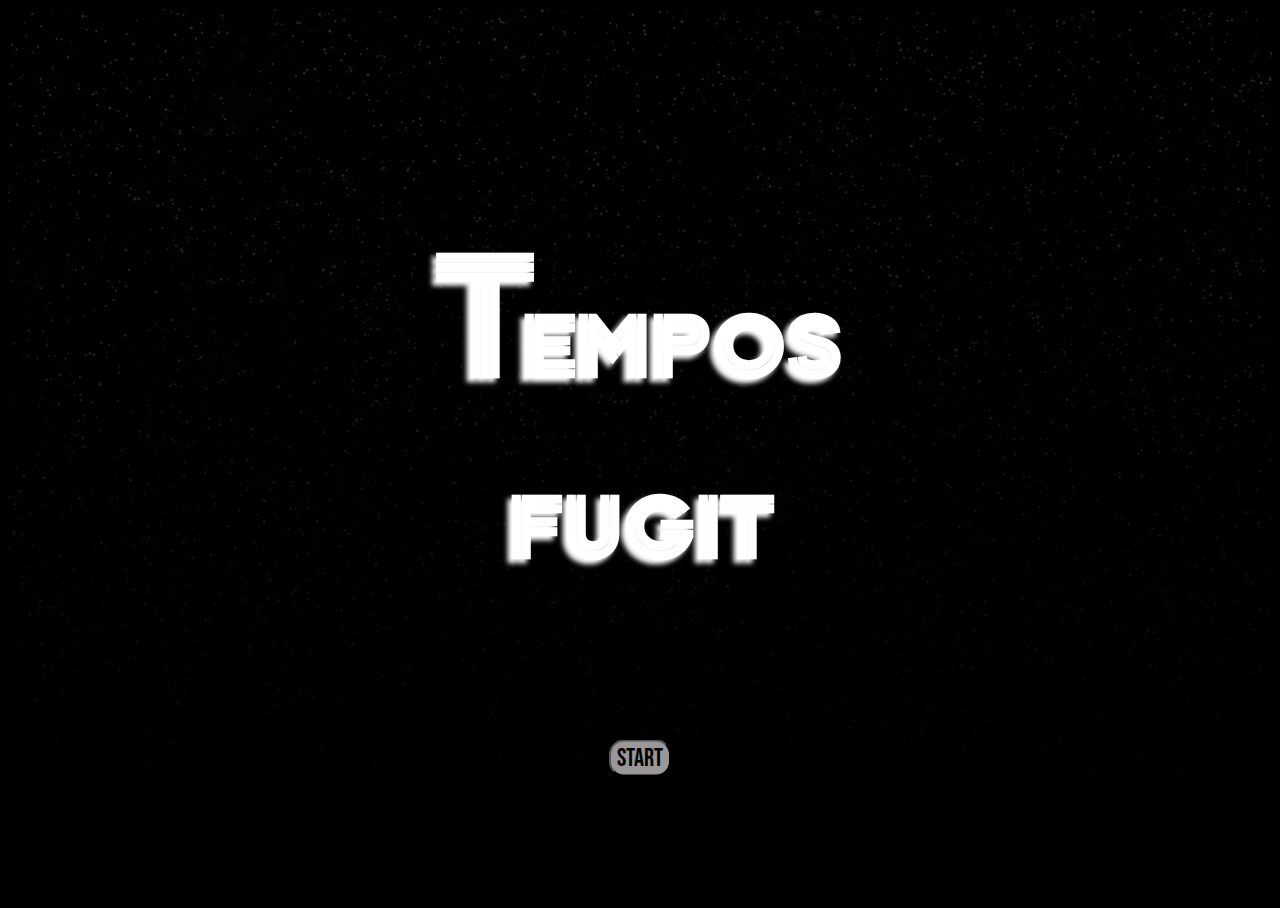
<file: index.html>
<!DOCTYPE html>
<html lang="en">
<head>
    <meta charset="UTF-8">
    <meta name="viewport" content="width=device-width, initial-scale=1.0">
    <title>Epoch: Time Machine</title>
    <link rel="stylesheet" href="frontpage.css">
    <link rel="icon" type="image/jpg" href="images/icon.jpg">
</head>

<body>
    <div class="hero-image">
        <div class="hero-text">
            <h1>Tempos fugit</h1>
            <a href="intropage.html">
                <button>
                    Start
                </button>
            </a>
        </div>
    </div>
</body>

</html>
</file>
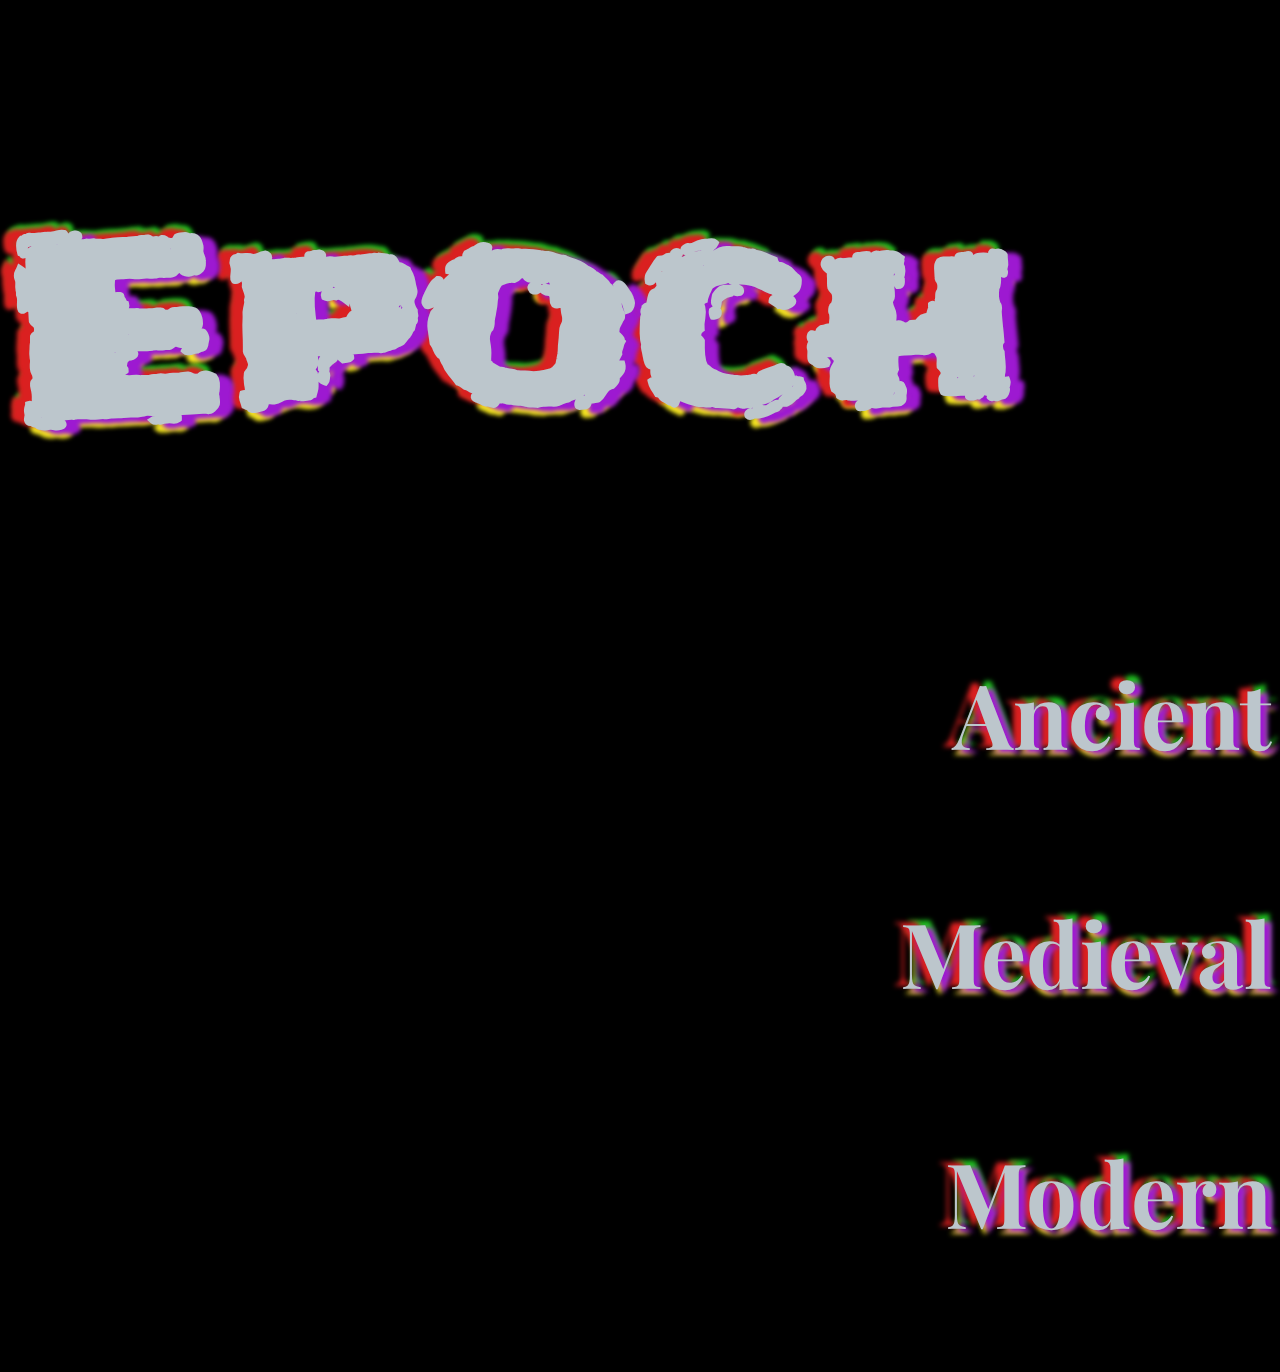
<file: intropage.html>
<!DOCTYPE html>
<html lang="en">
<head>
    <meta charset="UTF-8">
    <meta name="viewport" content="width=device-width, initial-scale=1.0">
    <title>Epoch</title>
    <link rel = "stylesheet" href = 'mainpage.css'>
    <link rel="icon" type="image/jpg" href="images/icon.jpg">
</head>

<body>
    <header>
            <h1>Epoch</h1> 
    </header>

    <main>
            <h4 id="timeperiod1">Ancient</h4>
            <h4 id="timeperiod2">Medieval</h4>
            <a href="modern.html"> <h4 id="timeperiod3">Modern</h4></a>
    </main>
</body>
</html>
</file>
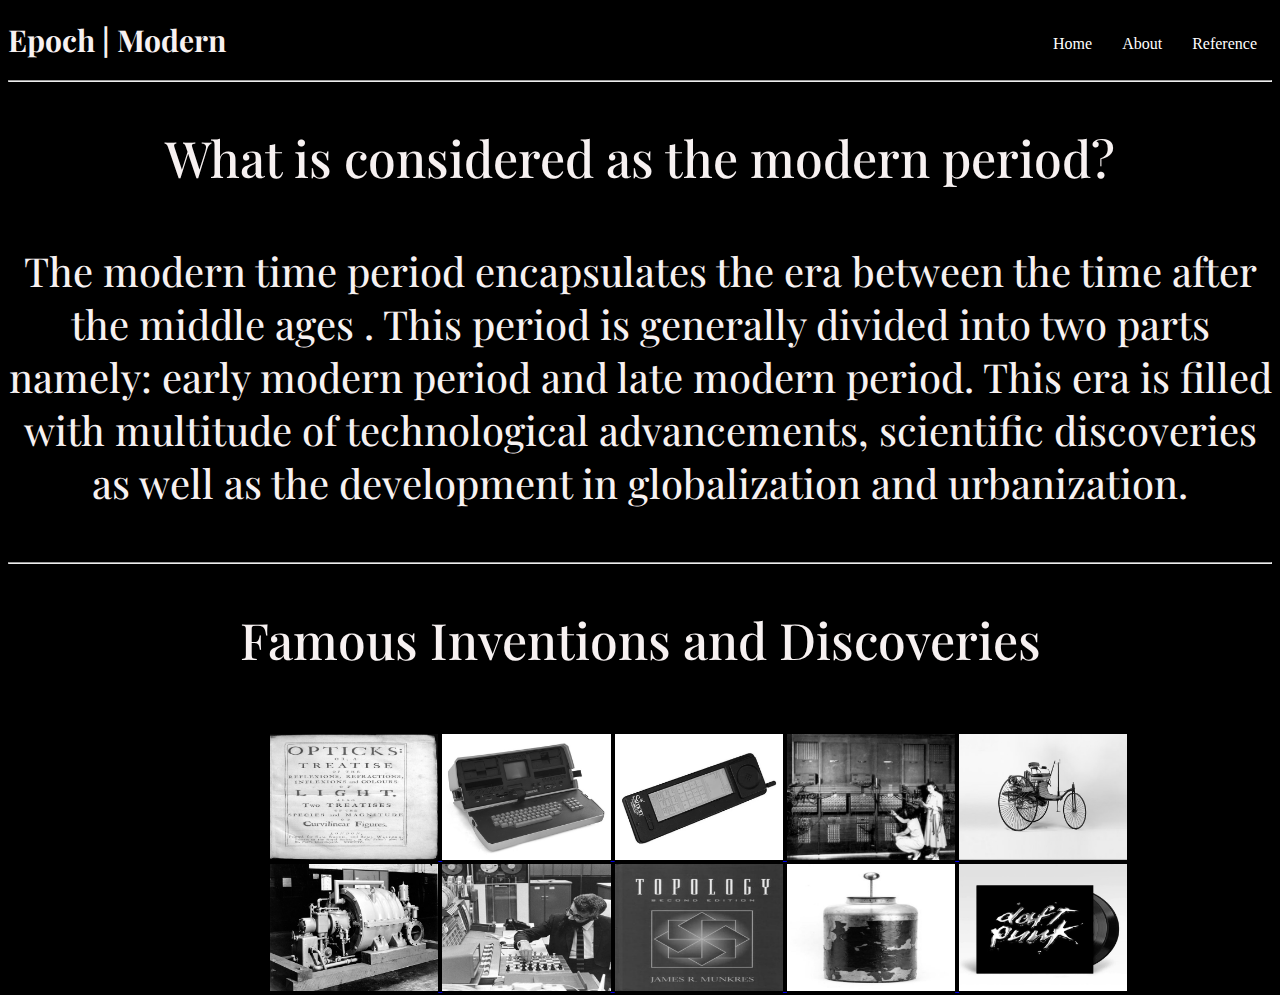
<file: modern.html>
<!DOCTYPE html>
<html lang="en">
<head>
    <meta charset="UTF-8">
    <meta name="viewport" content="width=device-width, initial-scale=1.0">
    <title>Modern period</title>
    <link rel = "stylesheet" href="modernpage.css">
    <link rel="icon" type="image/jpg" href="images/icon.jpg">
</head>

<body>
    <nav class="navbar">
        <ul>
            <li><a href="referencelist.html">Reference</a></li>
            <li><a href="index.html">About</a></li>
            <li><a href="intropage.html">Home</a></li>
        </ul>
    </nav>

    <header>
        <h1 id="icons">Epoch | Modern</h1>
        <hr>
    </header>

    <main>
        <center>
            <h2 id="question">What is considered as the modern period?</h2>
            <h4 id="info"> 
                The modern time period encapsulates the era between the time after the middle ages . This period is generally divided into two parts namely: early modern period and late modern period.
                 This era is filled with multitude of technological advancements, scientific discoveries as well as the development in globalization and urbanization.
            </h4>
            <hr>
            <h2 id="question">Famous Inventions and Discoveries</h2>
        </center>
        <div class="gallery">
            <a target ="_blank" href="page_calculus.html">
            <img src="images/firstcalculus.jpg" alt="calculus">
            </a>
            <a target ="_blank" href="page_laptop.html">
                <img src="images/laptop-outer1.jpg" alt="laptop">
            </a>
            <a target ="_blank" href="page_smartphone.html">
                <img src="images/smartphone-outer.jpg" alt="smartphone">
            </a>
            <a target ="_blank" href="page_computer.html">
                <img src="images/computer-outer.jpg" alt="computer">
            </a>
            <a target ="_blank" href="page_car.html">
                <img src="images/car-outer1.jpg" alt="car">
            </a>
            <a target ="_blank" href="page_ac.html">
                <img src="images/ac-outer1.jpg" alt="ac">
            </a>
            <a target ="_blank" href="page_ai.html">
                <img src="images/ai-outer1.jpg" alt="ai">
            </a>
            <a href="https://www.youtube.com/watch?v=dQw4w9WgXcQ">
            <img src="images/topology.jpg" alt="topology">
            </a>
            <a href="https://www.youtube.com/watch?v=OyDyOweu-PA">
            <img src="images/capacitor.jpg" alt="capacitor">
            </a>
            <a href="https://open.spotify.com/album/7sScYIMy44GyOll7TpWcak?si=SDRNORYeTOSIkfFBA2lBOA">
            <img src="images/vinyl.jpg" alt="vinly">
            </a>
        </div>
    </main>
</body>
</html>
</file>
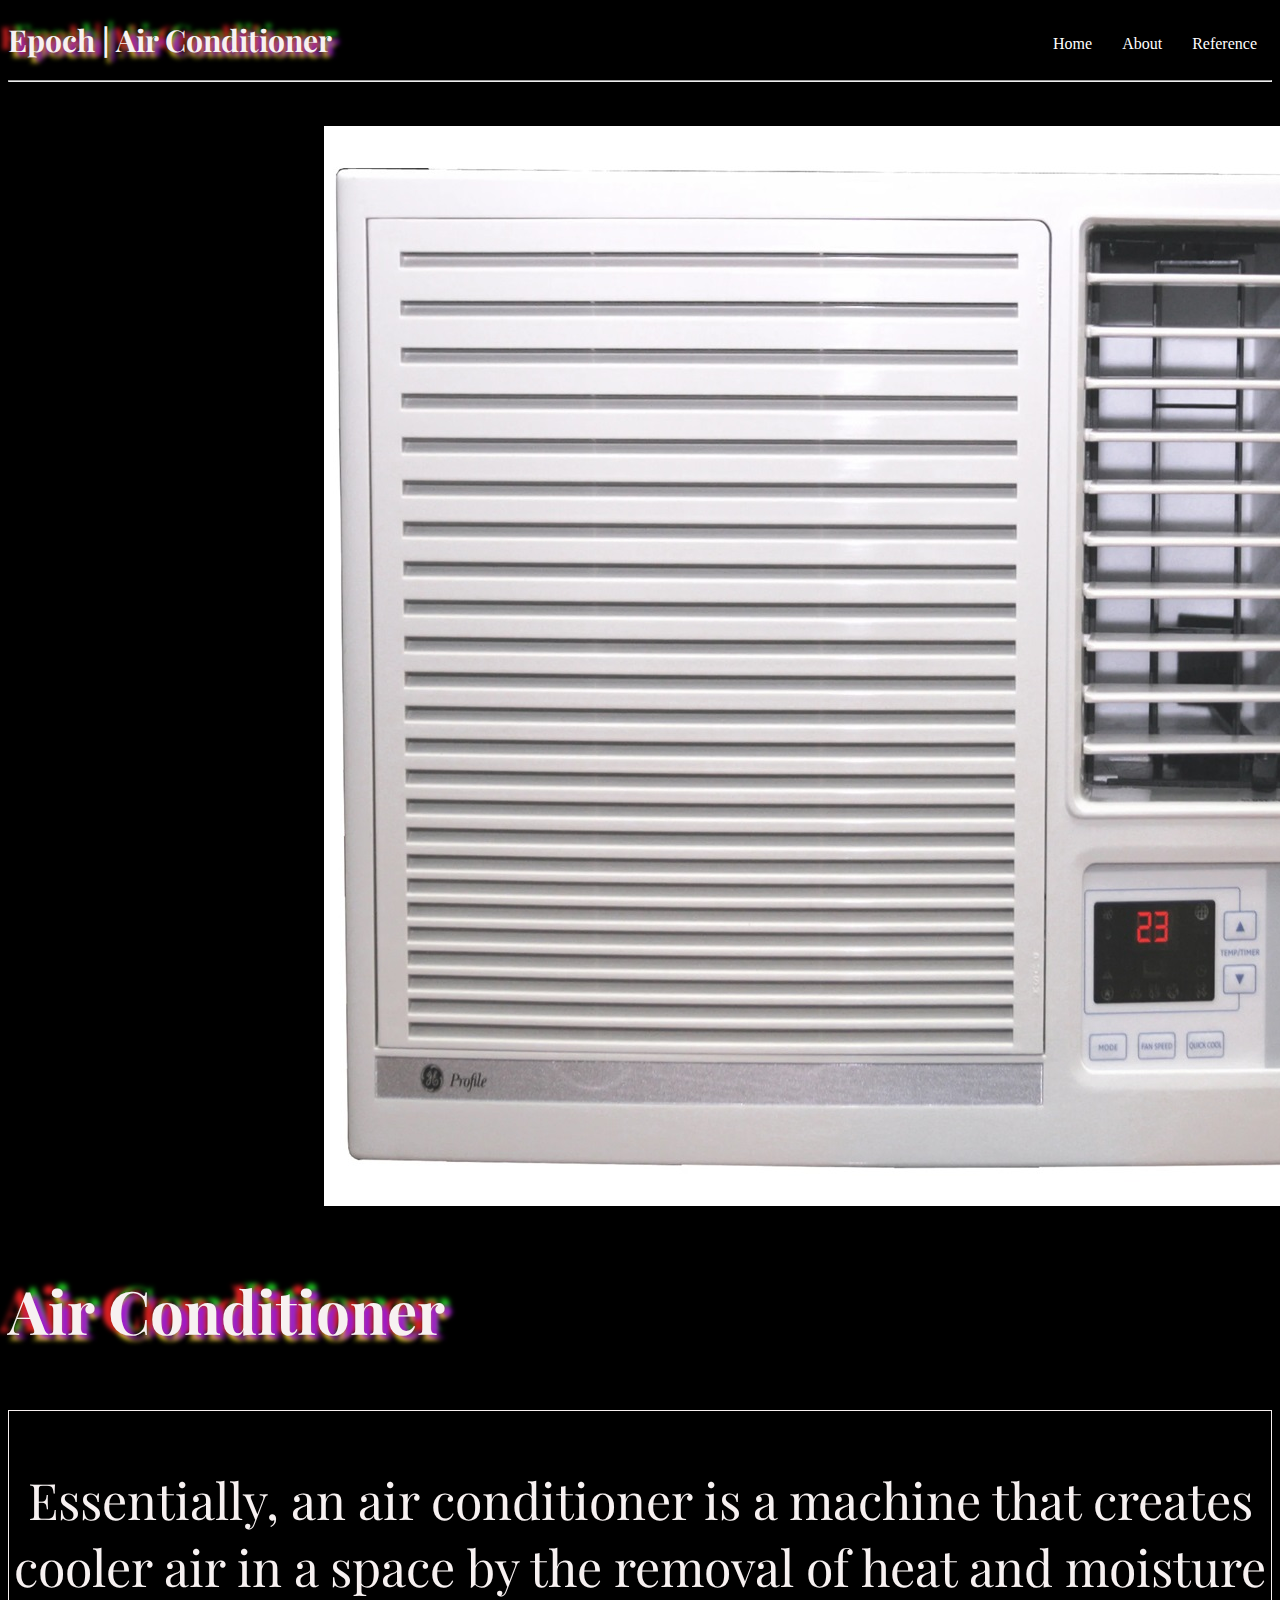
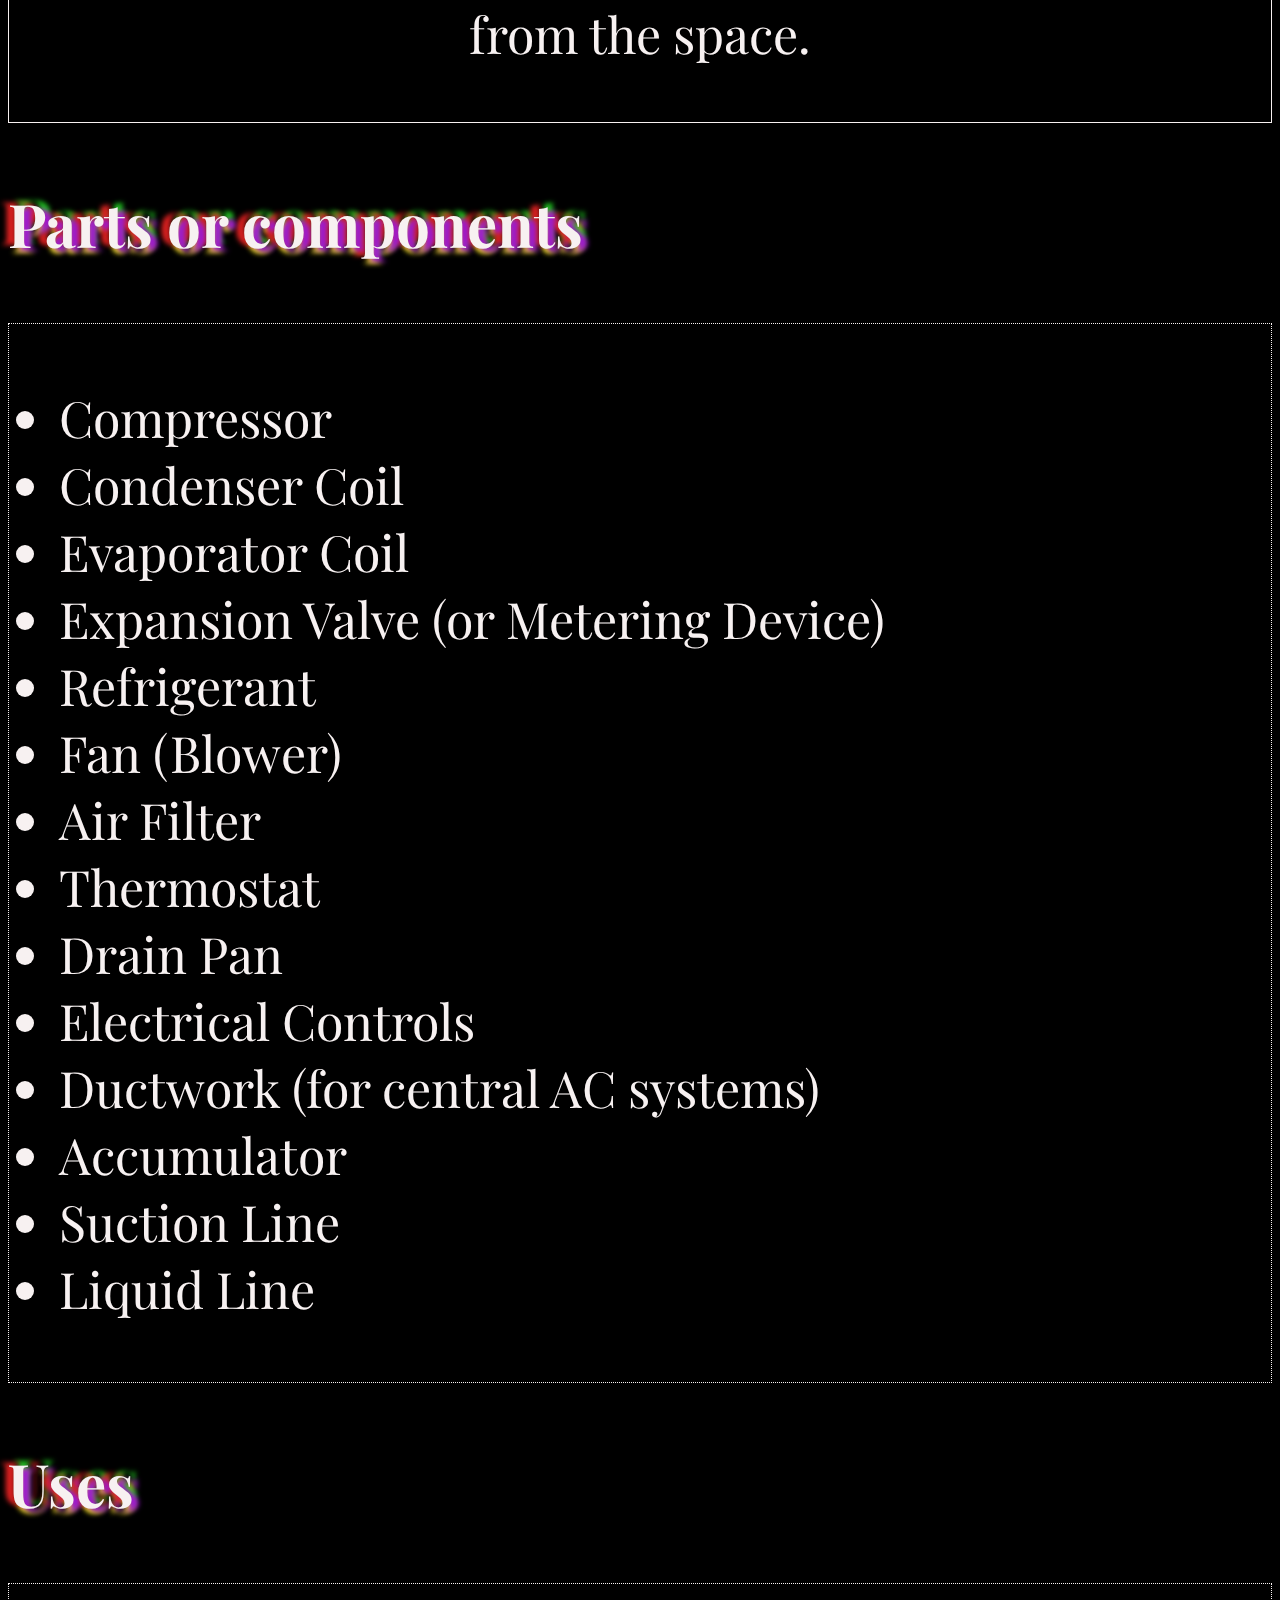
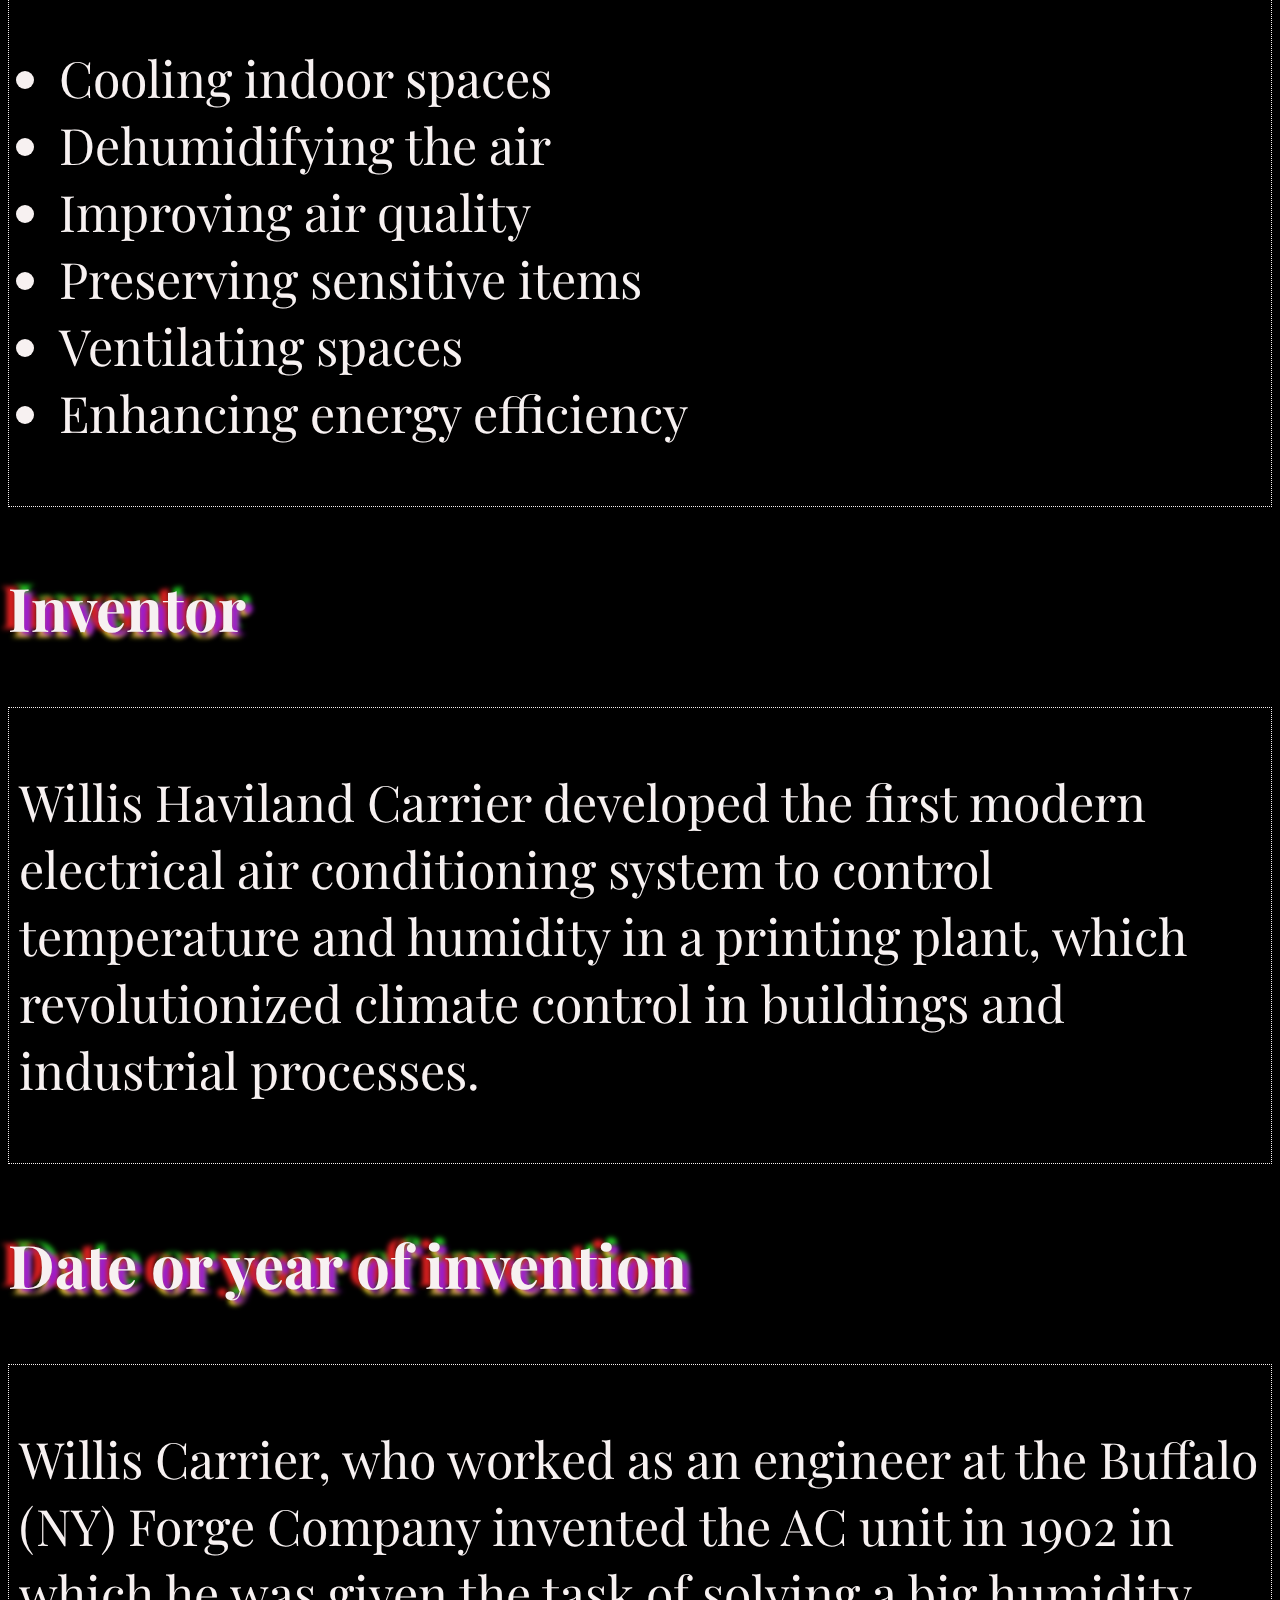
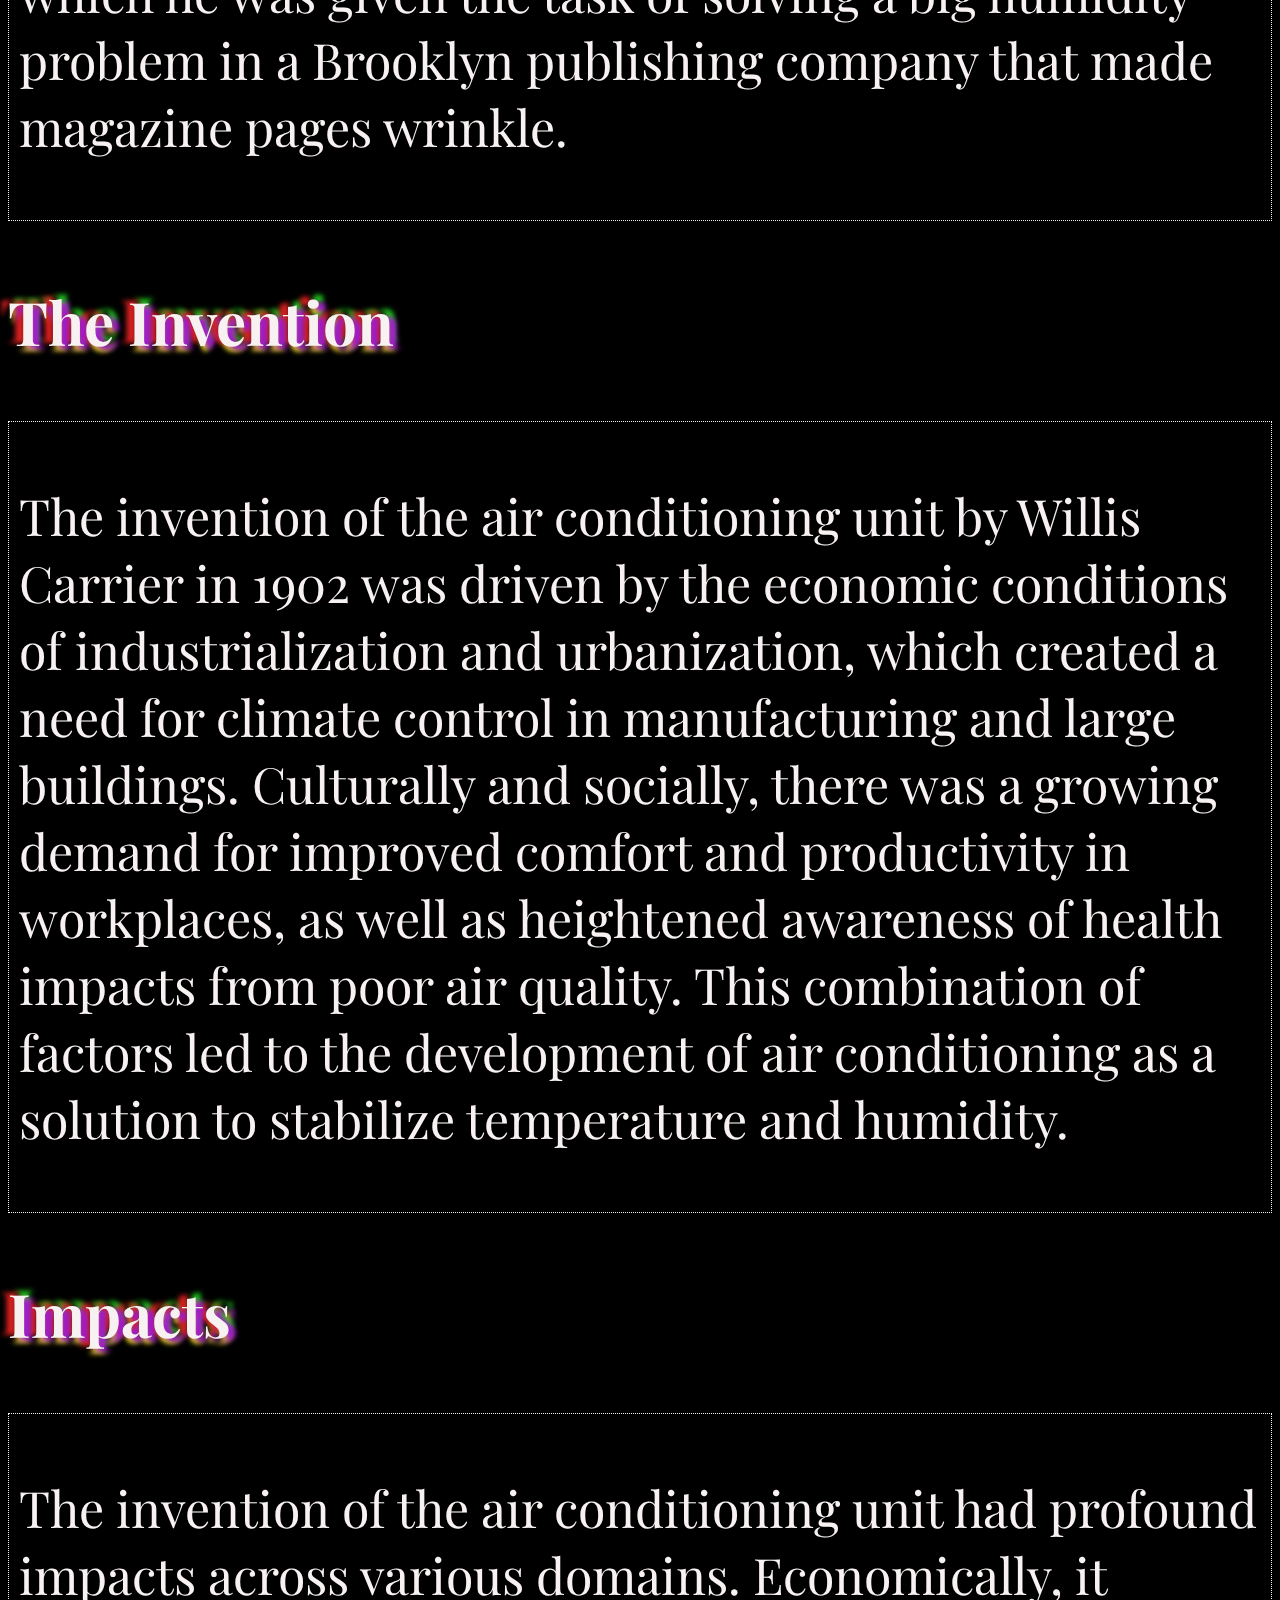
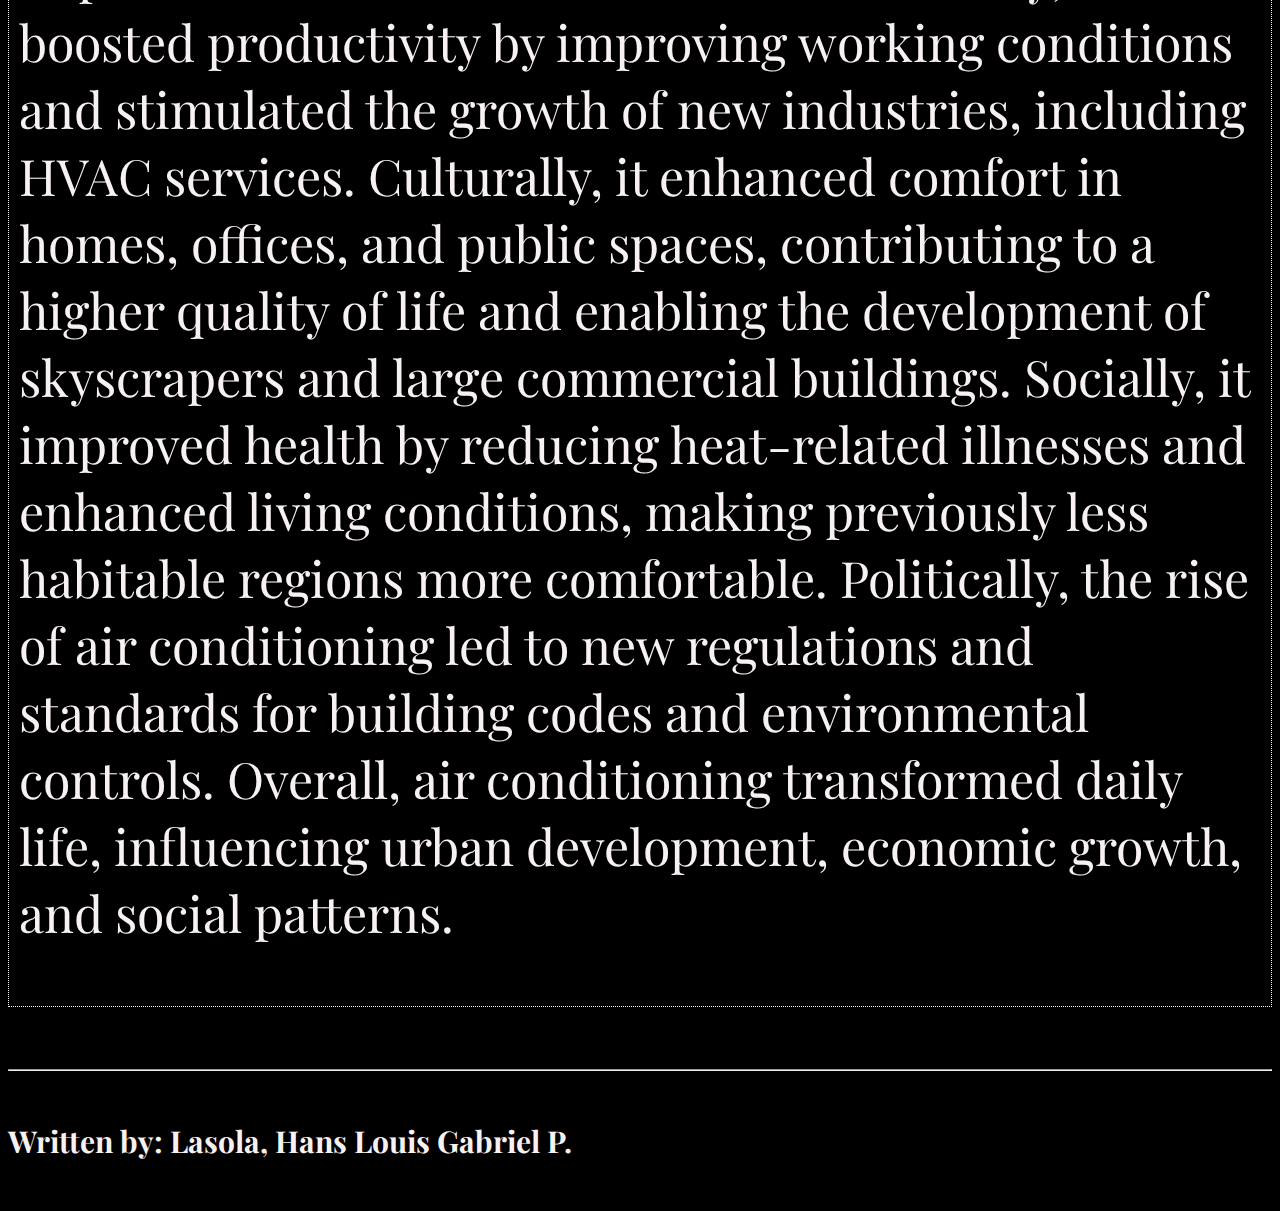
<file: page_ac.html>
<!DOCTYPE html>
<html lang="en">
<head>
    <meta charset="UTF-8">
    <meta name="viewport" content="width=device-width, initial-scale=1.0">
    <title>Air conditioner</title>
    <link rel="stylesheet" href="page_calculus.css">
    <link rel="icon" type="image/jpg" href="images/icon.jpg">
</head>

<body>
    <nav class="navbar">
        <ul>
            <li><a href="referencelist.html">Reference</a></li>
            <li><a href="index.html">About</a></li>
            <li><a href="intropage.html">Home</a></li>
        </ul>
    </nav>
    
    <header>
        <h1 id="icons">Epoch | Air Conditioner</h1>
    </header>
    <hr>x
    
    <main>
        <br>
        <div class="innerpic">
            <img src="images/ac-inner.jpg" alt="calculus inner">
        </div>

        <h3 id="text">Air Conditioner</h3>
        <div class="infomain">
            <p>
                Essentially, an air conditioner is a machine that creates cooler air in a space by the removal of heat and moisture from the space.
            </p>
        </div>


        <h3 id="text">Parts or components</h3>
        <div class="info">
            <p>
                    <ul>
                        <li>Compressor</li>
                        <li>Condenser Coil</li>
                        <li>Evaporator Coil</li>
                        <li>Expansion Valve (or Metering Device)</li>
                        <li>Refrigerant</li>
                        <li>Fan (Blower)</li>
                        <li>Air Filter</li>
                        <li>Thermostat</li>
                        <li>Drain Pan</li>
                        <li>Electrical Controls</li>
                        <li>Ductwork (for central AC systems)</li>
                        <li>Accumulator</li>
                        <li>Suction Line</li>
                        <li>Liquid Line</li>
                    </ul>
            </p>
        </div>

        <h3 id="text">Uses</h3>
        <div class="info">
            <p>
                    <ul>
                        <li>Cooling indoor spaces</li>
                        <li>Dehumidifying the air</li>
                        <li>Improving air quality</li>
                        <li>Preserving sensitive items</li>
                        <li>Ventilating spaces</li>
                        <li>Enhancing energy efficiency</li>
                    </ul>
            </p>
        </div>

        <h3 id="text">Inventor</h3>
        <div class="info">
            <p>
                Willis Haviland Carrier developed the first modern electrical air conditioning system to control temperature and humidity in a printing plant, 
                which revolutionized climate control in buildings and industrial processes.
            </p>
        </div>

        <h3 id="text">Date or year of invention</h3>
        <div class="info">
            <p>
                Willis Carrier, who worked as an engineer at the Buffalo (NY) Forge Company invented the AC unit in 1902 in which he was given the task of solving a big humidity 
                problem in a Brooklyn publishing company that made magazine pages wrinkle.
            </p>
        </div>

        <h3 id="text">The Invention</h3>
        <div class="info">
            <p>
                The invention of the air conditioning unit by Willis Carrier in 1902 was driven by the economic conditions of industrialization and urbanization, 
                which created a need for climate control in manufacturing and large buildings. 
                Culturally and socially, there was a growing demand for improved comfort and productivity in workplaces, as well as heightened awareness of health impacts from poor air quality.
                 This combination of factors led to the development of air conditioning as a solution to stabilize temperature and humidity.
            </p>
        </div>

        <h3 id="text">Impacts</h3>
        <div class="info">
            <p>
                The invention of the air conditioning unit had profound impacts across various domains. 
                Economically, it boosted productivity by improving working conditions and stimulated the growth of new industries, including HVAC services. 
                Culturally, it enhanced comfort in homes, offices, and public spaces, contributing to a higher quality of life and enabling the development of skyscrapers and large commercial buildings. 
                Socially, it improved health by reducing heat-related illnesses and enhanced living conditions, making previously less habitable regions more comfortable. 
                Politically, the rise of air conditioning led to new regulations and standards for building codes and environmental controls. 
                Overall, air conditioning transformed daily life, influencing urban development, economic growth, and social patterns.
            </p>
        </div>
        
    </main>
    <br>
    <br>
    <br>
    <hr>
    <footer>
        <h5 class="footer">
            Written by: Lasola, Hans Louis Gabriel P.
        </h5>
    </footer>
</body>
</html>
</file>
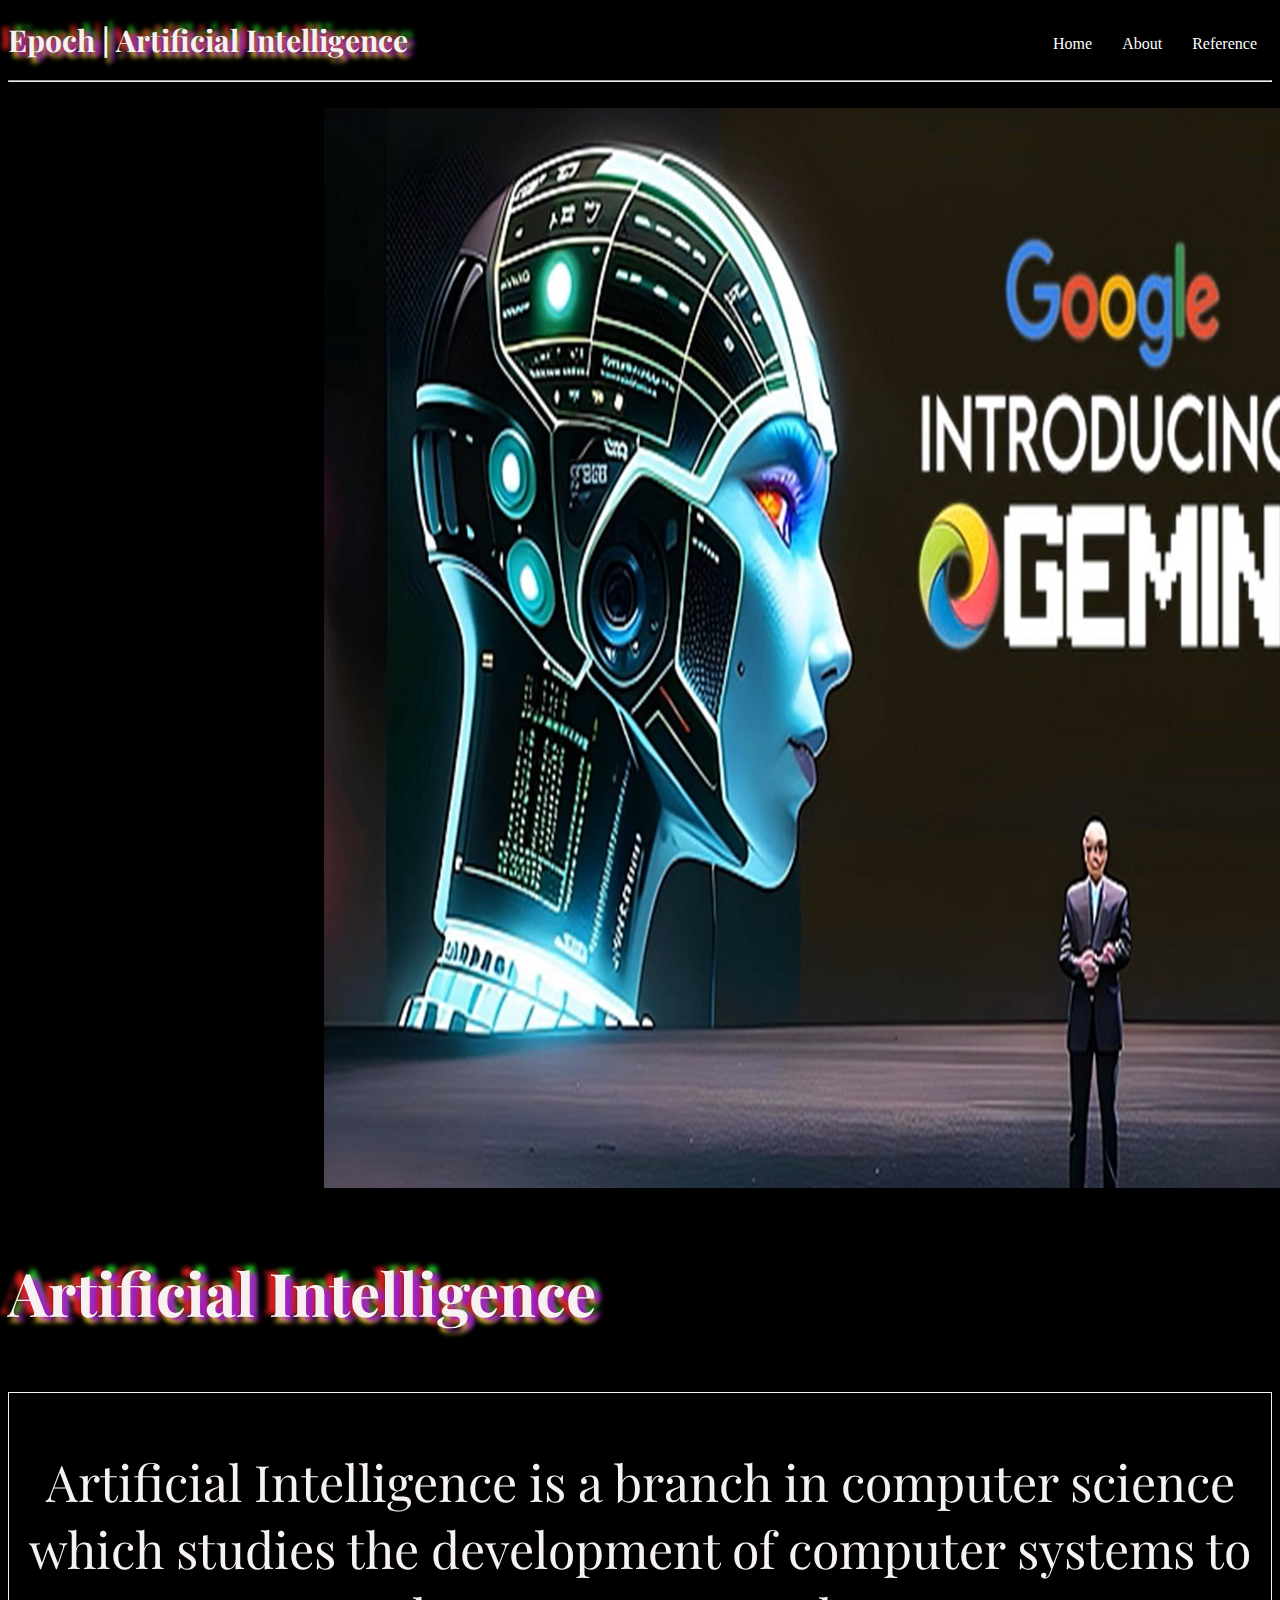
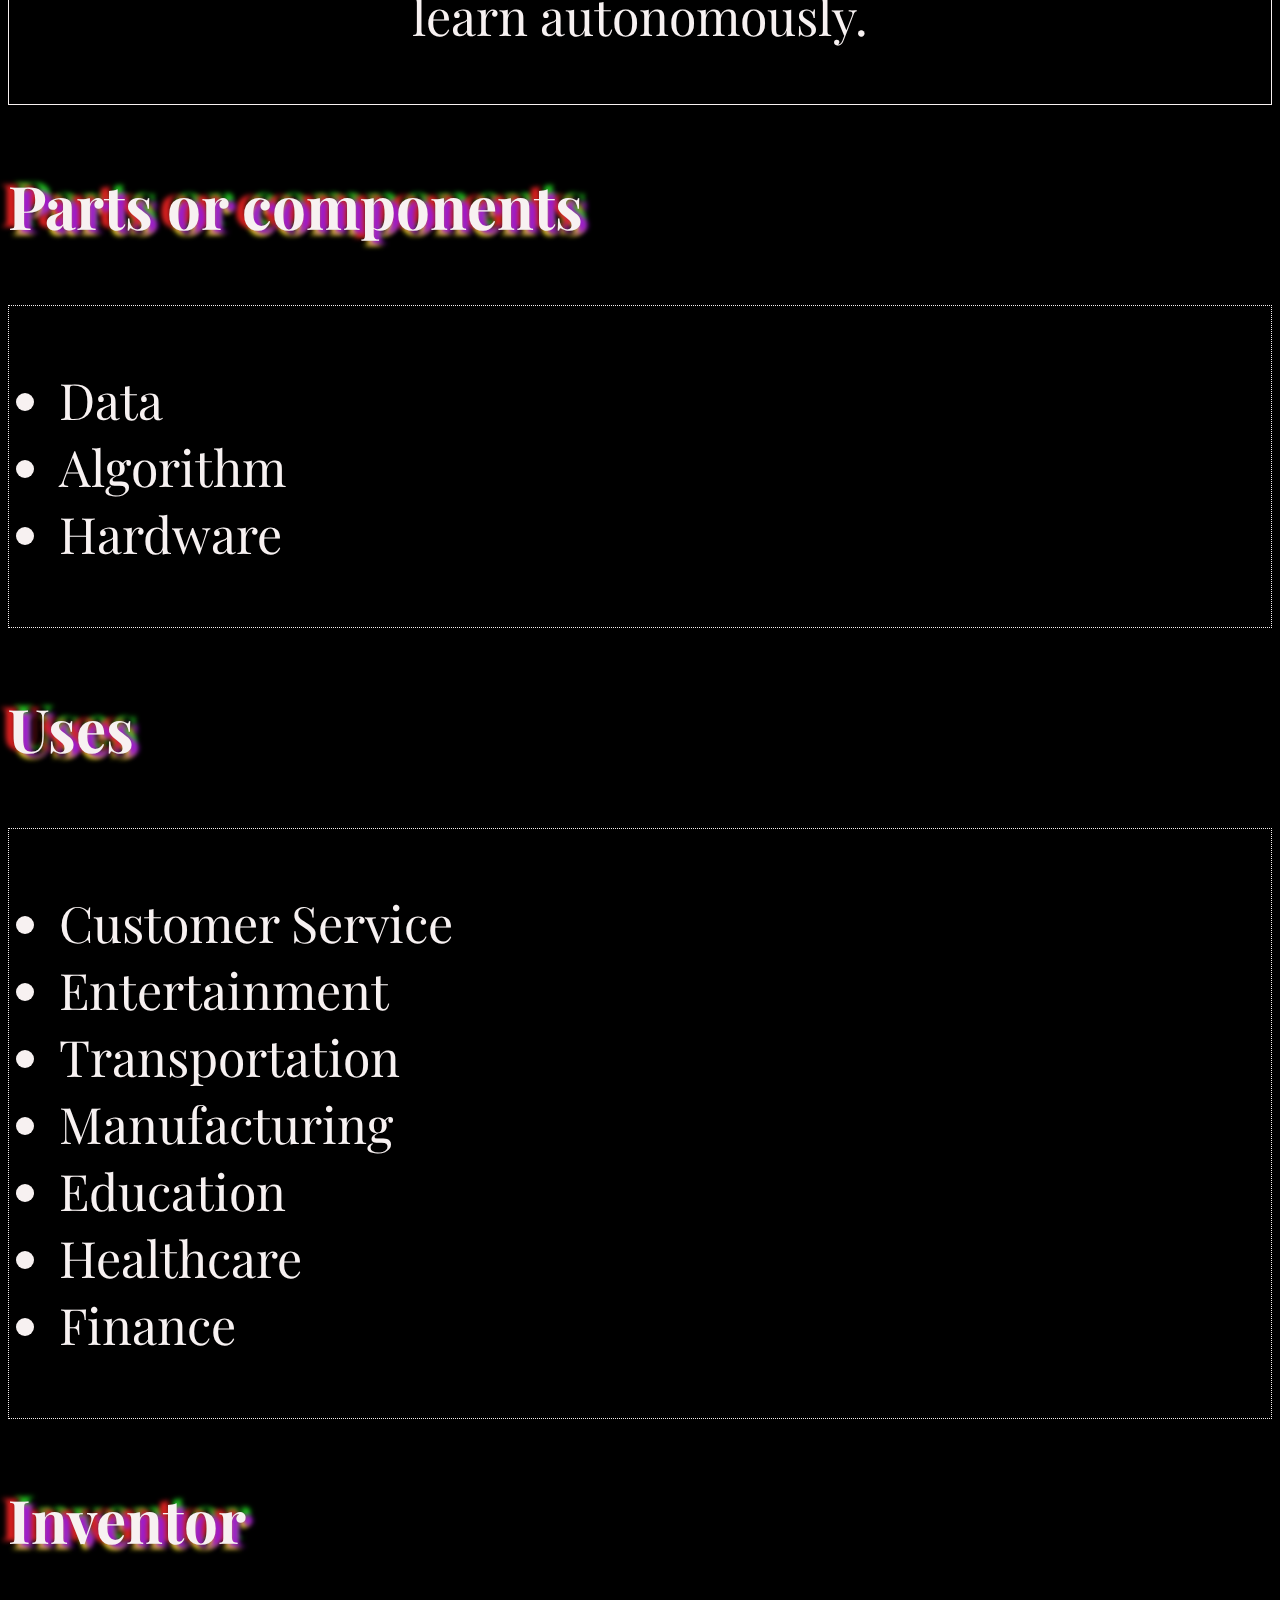
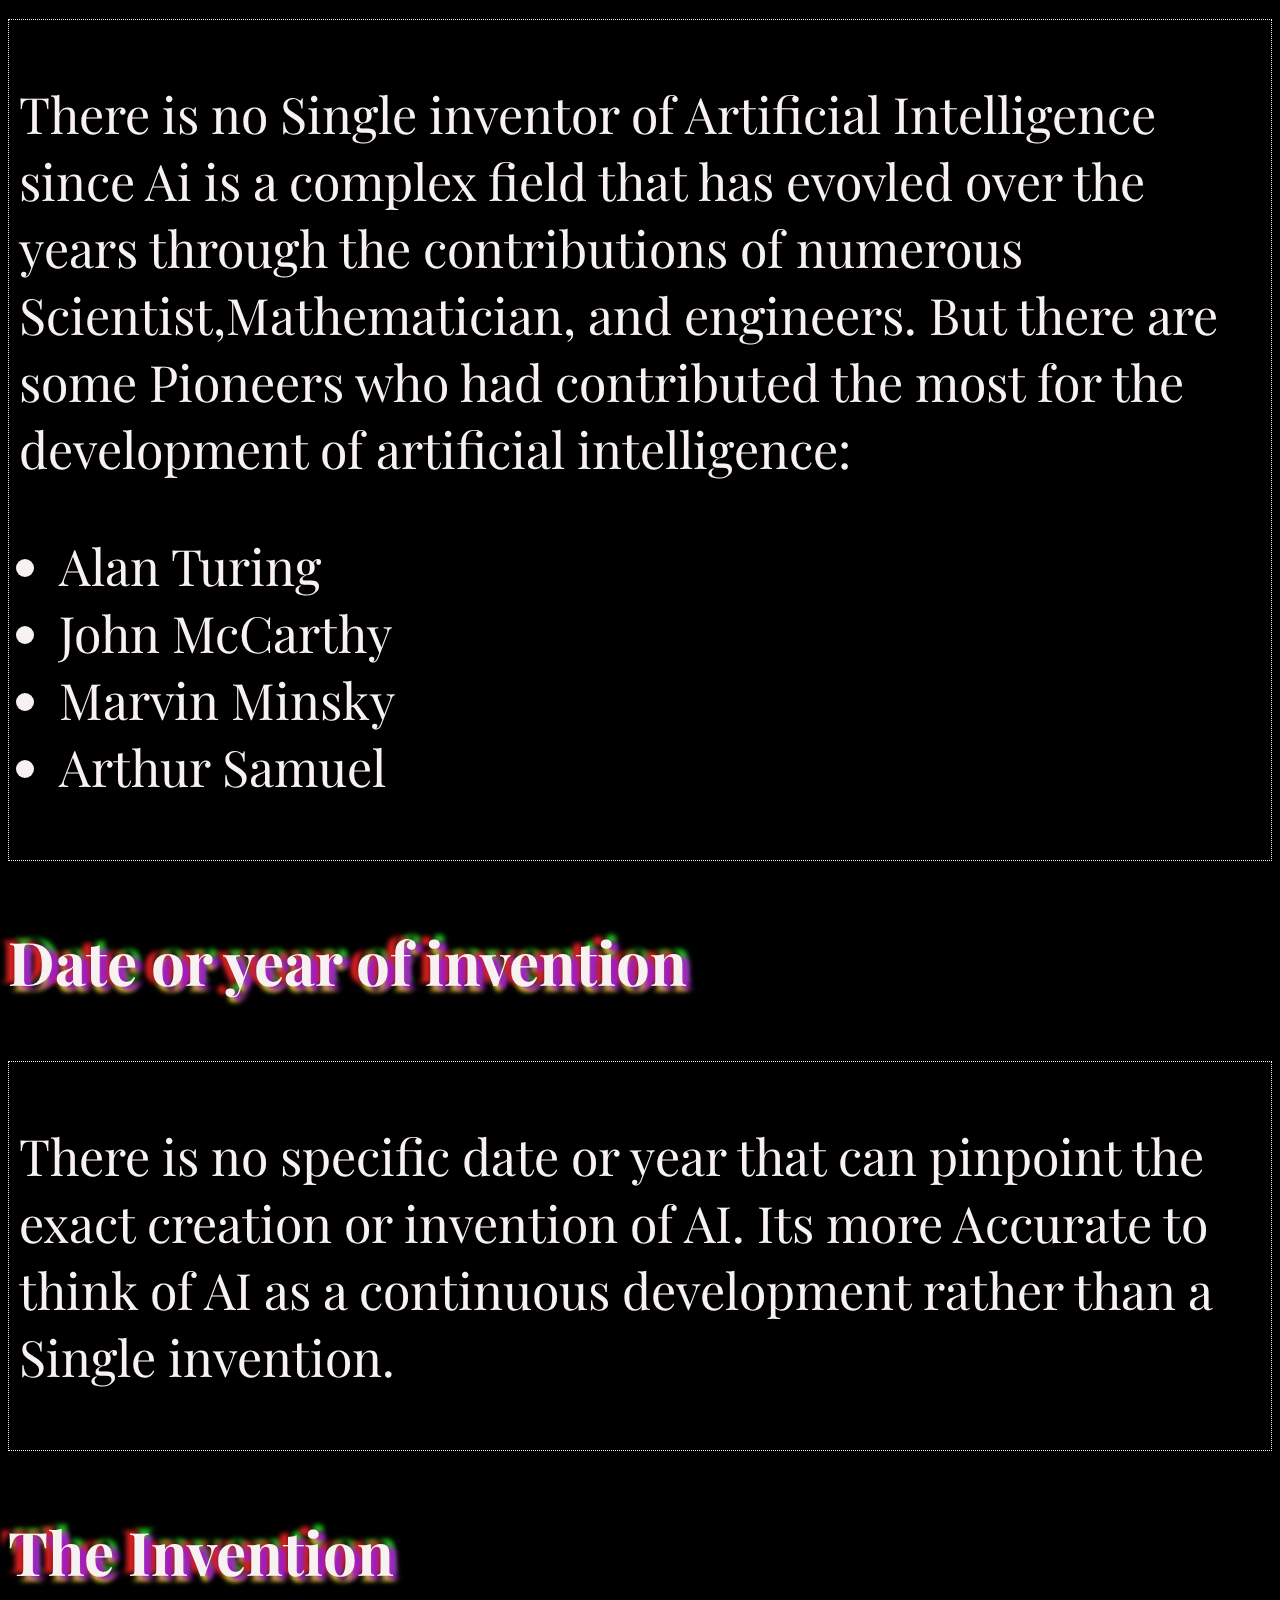
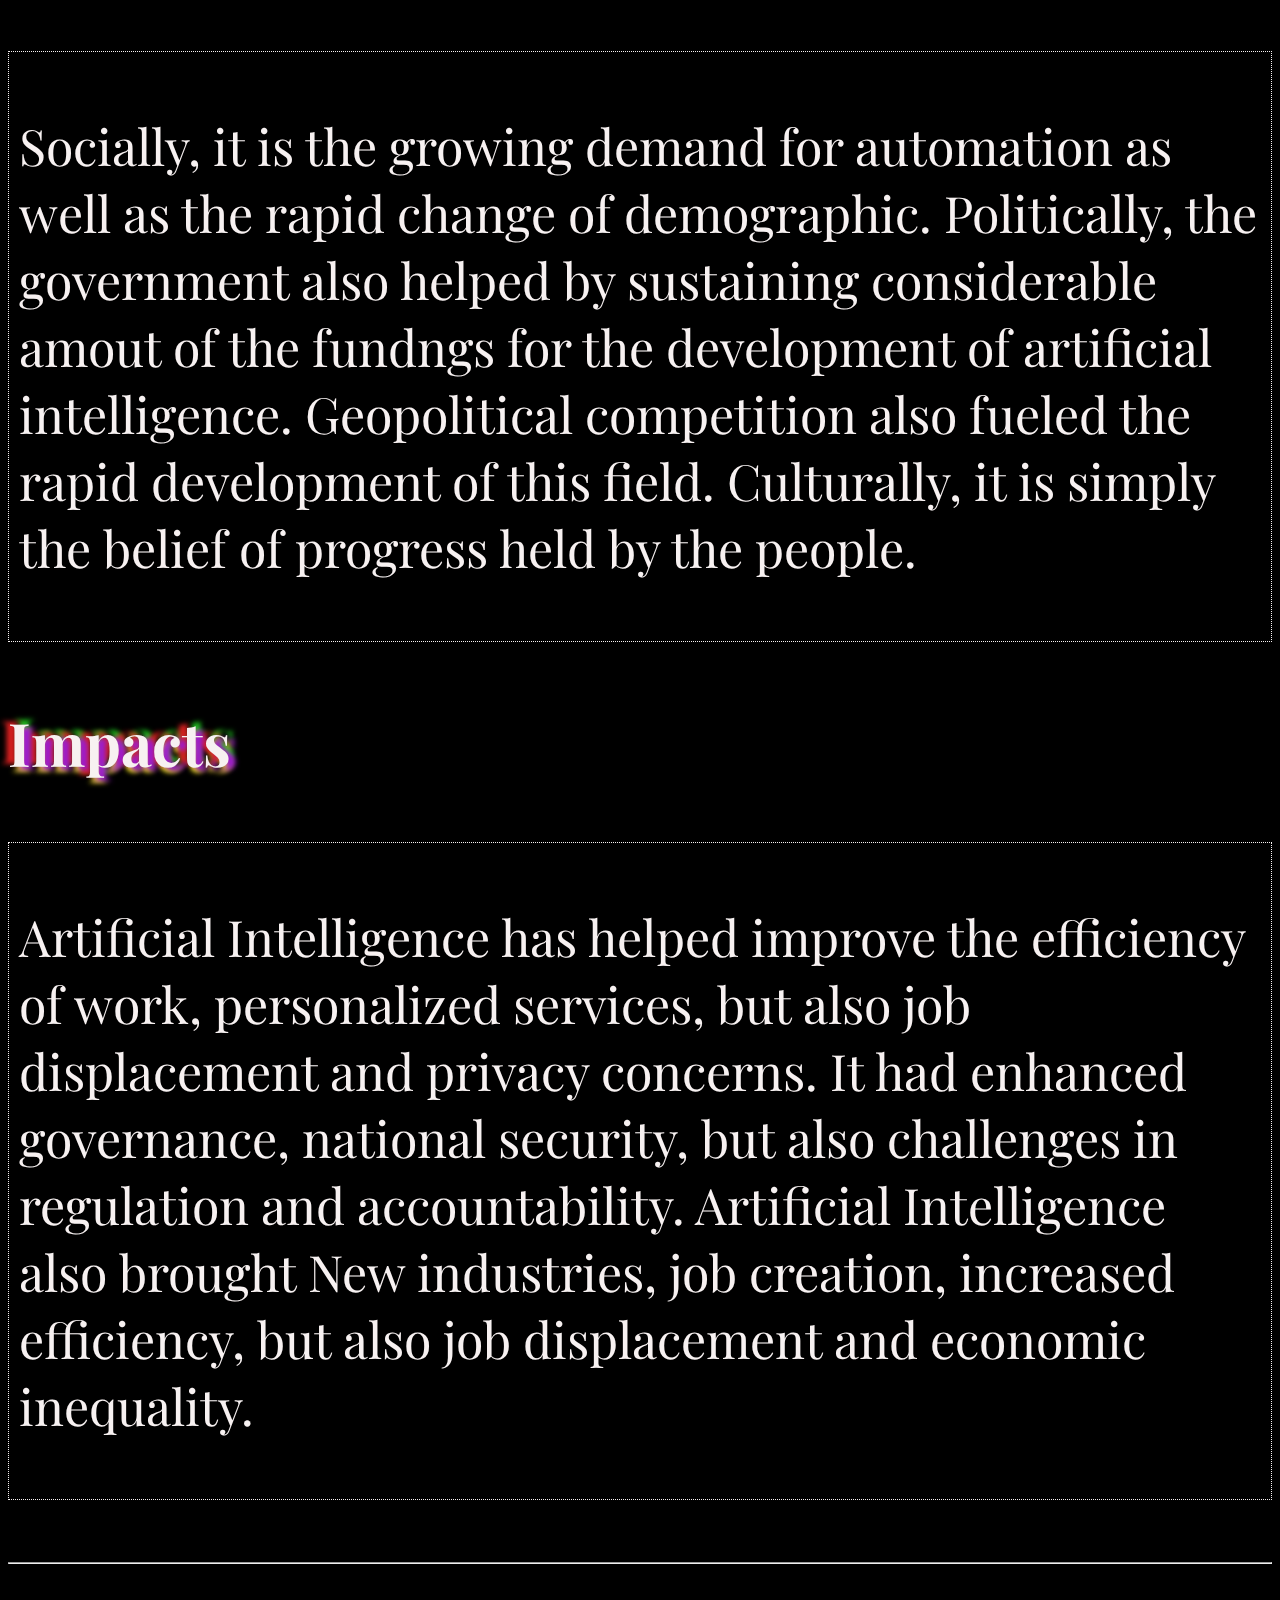
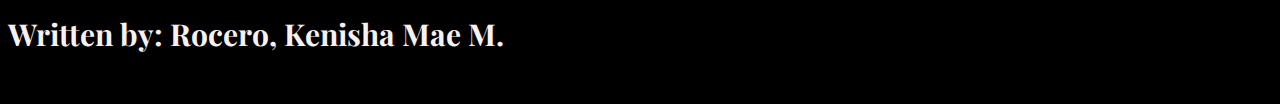
<file: page_ai.html>
<!DOCTYPE html>
<html lang="en">
<head>
    <meta charset="UTF-8">
    <meta name="viewport" content="width=device-width, initial-scale=1.0">
    <title>Artificial Intelligence</title>
    <link rel="stylesheet" href="page_calculus.css">
    <link rel="icon" type="image/jpg" href="images/icon.jpg">
</head>

<body>
    <nav class="navbar">
        <ul>
            <li><a href="referencelist.html">Reference</a></li>
            <li><a href="index.html">About</a></li>
            <li><a href="intropage.html">Home</a></li>
        </ul>
    </nav>
    
    <header>
        <h1 id="icons">Epoch | Artificial Intelligence</h1>
    </header>
    <hr>

    <main>
        <br>
        <div class="innerpic">
            <img src="images/ai-inner.jpg" alt="calculus inner">
        </div>

        <h3 id="text">Artificial Intelligence</h3>
        <div class="infomain">
            <p>
                Artificial Intelligence is a branch in computer science which studies the development of computer systems to learn autonomously.
            </p>
        </div>


        <h3 id="text">Parts or components</h3>
        <div class="info">
            <p>
                    <ul>
                        <li>Data </li>
                        <li>Algorithm</li>
                        <li>Hardware</li>
                    </ul>
            </p>
        </div>

        <h3 id="text">Uses</h3>
        <div class="info">
            <p>
                    <ul>
                        <li>Customer Service</li>
                        <li>Entertainment</li>
                        <li>Transportation</li>
                        <li>Manufacturing</li>
                        <li>Education</li>
                        <li>Healthcare</li>
                        <li>Finance</li>
                    </ul>
            </p>
        </div>

        <h3 id="text">Inventor</h3>
        <div class="info">
            <p>
                There is no Single inventor of Artificial Intelligence since Ai is a complex field that has evovled over the years through the contributions 
                of numerous Scientist,Mathematician, and engineers. But there are some Pioneers who had contributed the most for the development of artificial intelligence:
            </p>
            <ul>
                <li>Alan Turing</li>
                <li>John McCarthy</li>
                <li>Marvin Minsky</li>
                <li>Arthur Samuel</li>
            </ul>
        </div>

        <h3 id="text">Date or year of invention</h3>
        <div class="info">
            <p>
                There is no specific date or year that can pinpoint the exact creation or invention of AI. 
                Its more Accurate to think of AI as a continuous development rather than a Single invention.
            </p>
        </div>

        <h3 id="text">The Invention</h3>
        <div class="info">
            <p>
                Socially, it is the growing demand for automation as well as the rapid change of demographic. Politically, the government also helped by sustaining considerable
                amout of the fundngs for the development of artificial intelligence. Geopolitical competition also fueled the rapid development of this field. Culturally, it is simply the 
                belief of progress held by the people.
            </p>
        </div>

        <h3 id="text">Impacts</h3>
        <div class="info">
            <p>
                Artificial Intelligence has helped improve  the efficiency of work, personalized services, but also job displacement and privacy concerns.  It had 
                enhanced governance, national security, but also challenges in regulation and accountability. Artificial Intelligence also brought  
                New industries, job creation, increased efficiency, but also job displacement and economic inequality.
            </p>
        </div>

    </main>
    <br>
    <br>
    <br>
    <hr>
    <footer>
        <h5 class="footer">
            Written by: Rocero, Kenisha Mae M.
        </h5>
    </footer>
</body>
    
</html>
</file>
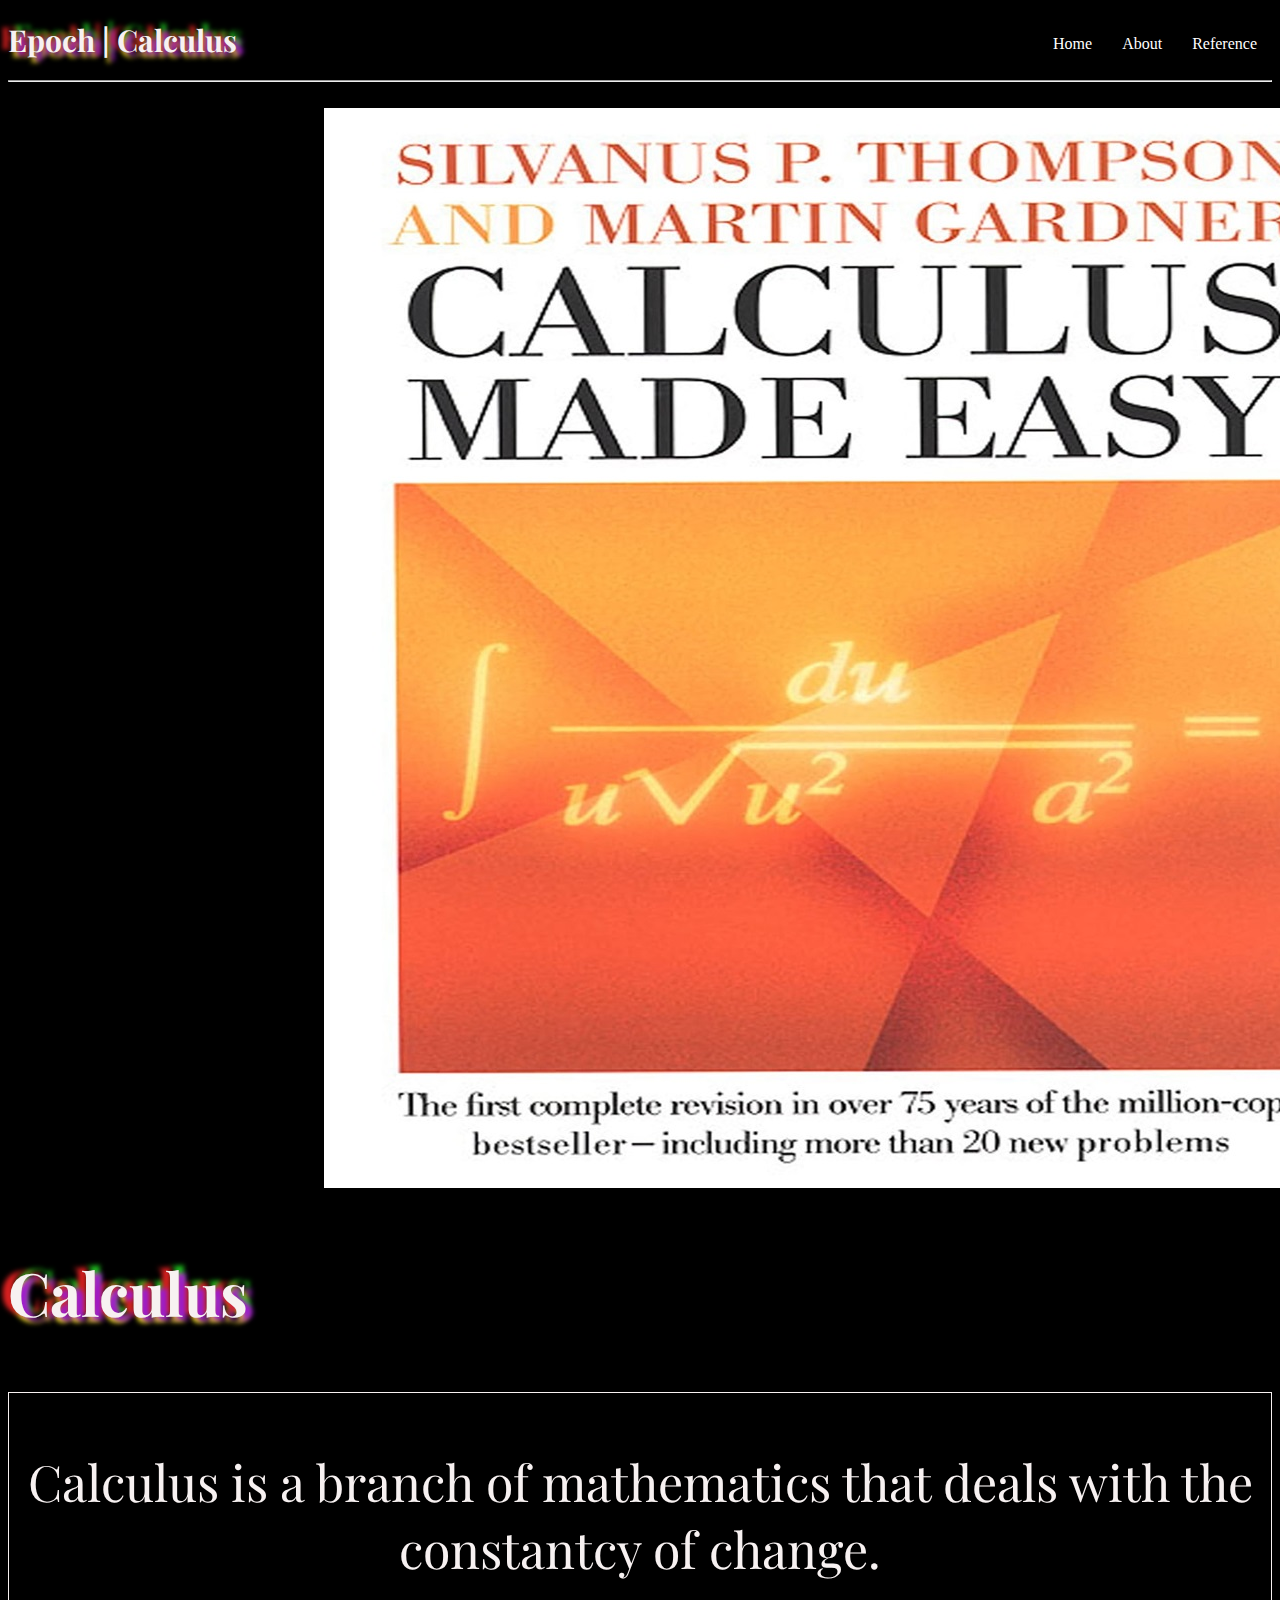
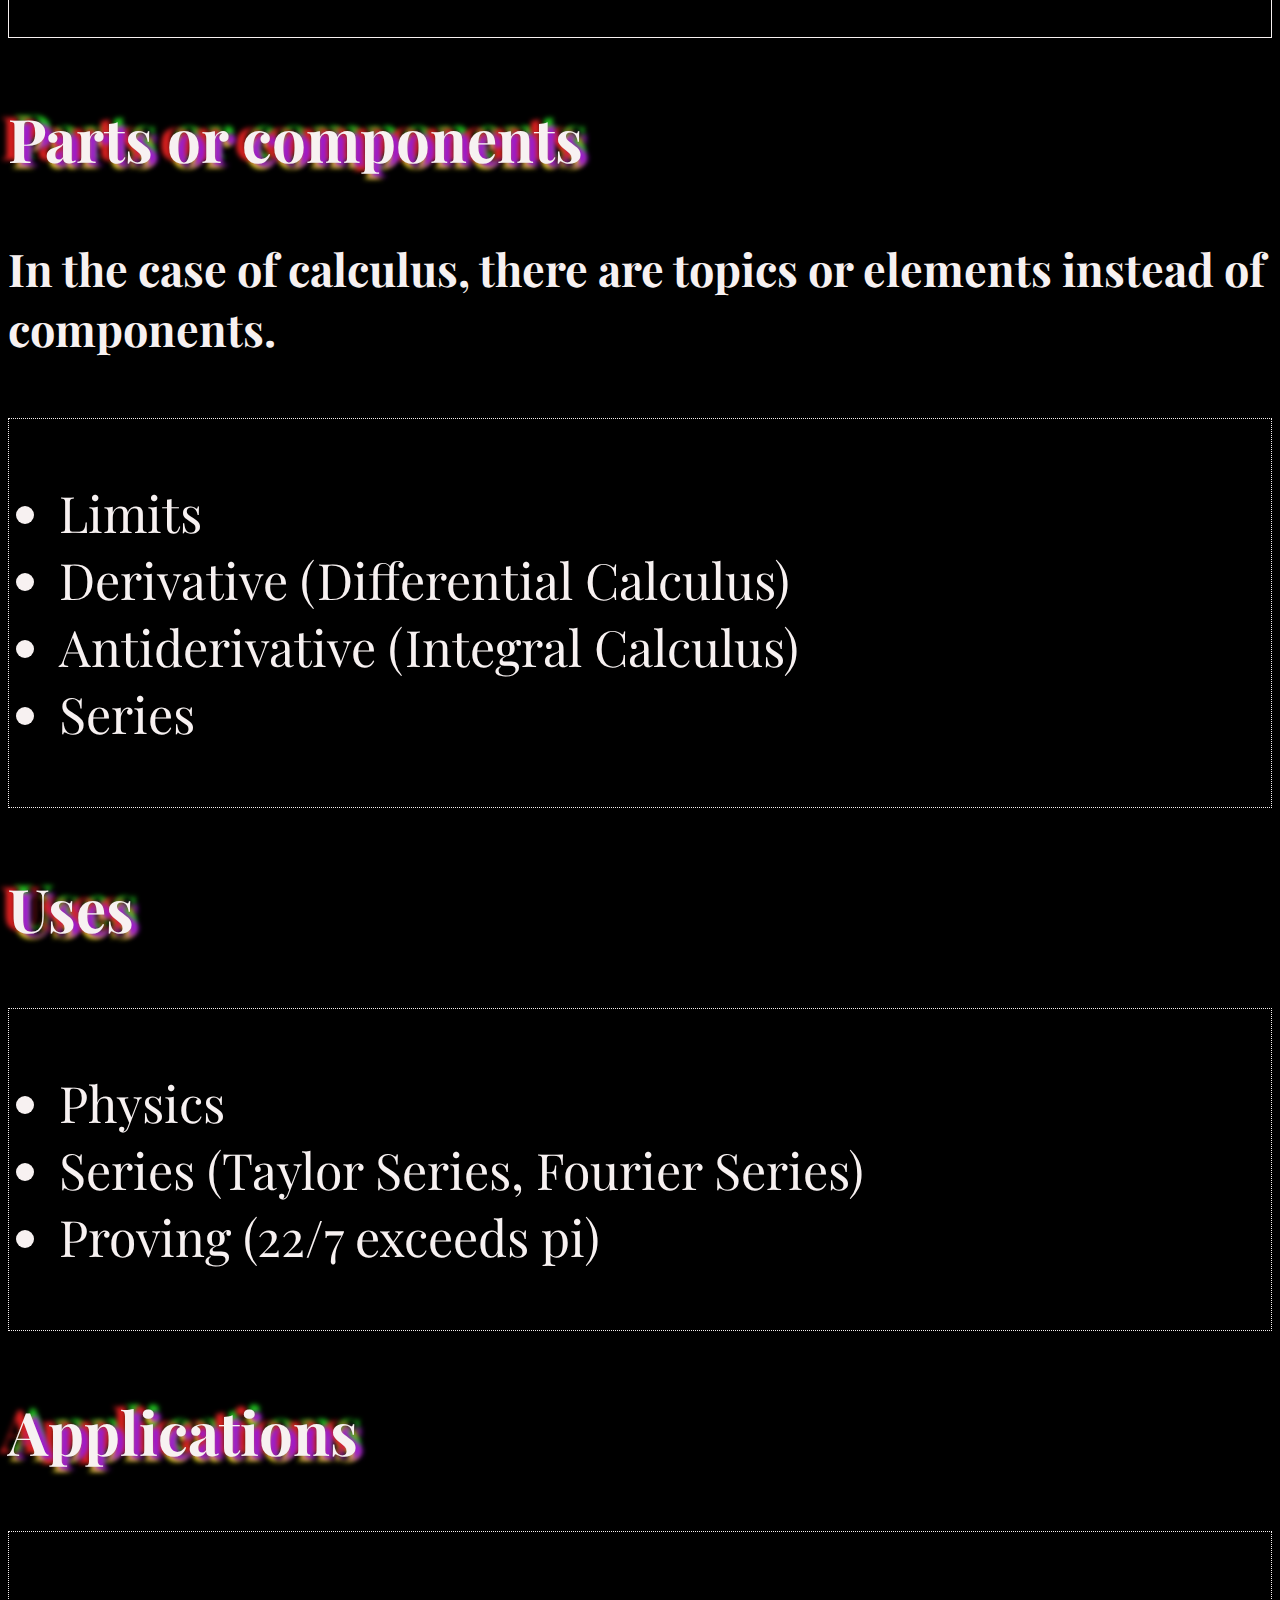
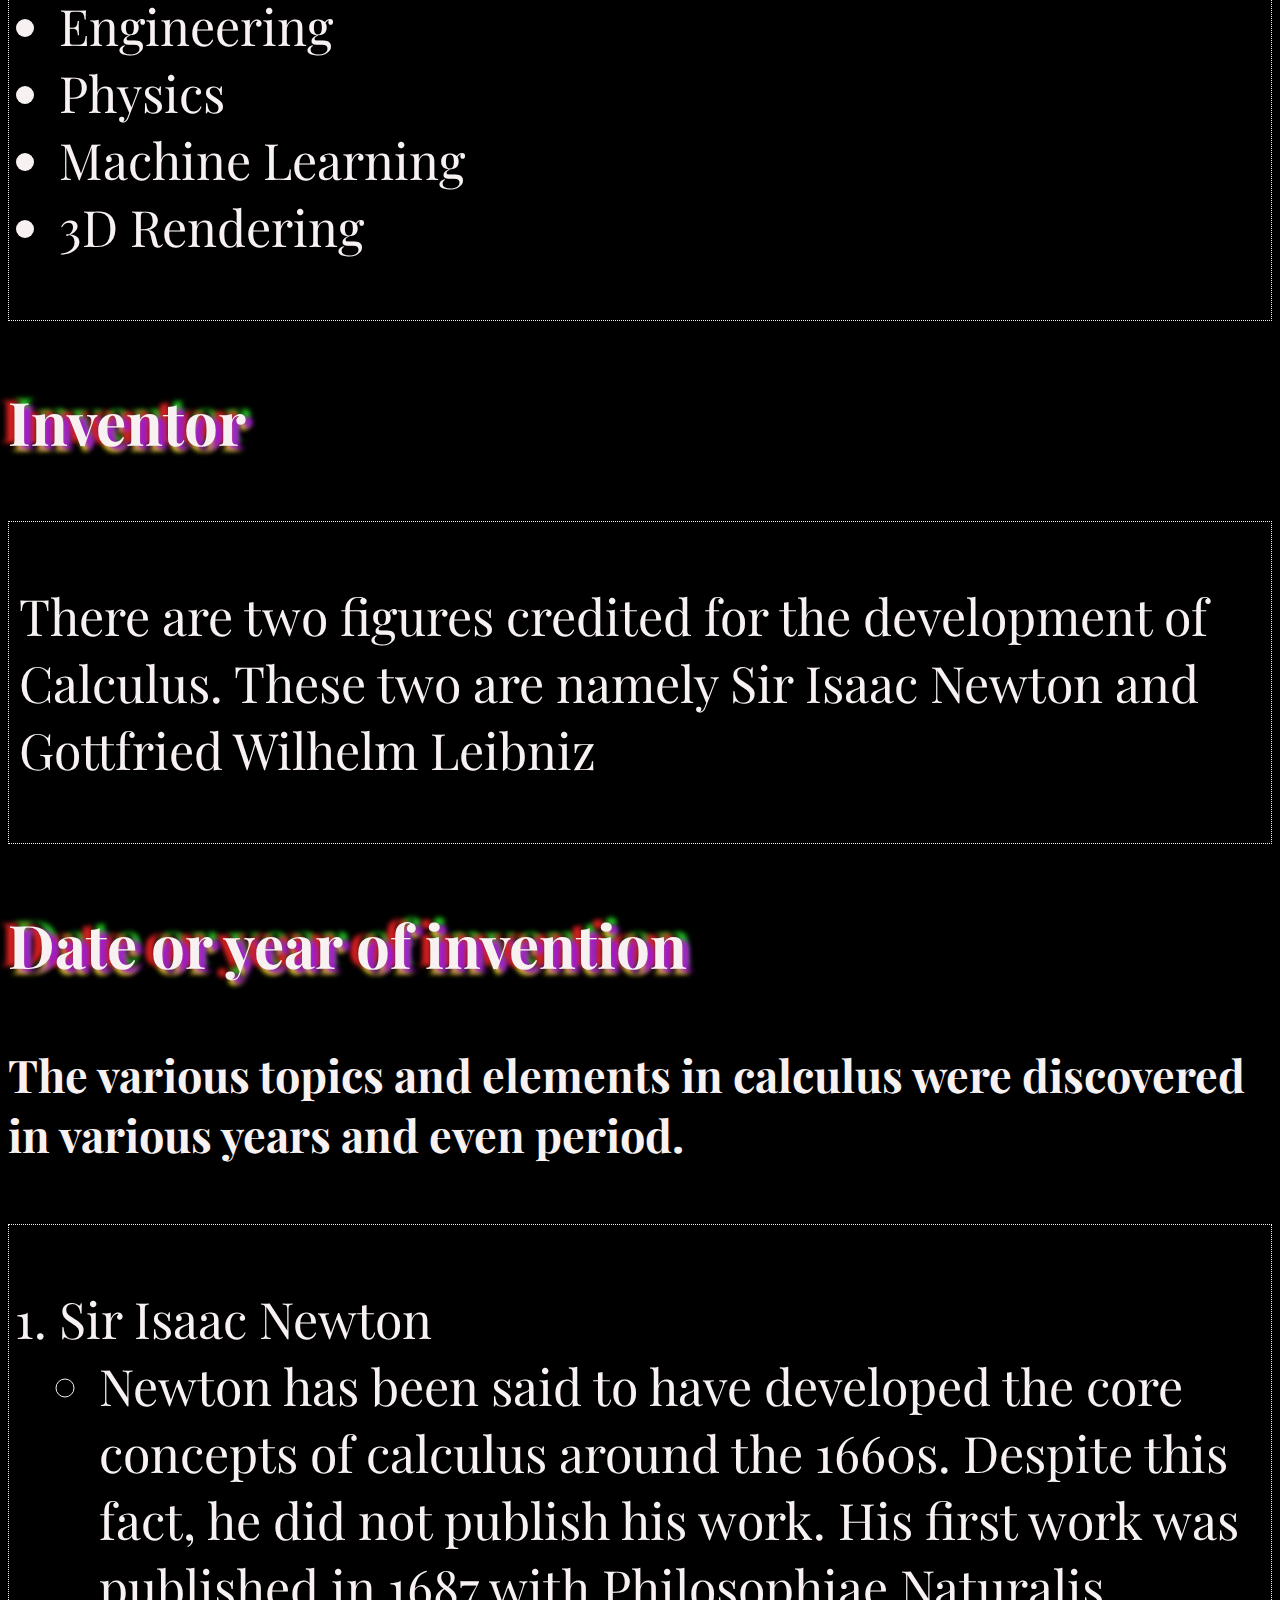
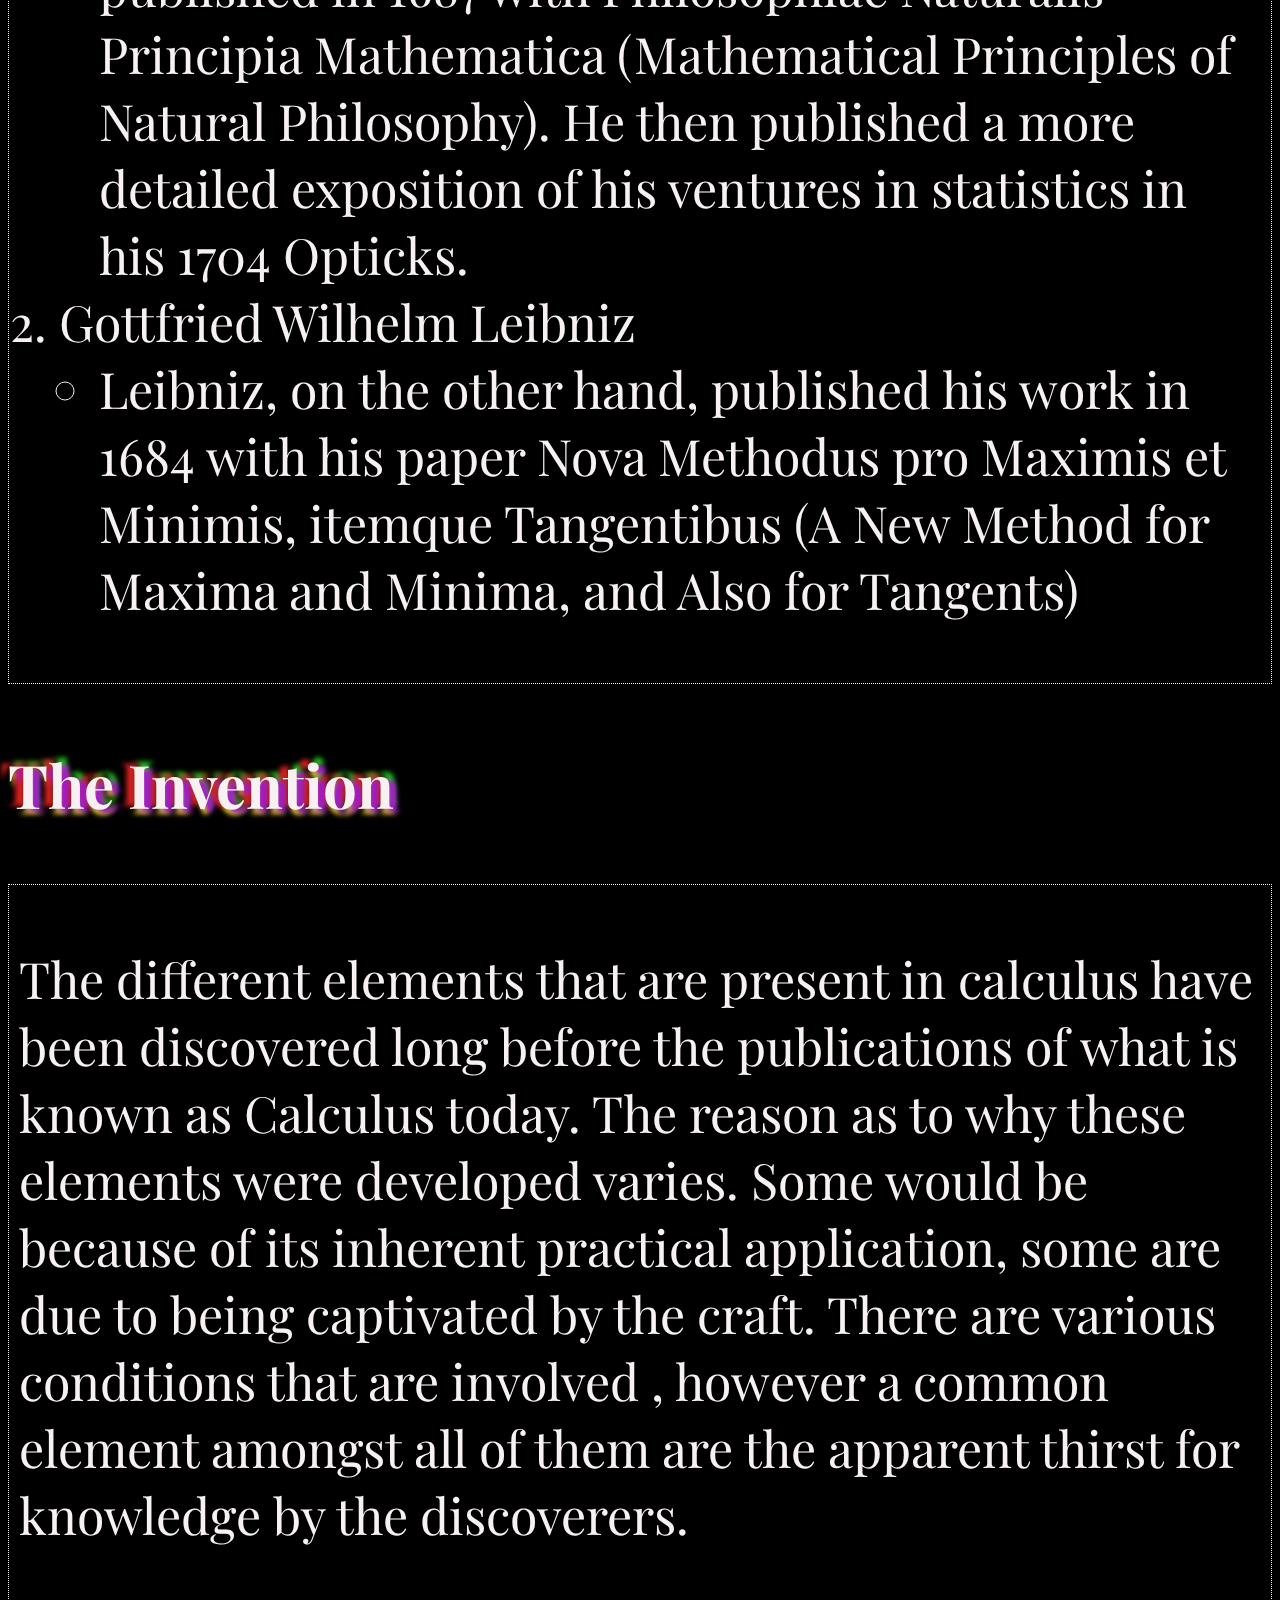
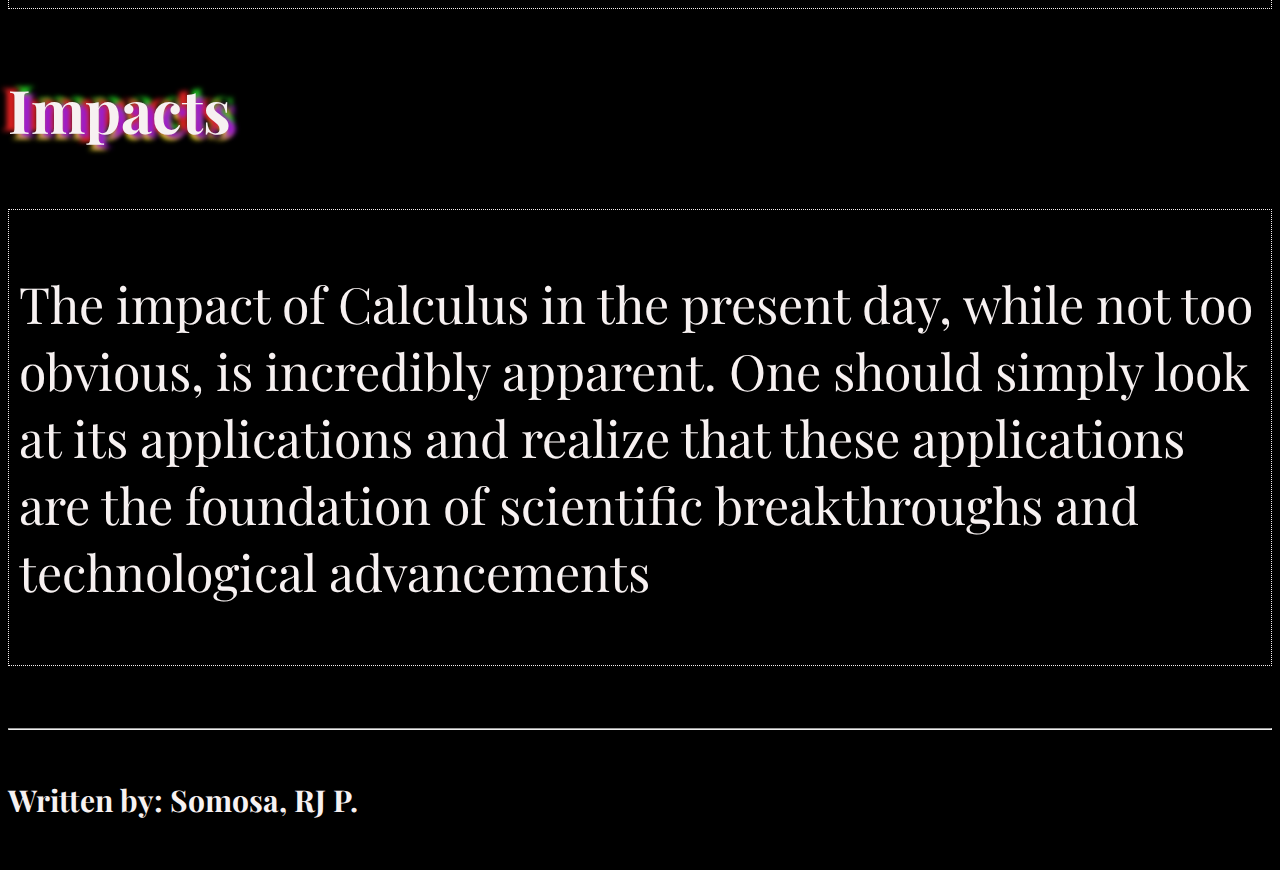
<file: page_calculus.html>
<!DOCTYPE html>
<html lang="en">
<head>
    <meta charset="UTF-8">
    <meta name="viewport" content="width=device-width, initial-scale=1.0">
    <title>Calculus</title>
    <link rel="stylesheet" href="page_calculus.css">
    <link rel="icon" type="image/jpg" href="images/icon.jpg">
</head>

<body>
    <nav class="navbar">
        <ul>
            <li><a href="referencelist.html">Reference</a></li>
            <li><a href="index.html">About</a></li>
            <li><a href="intropage.html">Home</a></li>
        </ul>
    </nav>

    <header>
        <h1 id="icons">Epoch | Calculus</h1>
    </header>
    <hr>
    <main>
        <br>
        <div class="innerpic">
            <img src="images/calculus-inner.jpg" alt="calculus inner">
        </div>

        <h3 id="text">Calculus</h3>
        <div class="infomain">
            <p>
                Calculus is a branch of mathematics that deals with the constantcy of change.
            </p>
        </div>

        <h3 id="text">Parts or components</h3>
        <h4 id="description">In the case of calculus, there are topics or elements instead of components.</h4>
        <div class="info">
            <p>
                    <ul>
                        <li>Limits</li>
                        <li>Derivative (Differential Calculus)</li>
                        <li>Antiderivative (Integral Calculus)</li>
                        <li>Series</li>
                    </ul>
            </p>
        </div>

        <h3 id="text">Uses</h3>
        <div class="info">
            <p>
                    <ul>
                        <li>Physics</li>
                        <li>Series (Taylor Series, Fourier Series)</li>
                        <li>Proving (22/7 exceeds pi)</li>
                    </ul>
            </p>
        </div>

        <h3 id="text">Applications</h3>
        <div class="info">
            <p>
                    <ul>
                        <li>Engineering</li>
                        <li>Physics</li>
                        <li>Machine Learning</li>
                        <li>3D Rendering</li>
                    </ul>
            </p>
        </div>

        <h3 id="text">Inventor</h3>
        <div class="info">
            <p>
                There are two figures credited for the development of Calculus. These two are namely Sir Isaac Newton and Gottfried Wilhelm Leibniz
            </p>
        </div>

        <h3 id="text">Date or year of invention</h3>
        <h4 id="description">The various topics and elements in calculus were discovered in various years and even period.</h4>
        <div class="info">
            <p>
                <ol>
                    <li>Sir Isaac Newton</li>
                        <ul>
                            <li>
                                Newton has been said to have developed the core concepts of calculus around the 1660s. Despite this fact, he did not publish his work. His first work was published in 1687 with Philosophiae Naturalis Principia Mathematica (Mathematical Principles of Natural Philosophy). 
                                He then published a more detailed exposition of his ventures in statistics in his 1704 Opticks.
                            </li>
                        </ul>
                    <li>Gottfried Wilhelm Leibniz</li>
                        <ul>
                            <li>
                                Leibniz, on the other hand, published his work in 1684 with his paper Nova Methodus pro Maximis et Minimis, itemque Tangentibus 
                                (A New Method for Maxima and Minima, and Also for Tangents)
                            </li>
                        </ul>
                </ol>
            </p>
        </div>


        <h3 id="text">The Invention</h3>
        <div class="info">
            <p>
                The different elements that are present in calculus have been discovered long before the publications of what is known as Calculus today. The reason as to why these elements were developed varies. Some would be because of its inherent practical application, some are due to being captivated by the craft. 
                There are various conditions that are involved , however a common element amongst all of them are the apparent thirst for knowledge by the discoverers.
            </p>
        </div>

        <h3 id="text">Impacts</h3>
        <div class="info">
            <p>
                The impact of Calculus in the present day, while not too obvious, is incredibly apparent. 
                One should simply look at its applications and realize that these applications are the foundation of scientific breakthroughs and technological advancements
            </p>
        </div>

    </main>
    <br>
    <br>
    <br>
    <hr>
<footer>
    <h5 class="footer">
        Written by: Somosa, RJ P.
    </h5>
</footer>

</body>
</html>
</file>
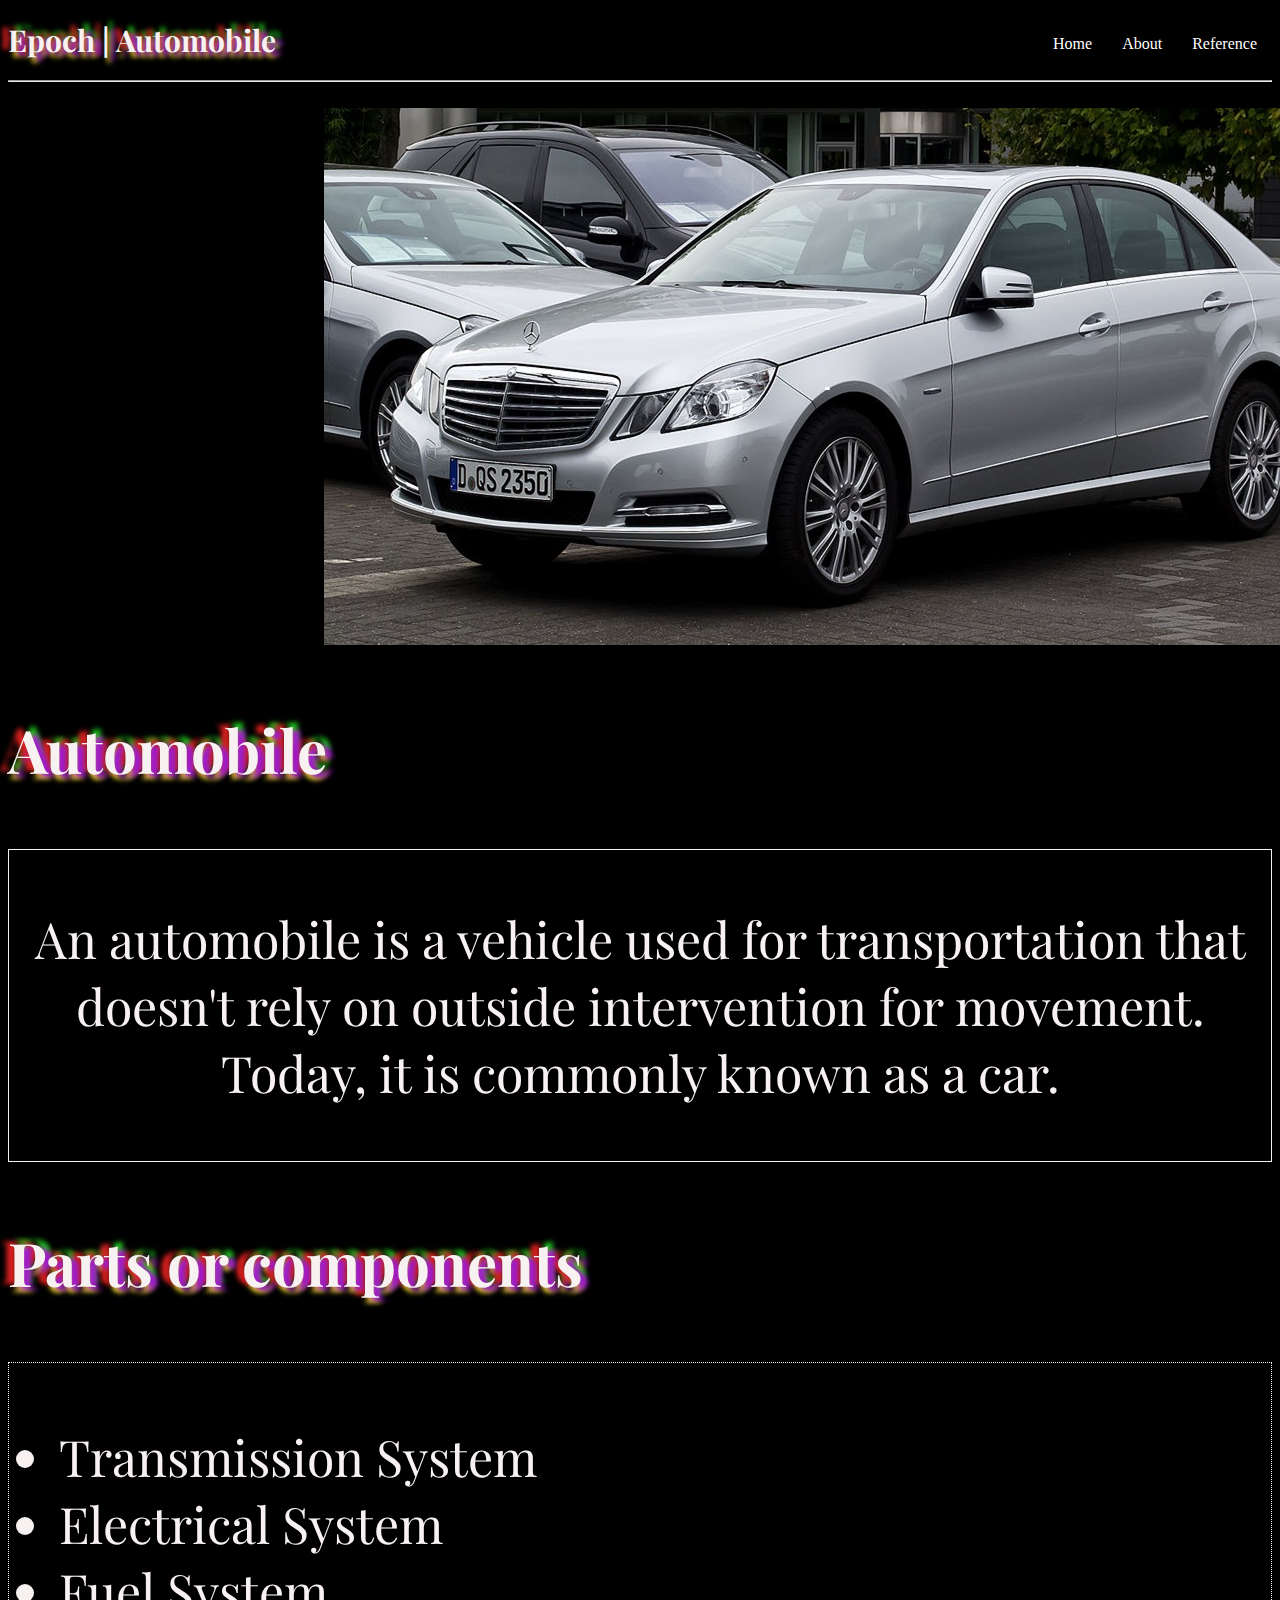
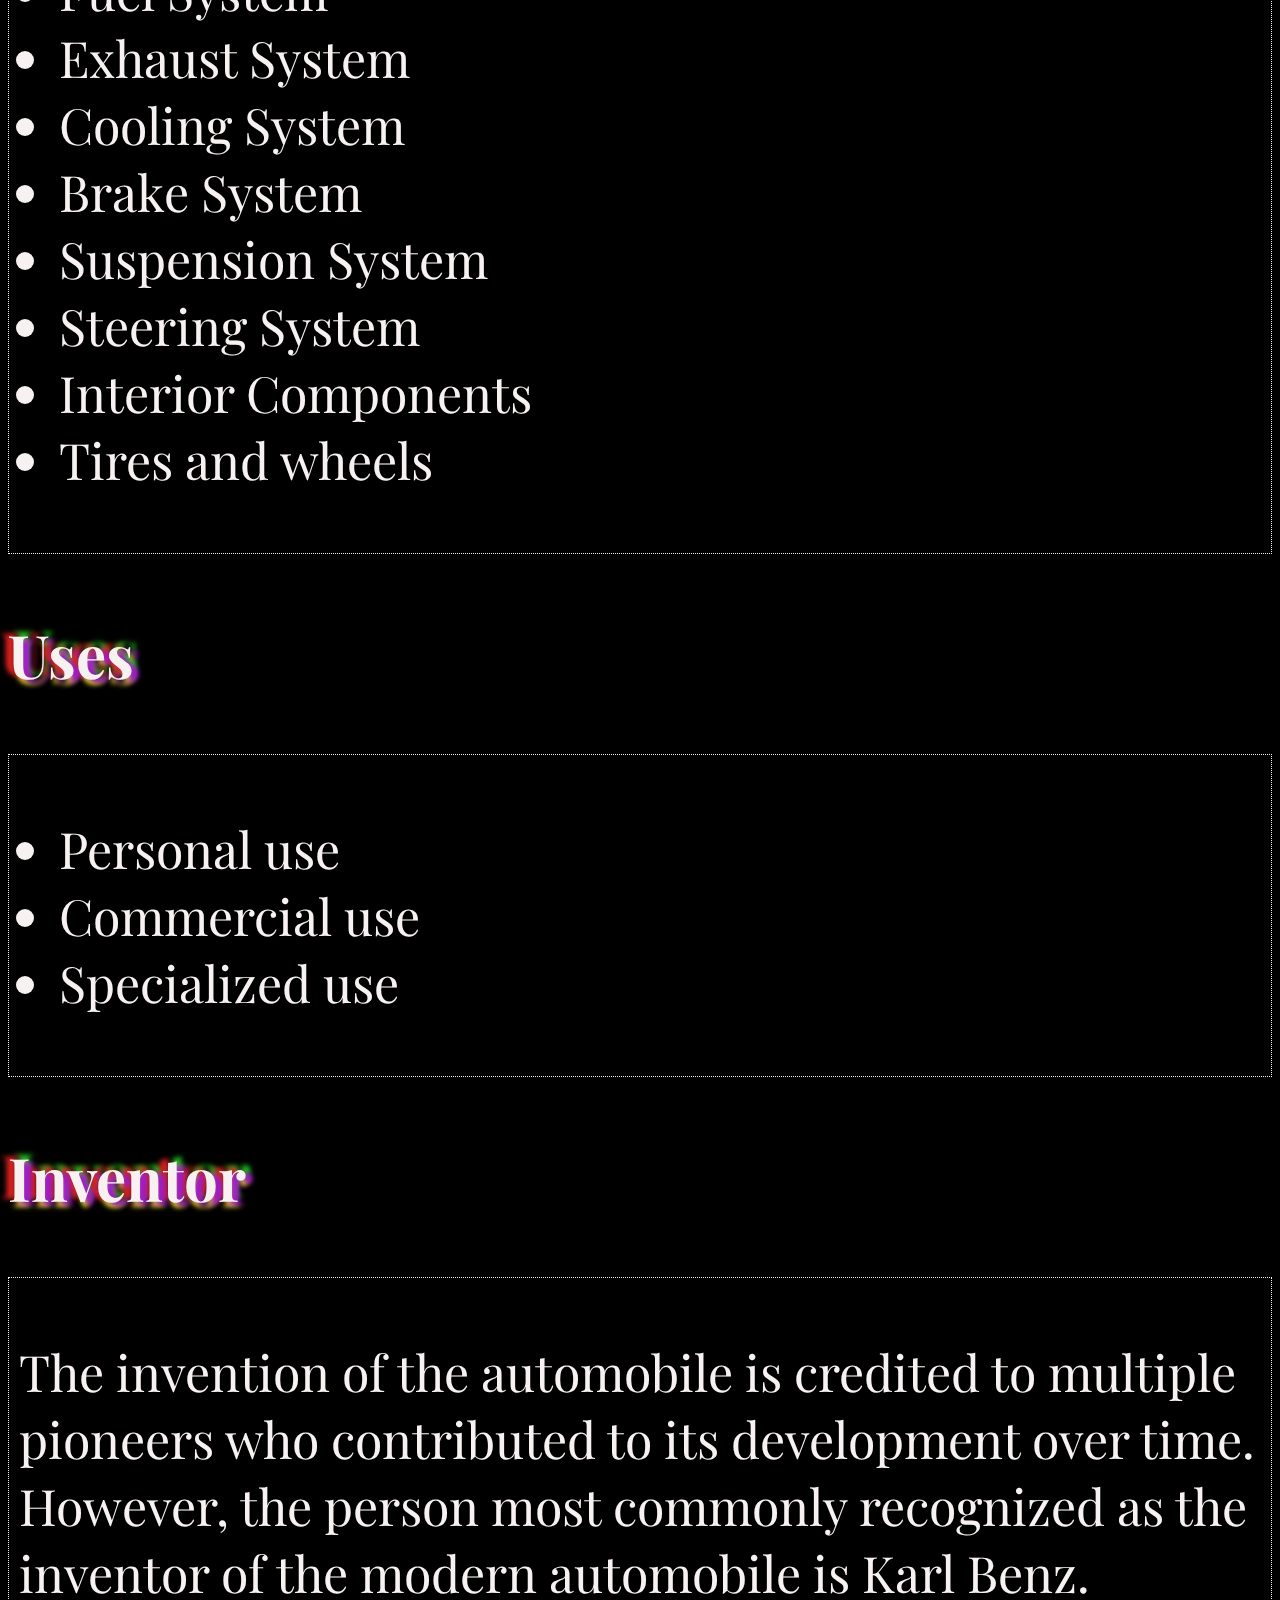
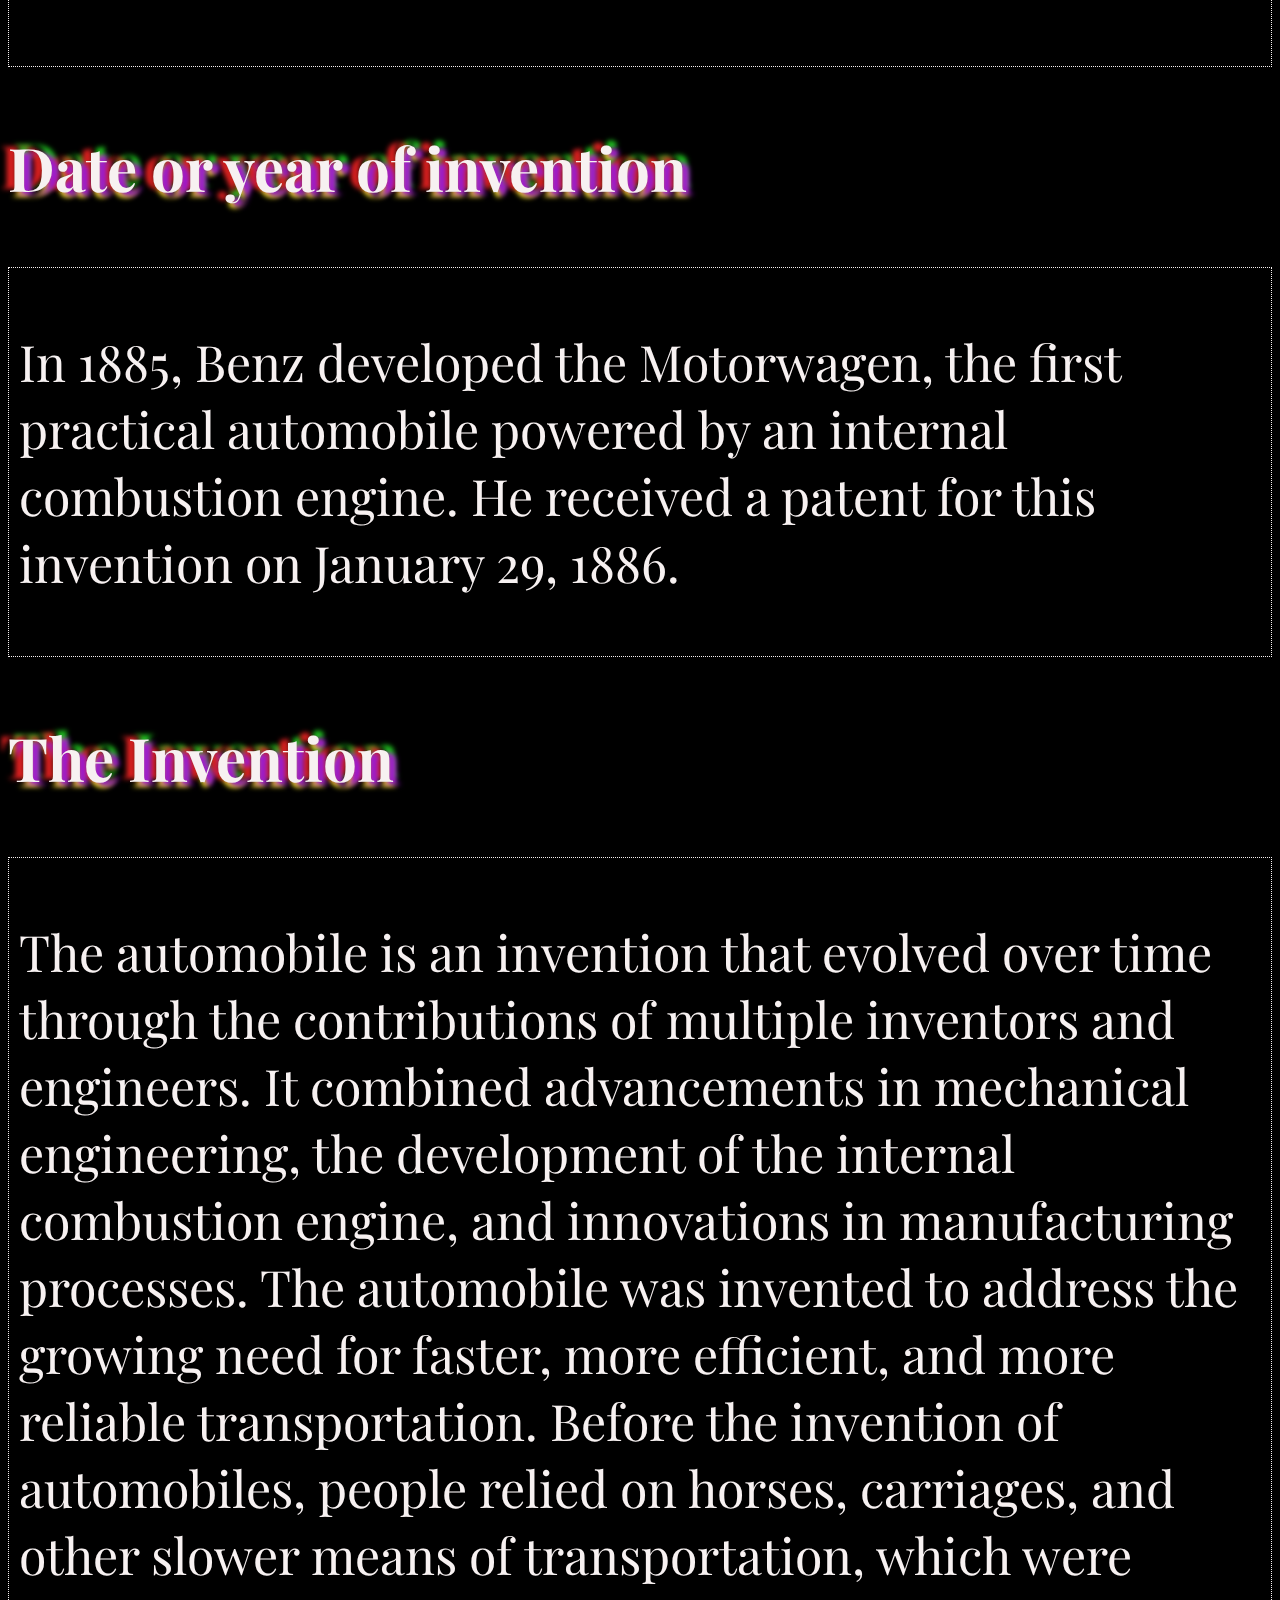
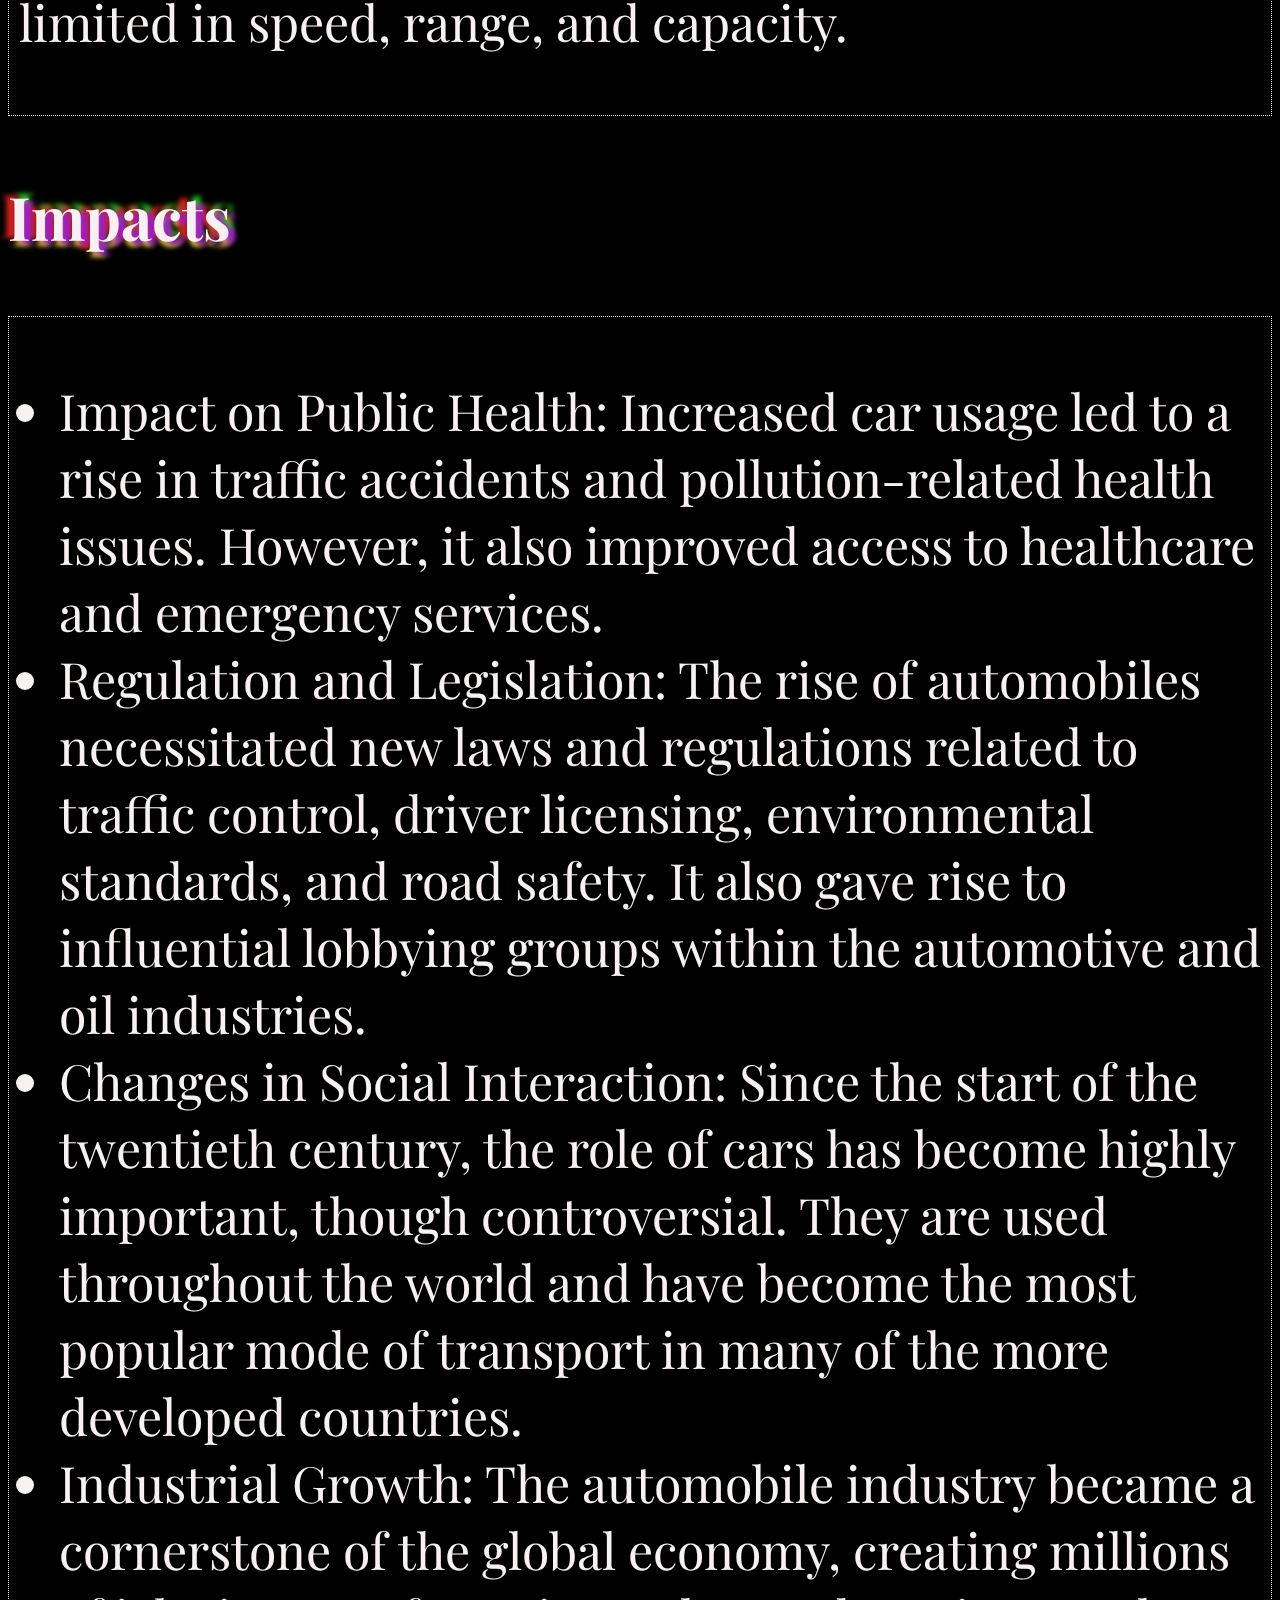
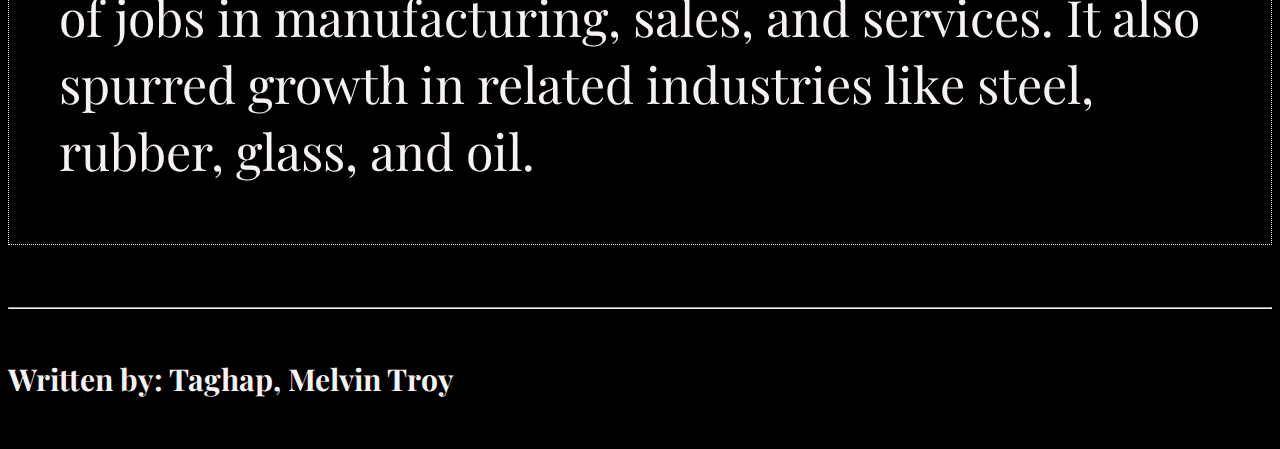
<file: page_car.html>
<!DOCTYPE html>
<html lang="en">
<head>
    <meta charset="UTF-8">
    <meta name="viewport" content="width=device-width, initial-scale=1.0">
    <title>Automobile</title>
    <link rel="stylesheet" href="page_calculus.css">
    <link rel="icon" type="image/jpg" href="images/icon.jpg">
</head>

<body>
    <nav class="navbar">
        <ul>
            <li><a href="referencelist.html">Reference</a></li>
            <li><a href="index.html">About</a></li>
            <li><a href="intropage.html">Home</a></li>
        </ul>
    </nav>
    
    <header>
        <h1 id="icons">Epoch | Automobile</h1>
    </header>
    <hr> 

    <main>
        <br>
        <div class="innerpic">
            <img src="images/car-inner.jpg" alt="computer inner">
        </div>

        <h3 id="text">Automobile</h3>
        <div class="infomain">
            <p>
                An automobile is a vehicle used for transportation that doesn't rely on outside intervention for movement. Today, it is commonly known as a car.
            </p>
        </div>

        <h3 id="text">Parts or components</h3>
        <div class="info">
            <p>
                    <ul>
                        <li>Transmission System</li>
                        <li>Electrical System</li>
                        <li>Fuel System</li>
                        <li>Exhaust System</li>
                        <li>Cooling System</li>
                        <li>Brake System</li>
                        <li>Suspension System</li>
                        <li>Steering System</li>
                        <li>Interior Components</li>
                        <li>Tires and wheels</li>
                    </ul>
            </p>
        </div>

        <h3 id="text">Uses</h3>
        <div class="info">
            <p>
                    <ul>
                        <li>Personal use</li>
                        <li>Commercial use</li>
                        <li>Specialized use</li>
                    </ul>
            </p>
        </div>

        <h3 id="text">Inventor</h3>
        <div class="info">
            <p>
                The invention of the automobile is credited to multiple pioneers who contributed to its development over time. 
                However, the person most commonly recognized as the inventor of the modern automobile is Karl Benz.
            </p>
        </div>

        <h3 id="text">Date or year of invention</h3>
        <div class="info">
            <p>
                In 1885, Benz developed the Motorwagen, the first practical automobile powered by an internal combustion engine.
                 He received a patent for this invention on January 29, 1886.
            </p>
        </div>

        <h3 id="text">The Invention</h3>
        <div class="info">
            <p>
                The automobile is an invention that evolved over time through the contributions of multiple inventors and engineers. 
                It combined advancements in mechanical engineering, the development of the internal combustion engine, and innovations in manufacturing processes.
                The automobile was invented to address the growing need for faster, more efficient, and more reliable transportation. 
                Before the invention of automobiles, people relied on horses, carriages, and other slower means of transportation, which were limited in speed, range, and capacity. 
            </p>
        </div>

        <h3 id="text">Impacts</h3>
        <div class="info">
            <p>
                <ul>
                    <li>
                        Impact on Public Health: Increased car usage led to a rise in traffic accidents and pollution-related health issues. 
                        However, it also improved access to healthcare and emergency services.
                    </li>
                    <li>
                        Regulation and Legislation: The rise of automobiles necessitated new laws and regulations related to traffic control, driver licensing, environmental standards, and road safety.
                        It also gave rise to influential lobbying groups within the automotive and oil industries.
                    </li>
                    <li>
                        Changes in Social Interaction: Since the start of the twentieth century, the role of cars has become highly important, though controversial. 
                        They are used throughout the world and have become the most popular mode of transport in many of the more developed countries.
                    </li>
                    <li>
                        Industrial Growth: The automobile industry became a cornerstone of the global economy, creating millions of jobs in manufacturing, sales, and services. 
                        It also spurred growth in related industries like steel, rubber, glass, and oil.
                    </li>
                </ul>
            </p>
        </div>

    </main>
    <br>
    <br>
    <br>
    <hr>
    <footer>
        <h5 class="footer">
            Written by: Taghap, Melvin Troy
        </h5>
    </footer>

</body>
</html>
</file>
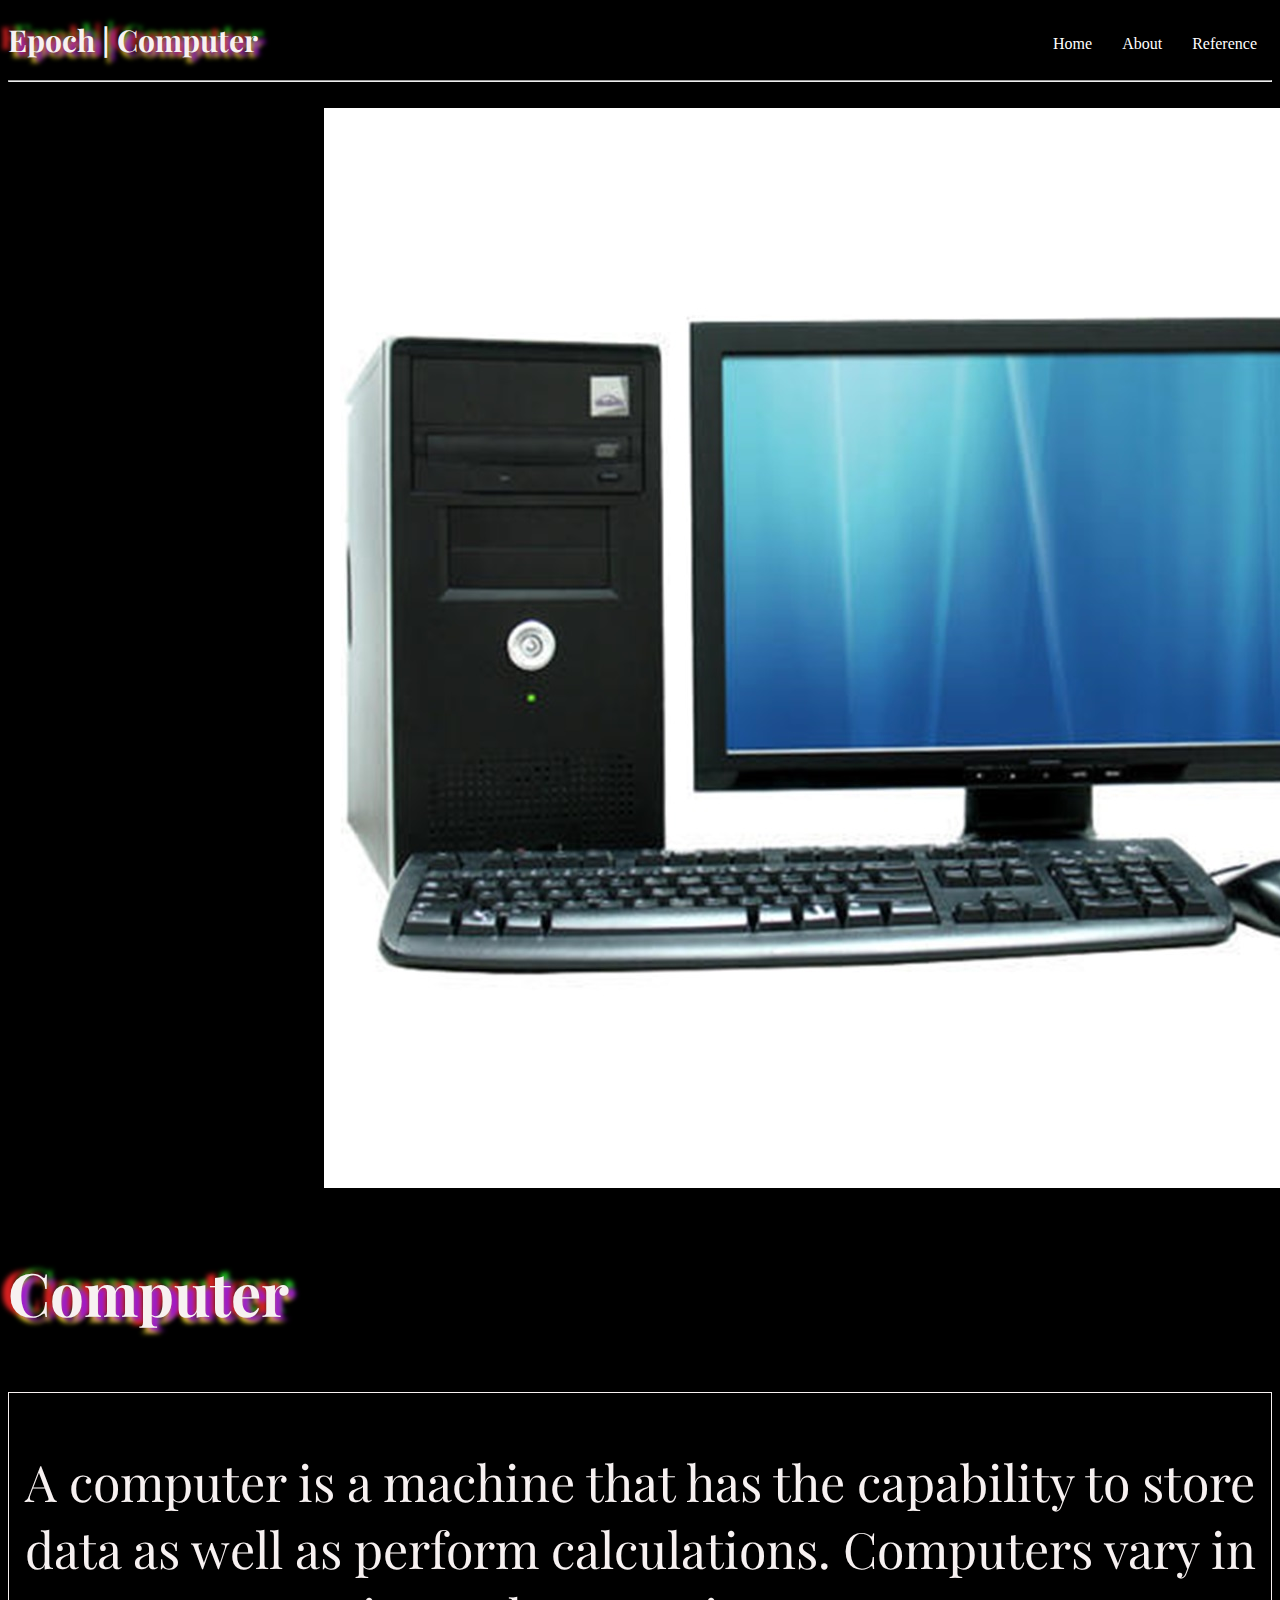
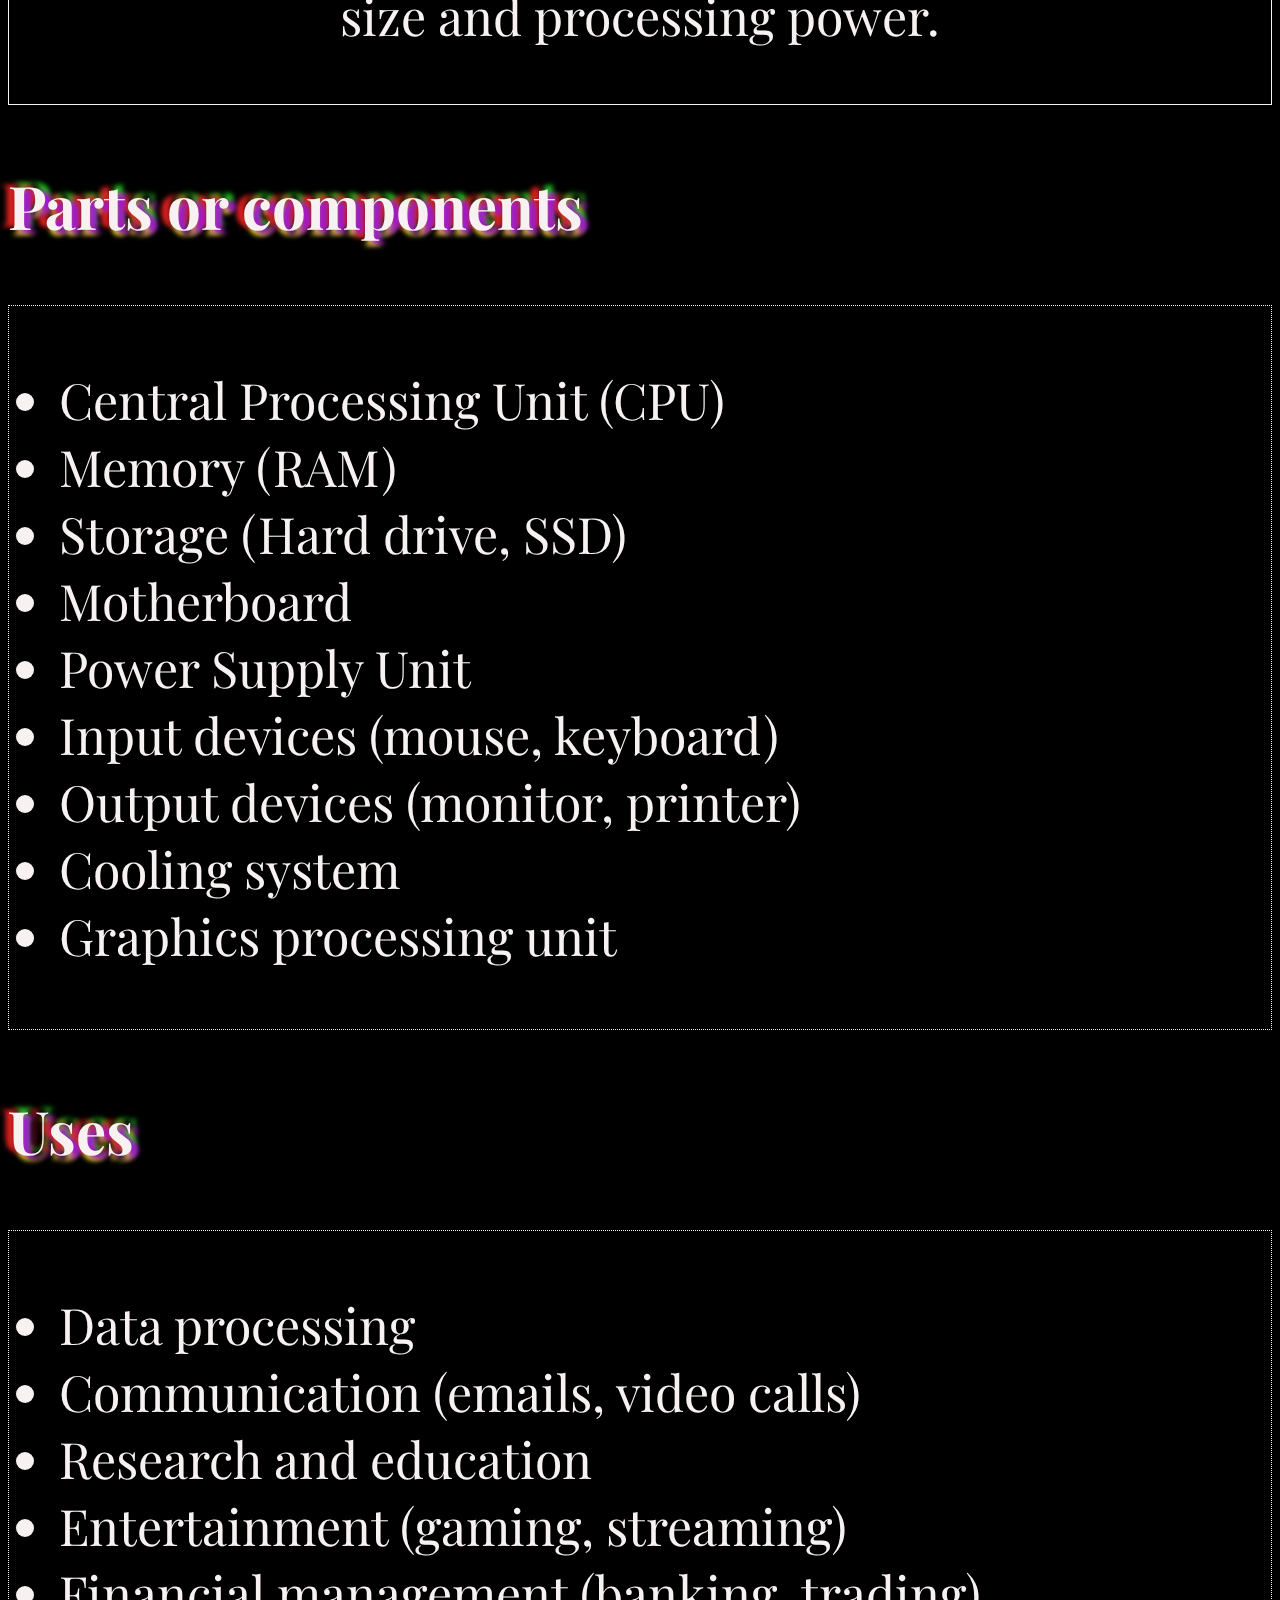
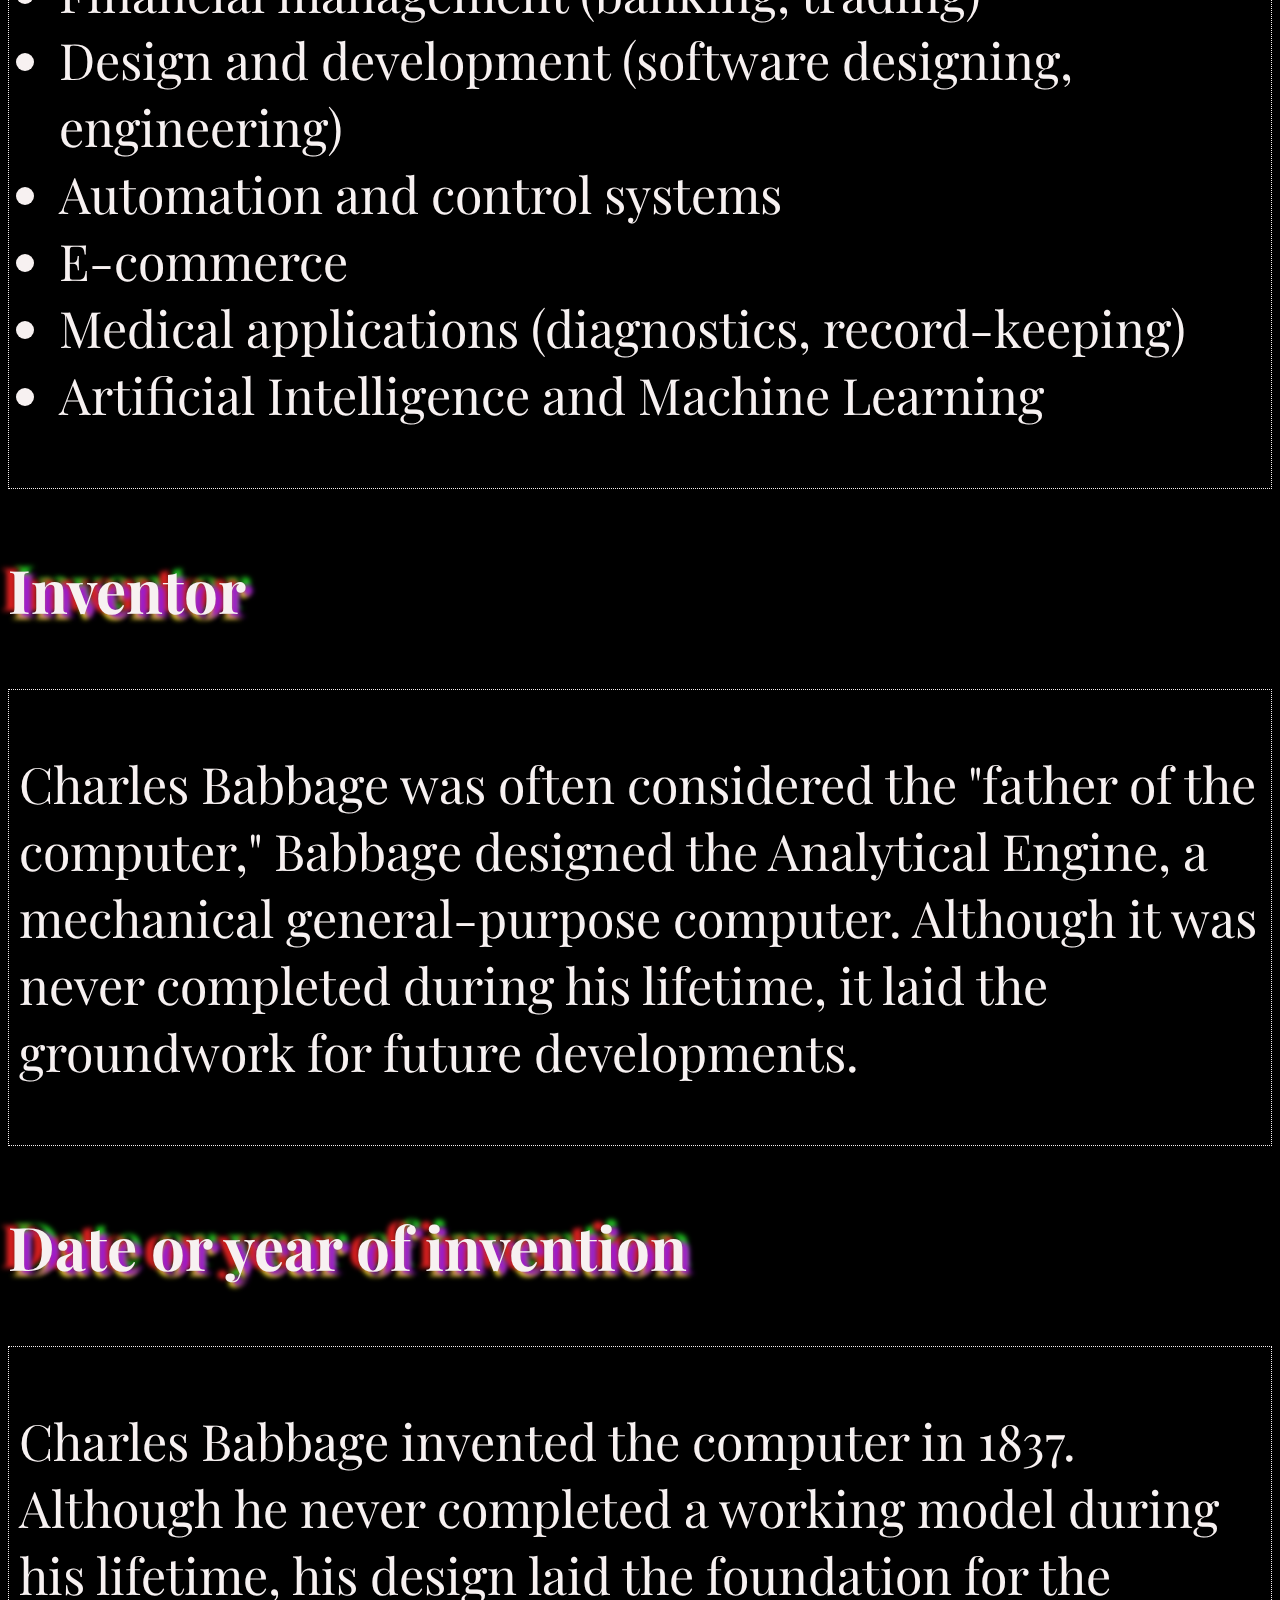
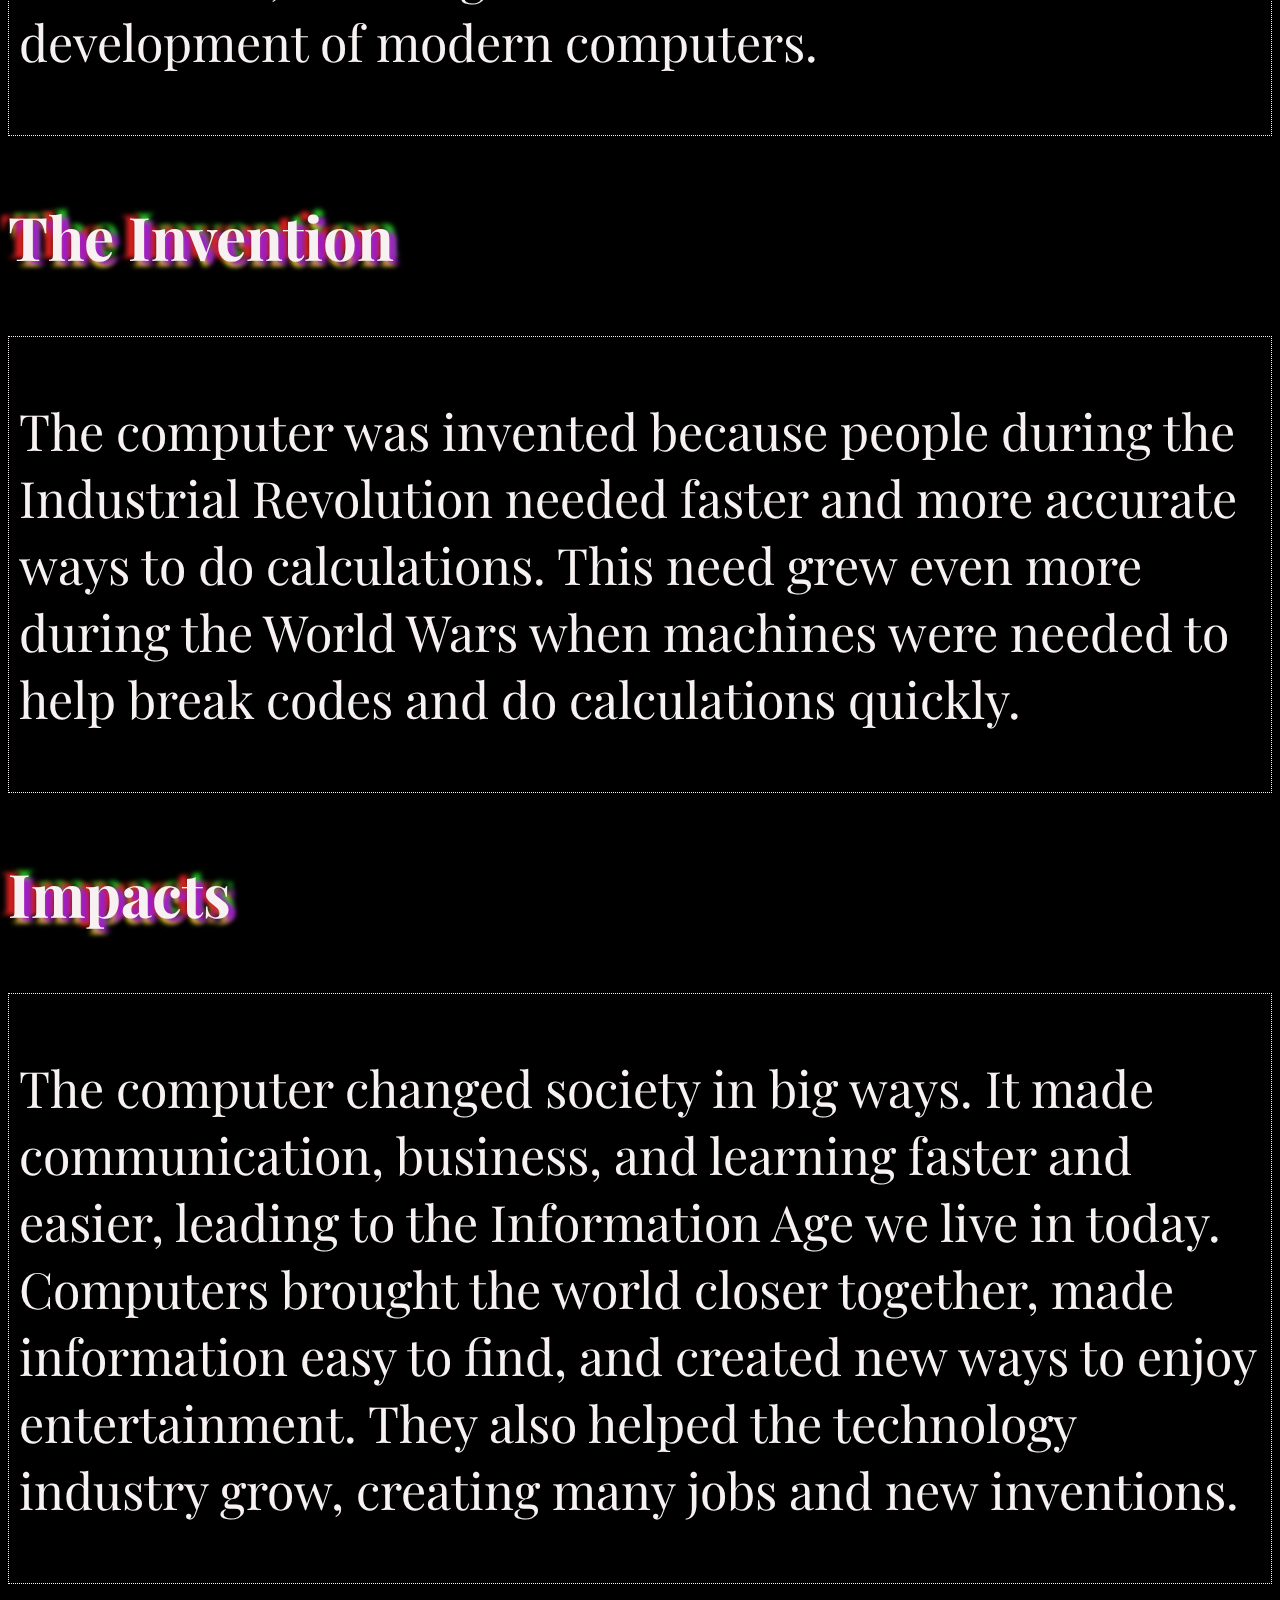
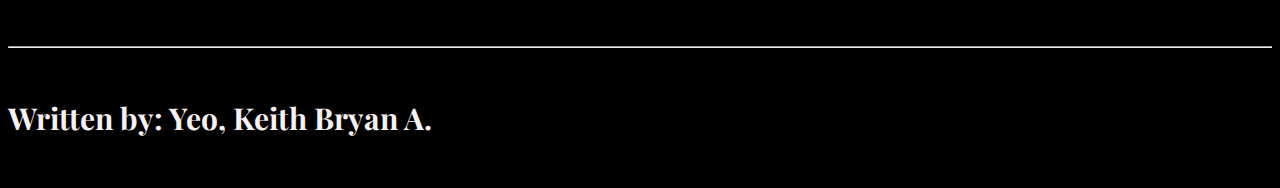
<file: page_computer.html>
<!DOCTYPE html>
<html lang="en">
<head>
    <meta charset="UTF-8">
    <meta name="viewport" content="width=device-width, initial-scale=1.0">
    <title>Computer</title>
    <link rel="stylesheet" href="page_calculus.css">
    <link rel="icon" type="image/jpg" href="images/icon.jpg">
</head>

<body>
    <nav class="navbar">
        <ul>
            <li><a href="referencelist.html">Reference</a></li>
            <li><a href="index.html">About</a></li>
            <li><a href="intropage.html">Home</a></li>
        </ul>
    </nav>
    
    <header>
        <h1 id="icons">Epoch | Computer</h1>
    </header>
    <hr>
    
    <main>
        <br>
        <div class="innerpic">
            <img src="images/computer-inner.jpg" alt="computer inner">
        </div>

        <h3 id="text">Computer</h3>
        <div class="infomain">
            <p>
                A computer is a machine that has the capability to store data as well as perform calculations. Computers vary in size and processing power.
            </p>
        </div>

        <h3 id="text">Parts or components</h3>
        <div class="info">
            <p>
                    <ul>
                        <li>Central Processing Unit (CPU)</li>
                        <li>Memory (RAM)</li>
                        <li>Storage (Hard drive, SSD)</li>
                        <li>Motherboard</li>
                        <li>Power Supply Unit</li>
                        <li>Input devices (mouse, keyboard)</li>
                        <li>Output devices (monitor, printer)</li>
                        <li>Cooling system</li>
                        <li>Graphics processing unit</li>
                    </ul>
            </p>
        </div>

        <h3 id="text">Uses</h3>
        <div class="info">
            <p>
                    <ul>
                        <li>Data processing</li>
                        <li>Communication (emails, video calls)</li>
                        <li>Research and education</li>
                        <li>Entertainment (gaming, streaming)</li>
                        <li>Financial management (banking, trading)</li>
                        <li>Design and development (software designing, engineering)</li>
                        <li>Automation and control systems</li>
                        <li>E-commerce</li>
                        <li>Medical applications (diagnostics, record-keeping)</li>
                        <li>Artificial Intelligence and Machine Learning</li>
                    </ul>
            </p>
        </div>

        <h3 id="text">Inventor</h3>
        <div class="info">
            <p>
                Charles Babbage was often considered the "father of the computer," Babbage designed the Analytical Engine, a mechanical general-purpose computer. 
                Although it was never completed during his lifetime, it laid the groundwork for future developments.
            </p>
        </div>

        <h3 id="text">Date or year of invention</h3>
        <div class="info">
            <p>
                Charles Babbage invented the  computer in 1837. 
                Although he never completed a working model during his lifetime, his design laid the foundation for the development of modern computers.
            </p>
        </div>

        <h3 id="text">The Invention</h3>
        <div class="info">
            <p>
                The computer was invented because people during the Industrial Revolution needed faster and more accurate ways to do calculations. 
                This need grew even more during the World Wars when machines were needed to help break codes and do calculations quickly.
            </p>
        </div>

        <h3 id="text">Impacts</h3>
        <div class="info">
            <p>
                The computer changed society in big ways. It made communication, business, and learning faster and easier, leading to the Information Age we live in today. 
                Computers brought the world closer together, made information easy to find, and created new ways to enjoy entertainment. 
                They also helped the technology industry grow, creating many jobs and new inventions.
            </p>
        </div>

    </main>
    
    <br>
    <br>
    <br>
    <hr>
    <footer>
        <h5 class="footer">
            Written by: Yeo, Keith Bryan A.
        </h5>
    </footer>
</body>
</html>
</file>
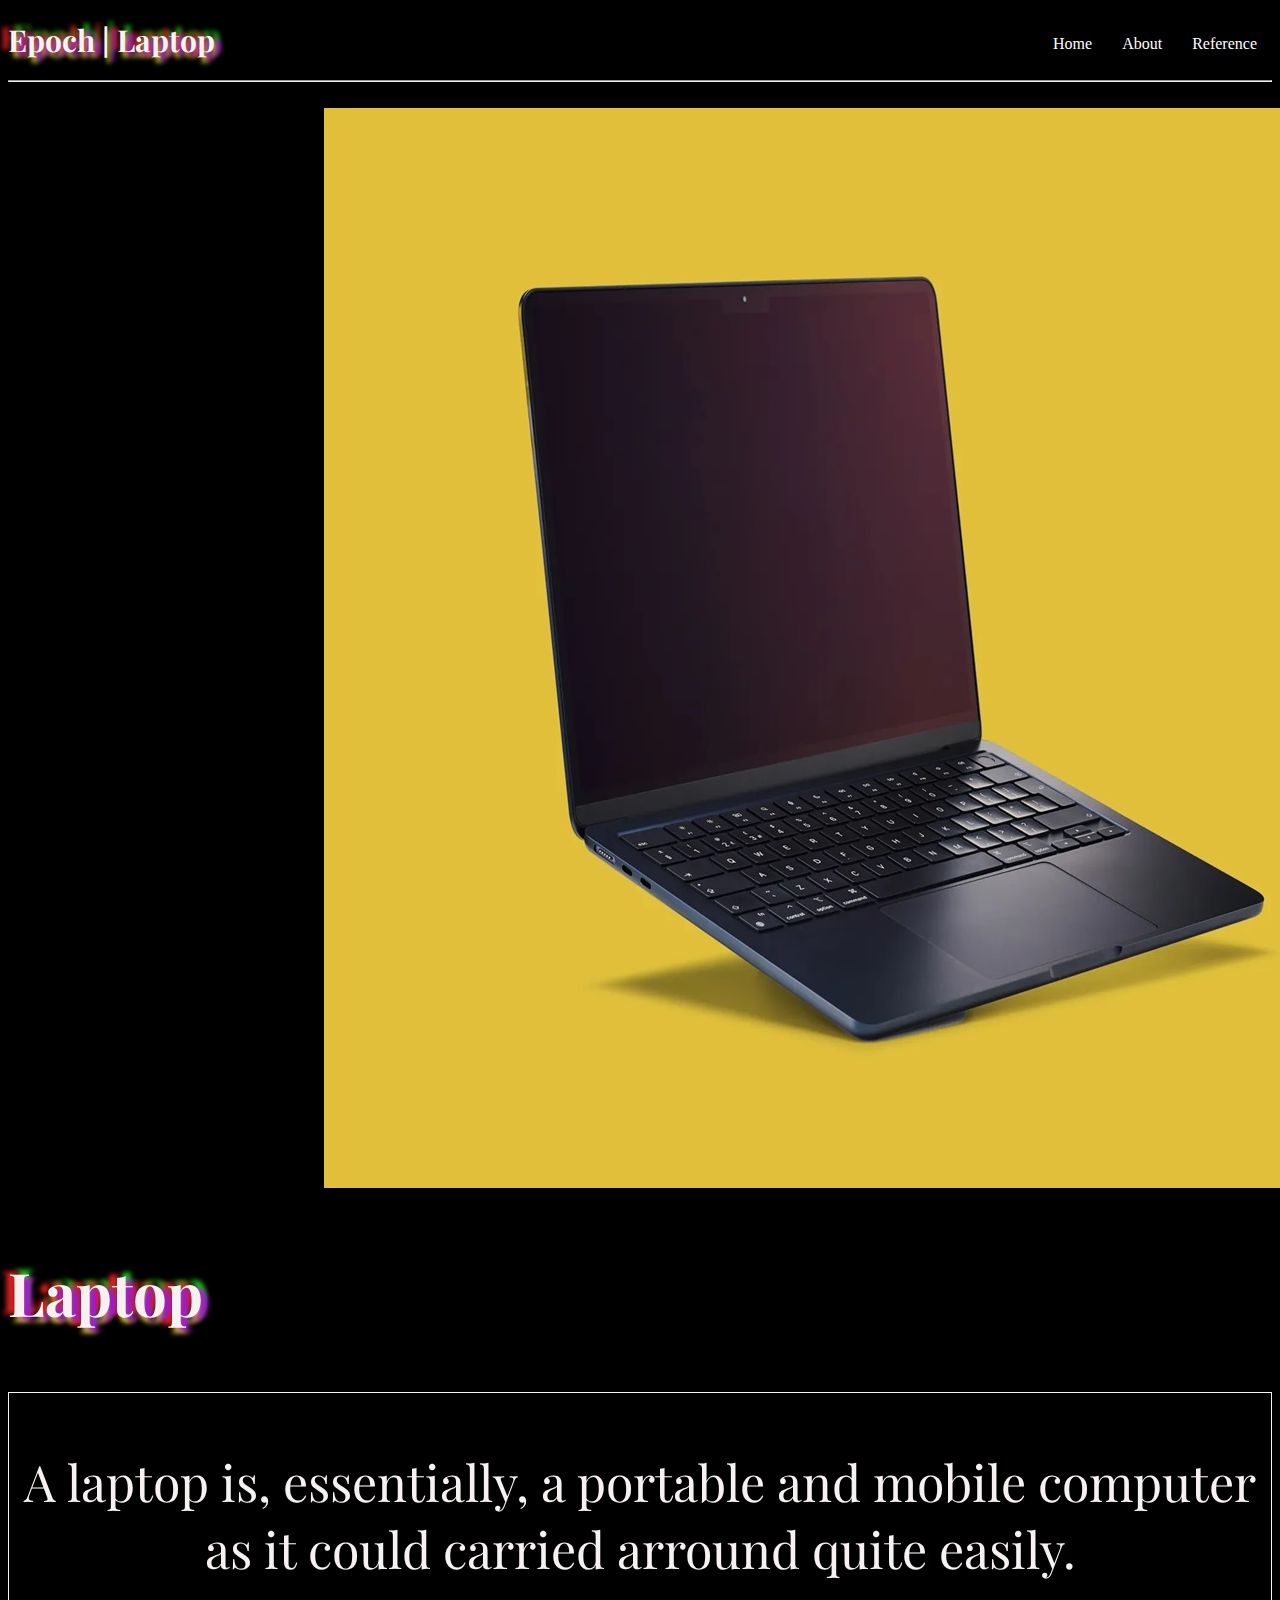
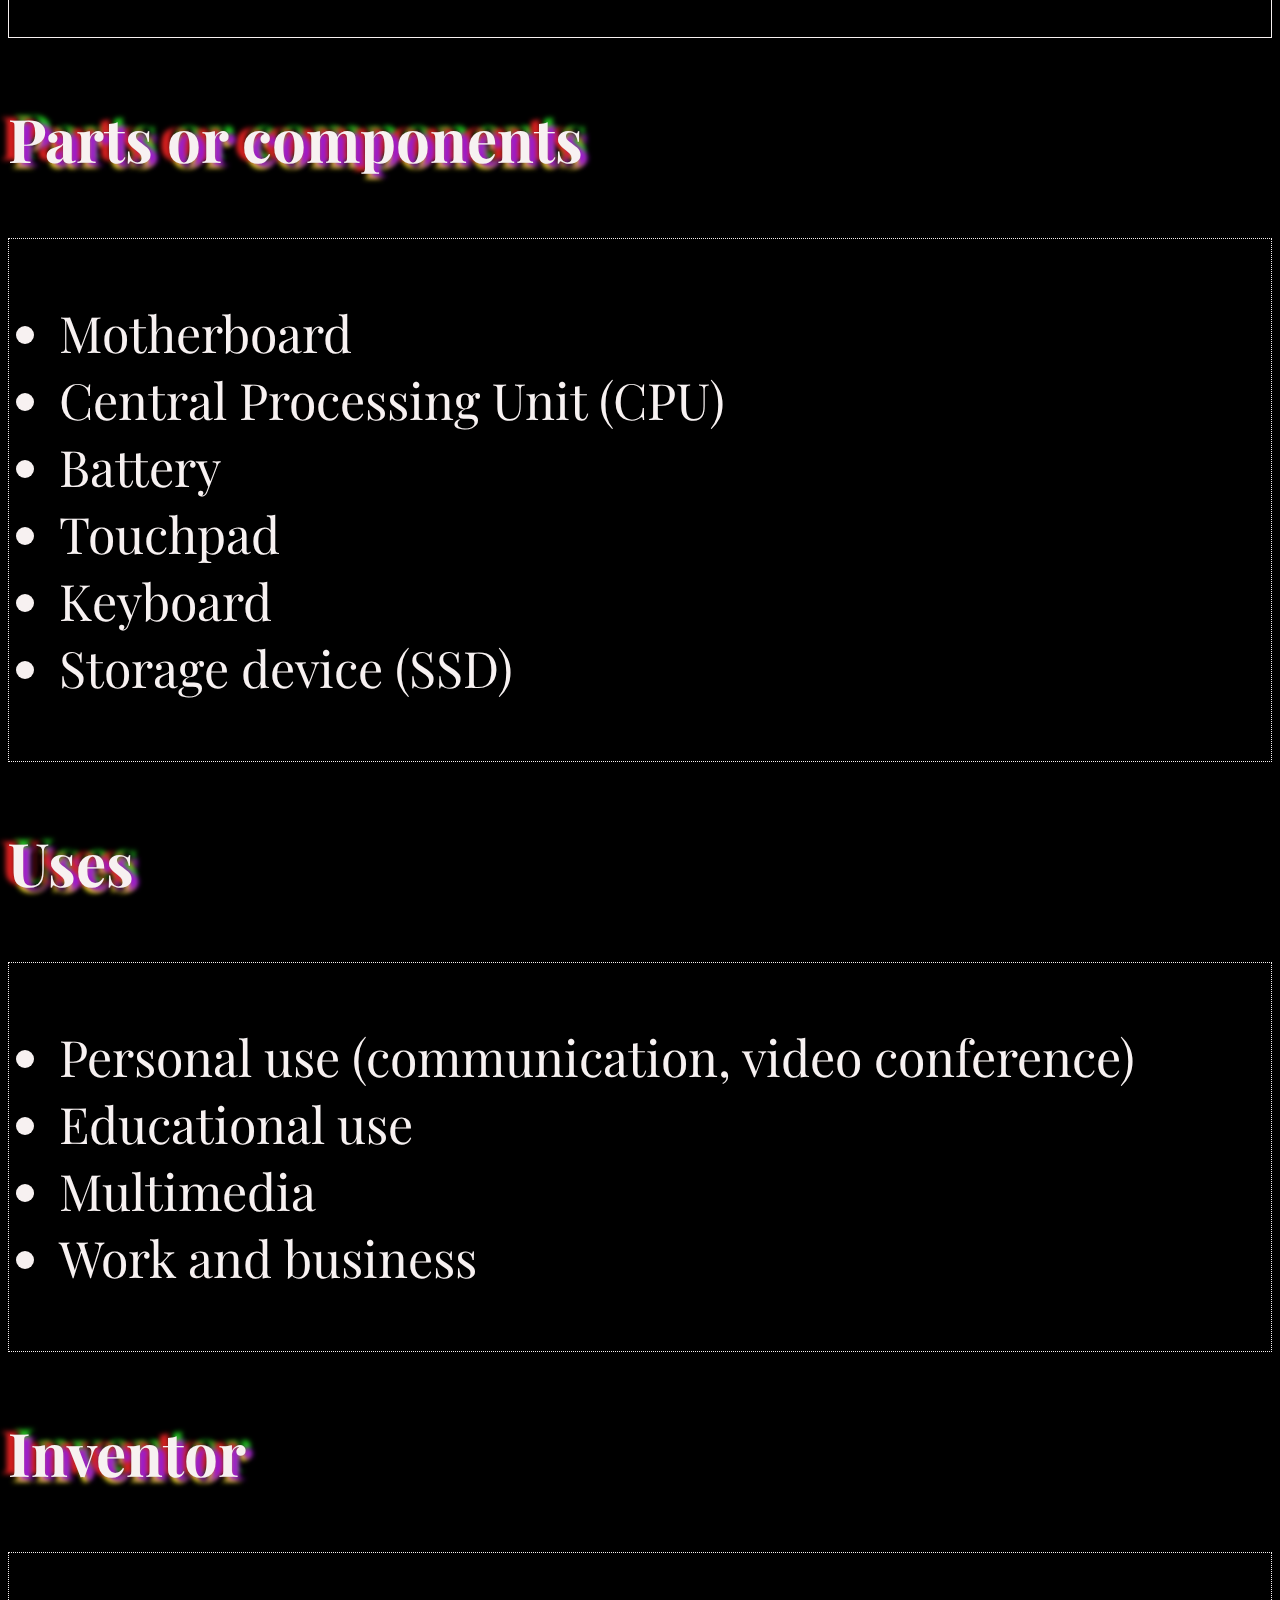
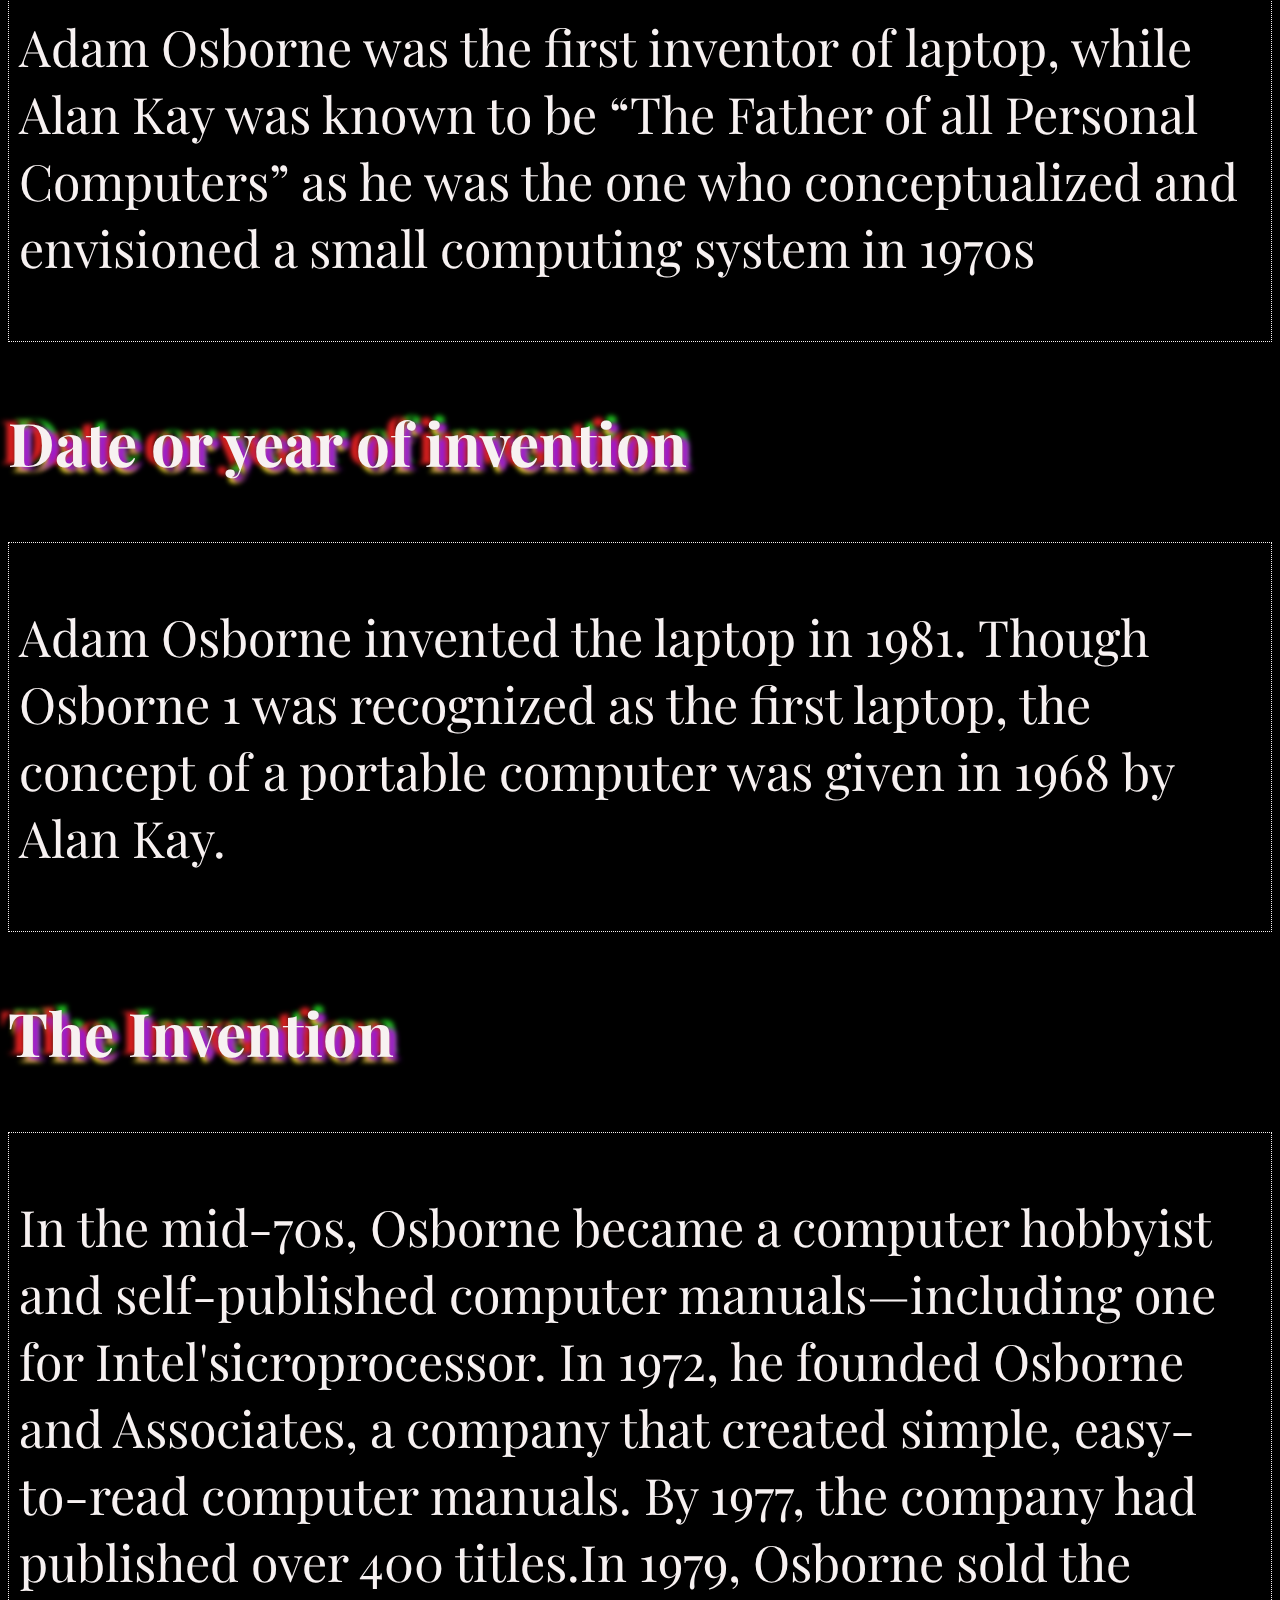
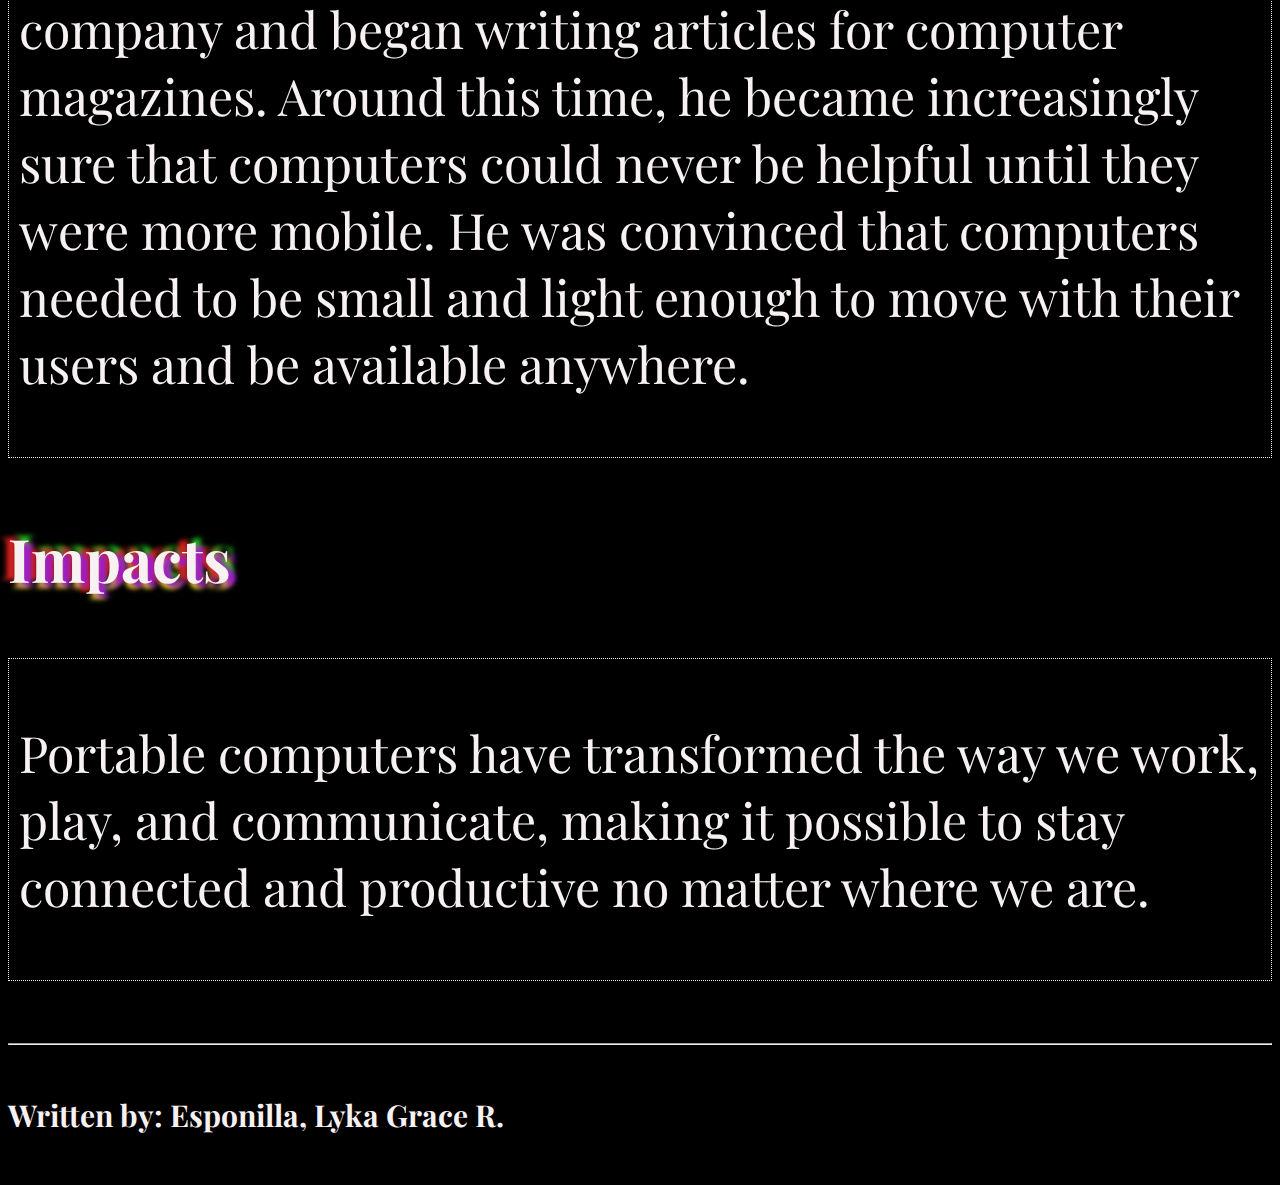
<file: page_laptop.html>
<!DOCTYPE html>
<html lang="en">
<head>
    <meta charset="UTF-8">
    <meta name="viewport" content="width=device-width, initial-scale=1.0">
    <title>Laptop</title>
    <link rel="stylesheet" href="page_calculus.css">
    <link rel="icon" type="image/jpg" href="images/icon.jpg">
</head>
<body>
    <nav class="navbar">
        <ul>
            <li><a href="referencelist.html">Reference</a></li>
            <li><a href="index.html">About</a></li>
            <li><a href="intropage.html">Home</a></li>
        </ul>
    </nav>
    
    <header>
        <h1 id="icons">Epoch | Laptop</h1>
    </header>
    <hr>

    <main>
        <br>
        <div class="innerpic">
            <img src="images/laptop-inner.jpg" alt="calculus inner">
        </div>

        <h3 id="text">Laptop</h3>
        <div class="infomain">
            <p>
                A laptop is, essentially, a portable and mobile computer as it could carried arround quite easily.
            </p>
        </div>

        <h3 id="text">Parts or components</h3>
        <div class="info">
            <p>
                    <ul>
                        <li>Motherboard</li>
                        <li>Central Processing Unit (CPU)</li>
                        <li>Battery</li>
                        <li>Touchpad</li>
                        <li>Keyboard</li>
                        <li>Storage device (SSD)</li>
                    </ul>
            </p>
        </div>

        <h3 id="text">Uses</h3>
        <div class="info">
            <p>
                    <ul>
                        <li>Personal use (communication, video conference)</li>
                        <li>Educational use</li>
                        <li>Multimedia</li>
                        <li>Work and business</li>
                    </ul>
            </p>
        </div>


        <h3 id="text">Inventor</h3>
        <div class="info">
            <p>
                Adam Osborne was the first inventor of laptop, 
                while Alan Kay was known to be “The Father of all Personal Computers” as he was the one who conceptualized and envisioned a small computing system in 1970s
            </p>
        </div>

        <h3 id="text">Date or year of invention</h3>
        <div class="info">
            <p>
                Adam Osborne invented the laptop in 1981. Though Osborne 1 was recognized as the first laptop, 
                the concept of a portable computer was given in 1968 by Alan Kay.
            </p>
        </div>

        <h3 id="text">The Invention</h3>
        <div class="info">
            <p>
                In the mid-70s, Osborne became a computer hobbyist and self-published computer manuals—including one for Intel'sicroprocessor. 
                In 1972, he founded Osborne and Associates, a company that created simple, easy-to-read computer manuals. 
                By 1977, the company had published over 400 titles.In 1979, Osborne sold the company and began writing articles for computer magazines.
                Around this time, he became increasingly sure that computers could never be helpful until they were more mobile.
                He was convinced that computers needed to be small and light enough to move with their users and be available anywhere.
            </p>
        </div>

        <h3 id="text">Impacts</h3>
        <div class="info">
            <p>
                Portable computers have transformed the way we work, play, and communicate, making it possible to stay connected and productive no matter where we are. 
            </p>
        </div>
    
    </main>

    <br>
    <br>
    <br>
    <hr>
    <footer>
        <h5 class="footer">
            Written by: Esponilla, Lyka Grace R.
        </h5>
    </footer>
</body>
</html>
</file>
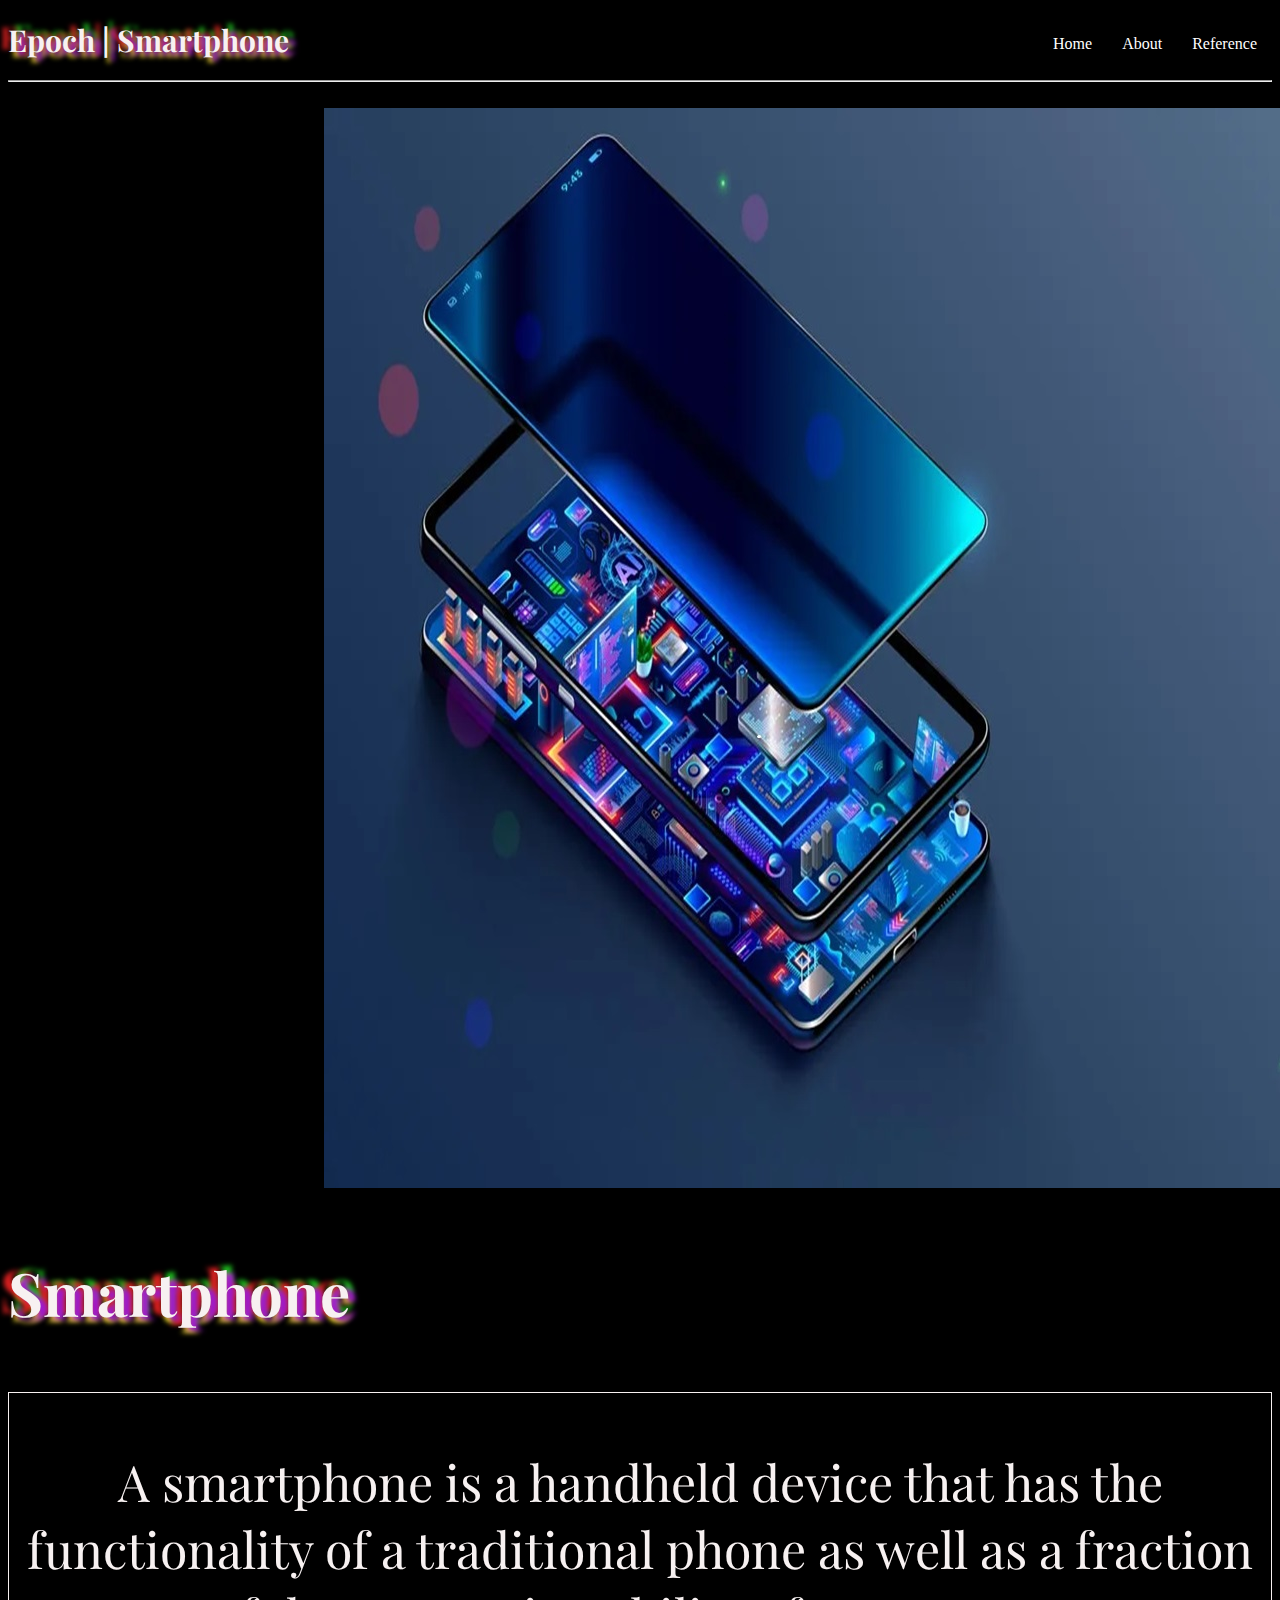
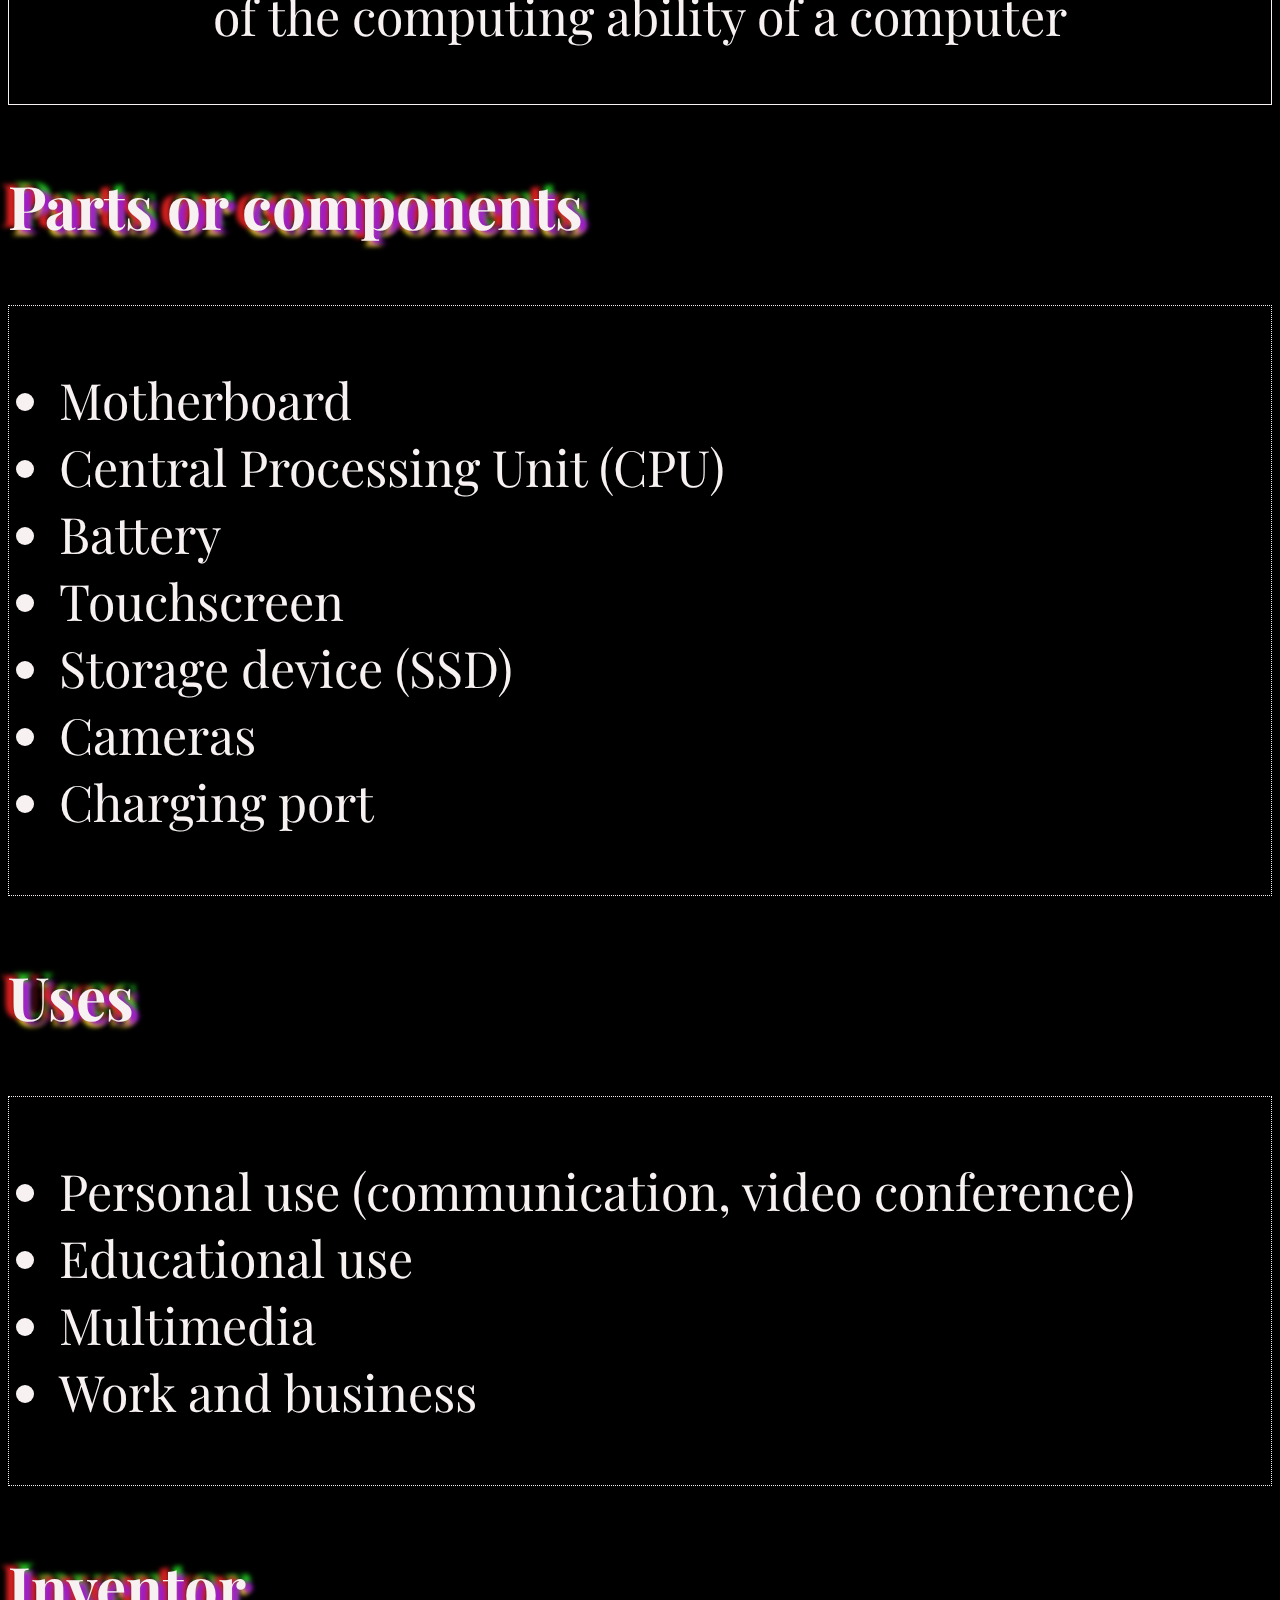
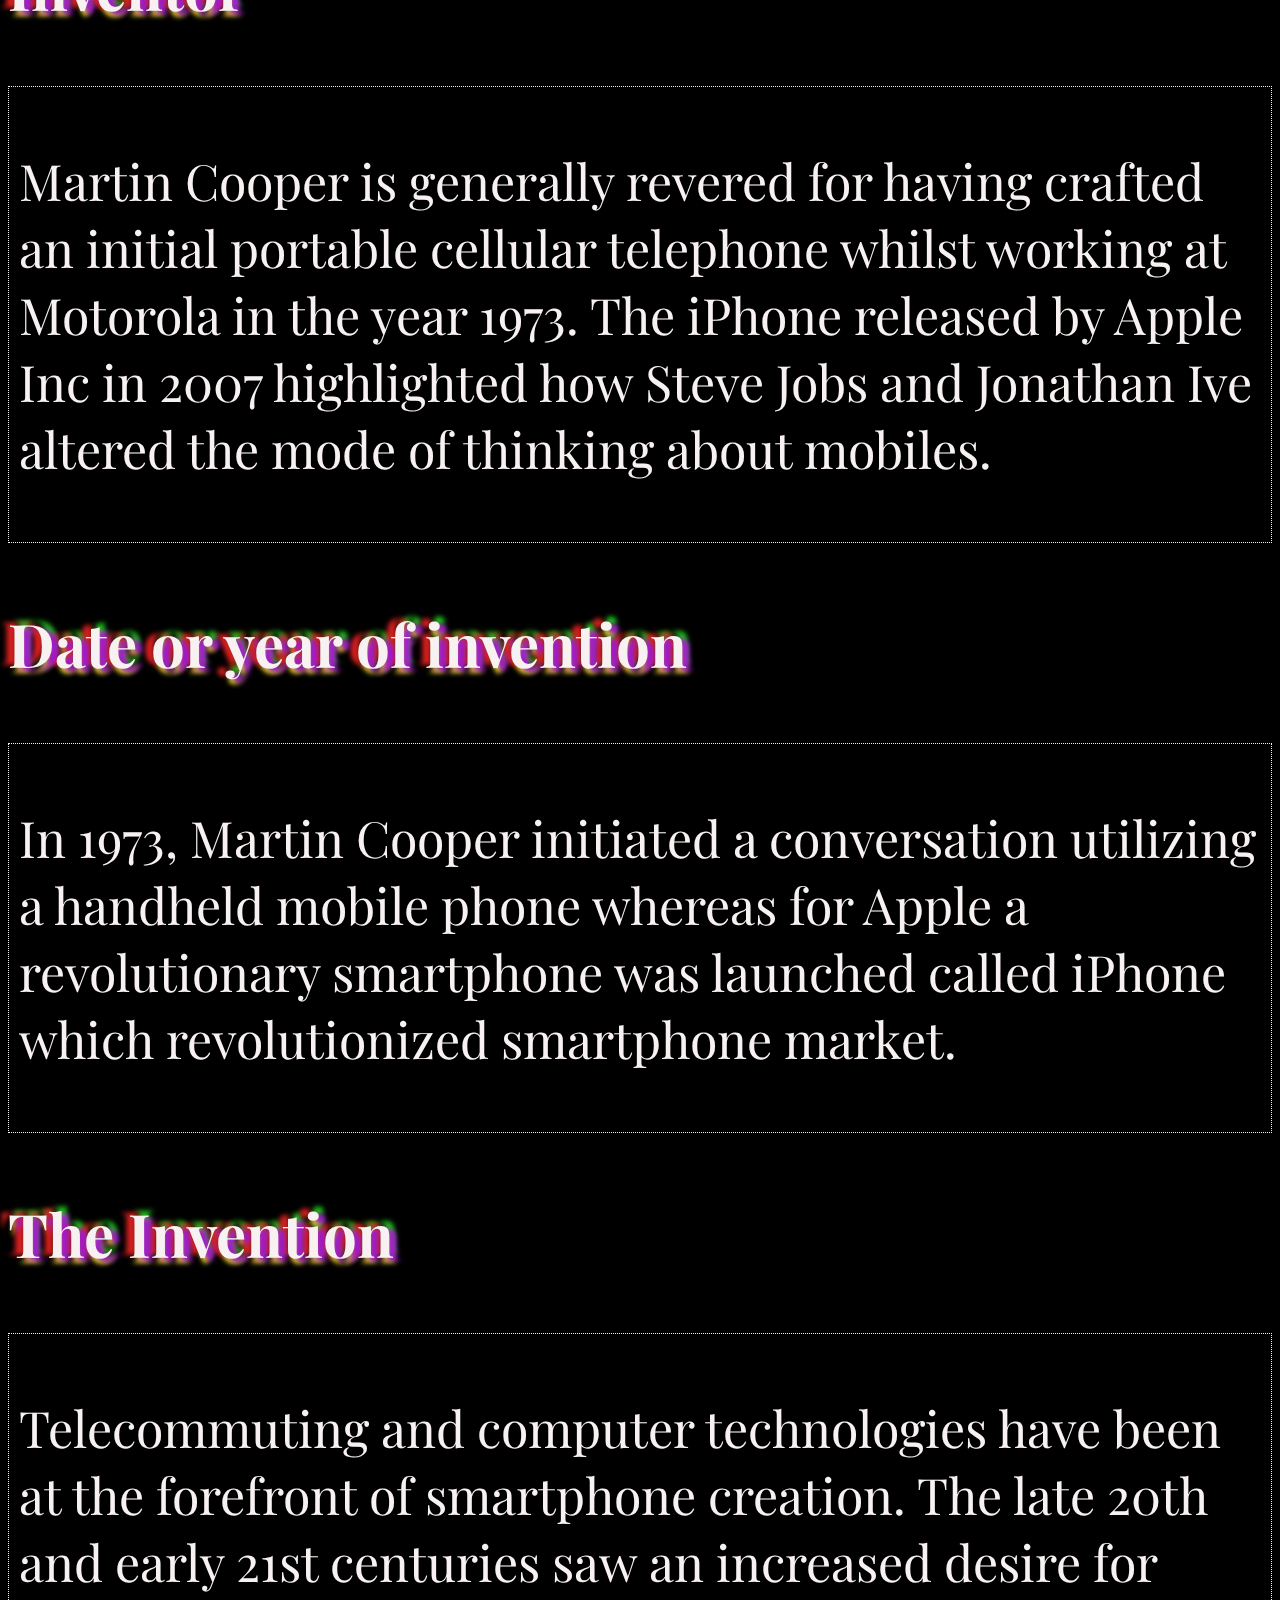
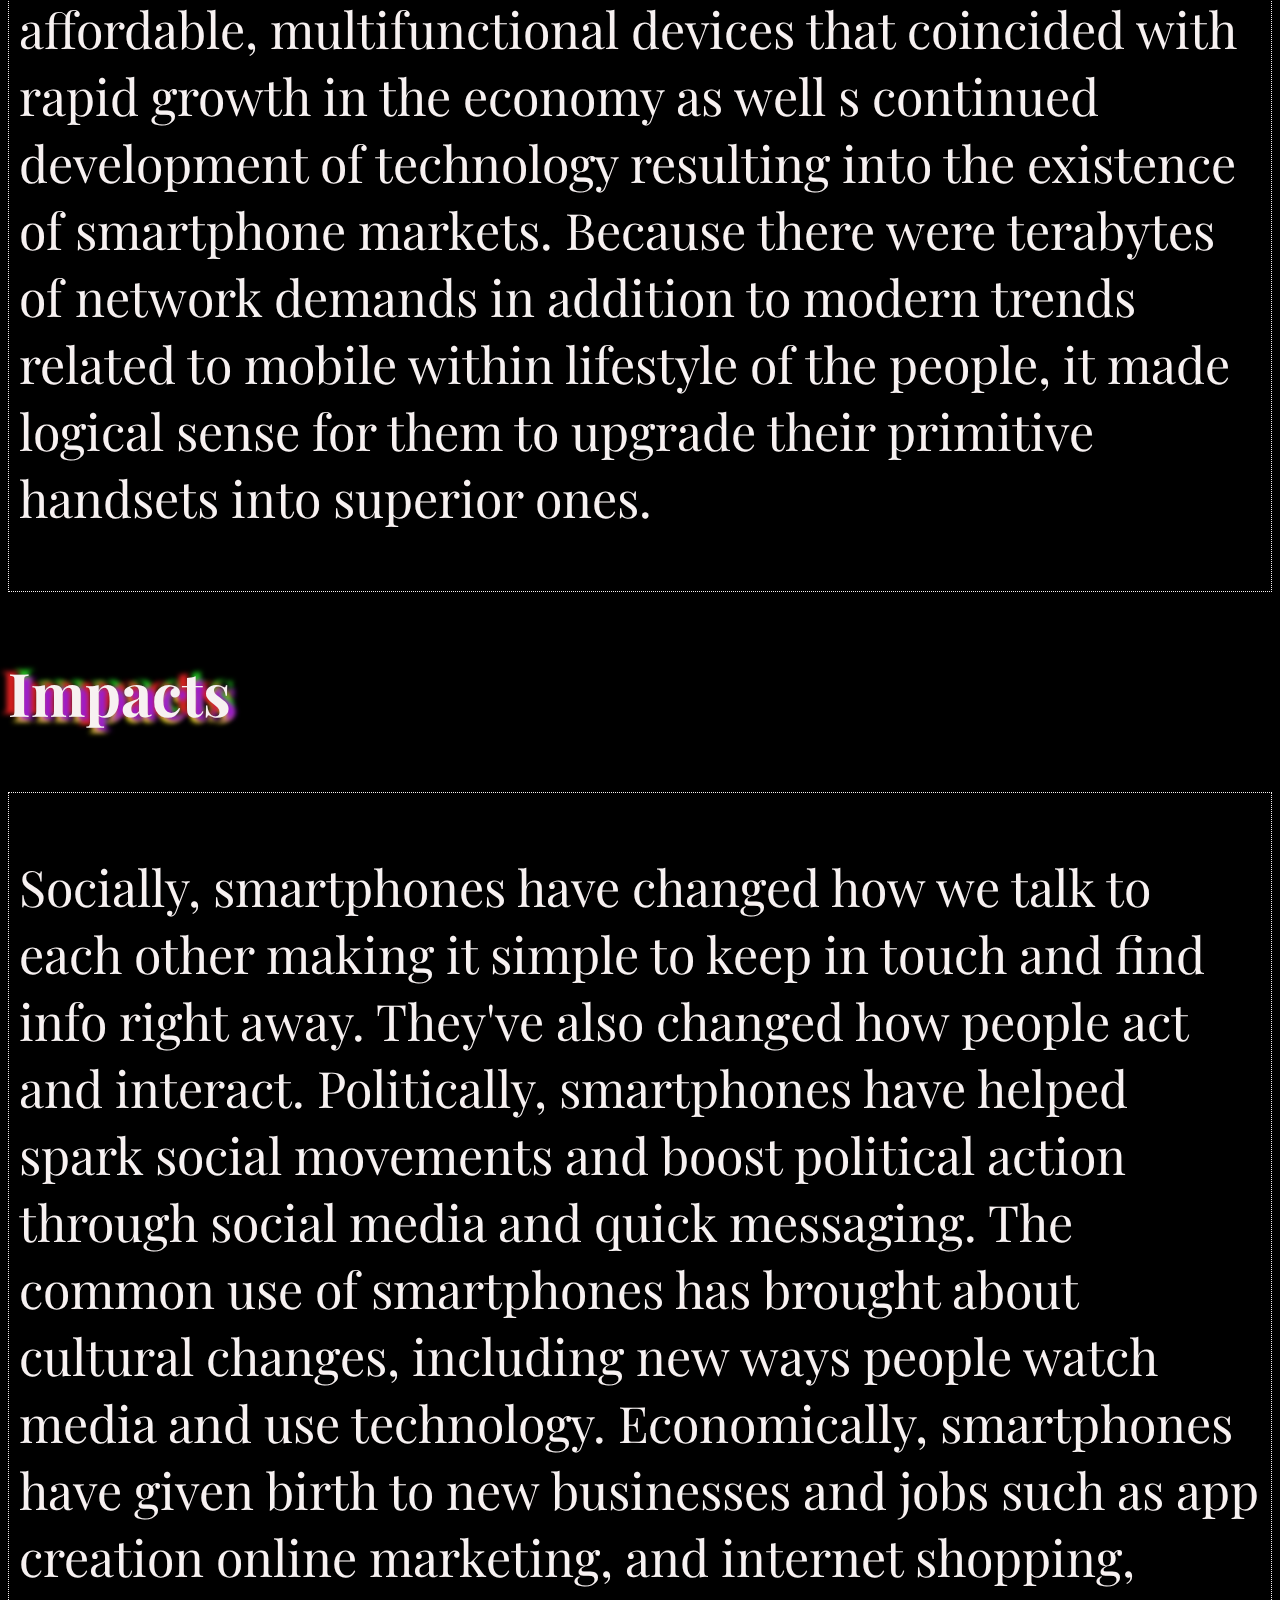
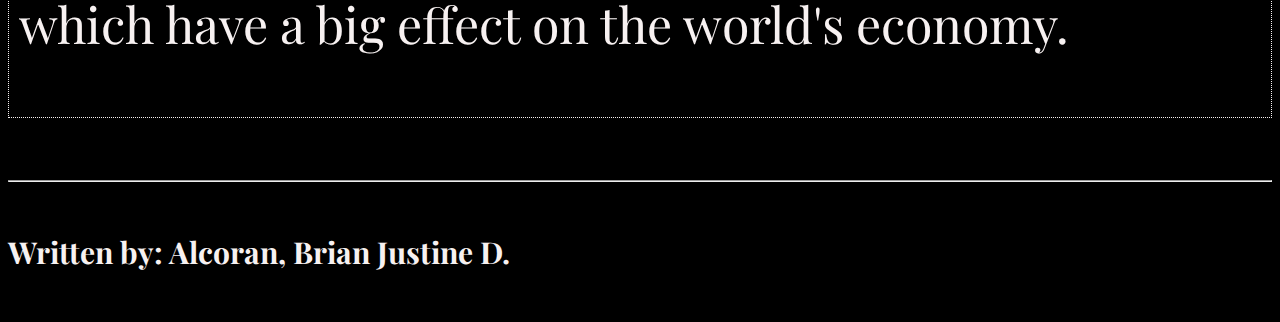
<file: page_smartphone.html>
<!DOCTYPE html>
<html lang="en">
<head>
    <meta charset="UTF-8">
    <meta name="viewport" content="width=device-width, initial-scale=1.0">
    <title>Smartphone</title>
    <link rel="stylesheet" href="page_calculus.css">
    <link rel="icon" type="image/jpg" href="images/icon.jpg">
</head>

<body>
    <nav class="navbar">
        <ul>
            <li><a href="referencelist.html">Reference</a></li>
            <li><a href="index.html">About</a></li>
            <li><a href="intropage.html">Home</a></li>
        </ul>
    </nav>
    
    <header>
        <h1 id="icons">Epoch | Smartphone</h1>
    </header>
    <hr>
    
    <main>
        <br>
        <div class="innerpic">
            <img src="images/smartphone-inner.jpg" alt="calculus inner">
        </div>

        <h3 id="text">Smartphone</h3>
        <div class="infomain">
            <p>
                A smartphone is a handheld device that has the functionality of a traditional phone as well as a fraction of the computing ability of a computer
            </p>
        </div>

        <h3 id="text">Parts or components</h3>
        <div class="info">
            <p>
                    <ul>
                        <li>Motherboard</li>
                        <li>Central Processing Unit (CPU)</li>
                        <li>Battery</li>
                        <li>Touchscreen</li>
                        <li>Storage device (SSD)</li>
                        <li>Cameras</li>
                        <li>Charging port</li>
                    </ul>
            </p>
        </div>

        <h3 id="text">Uses</h3>
        <div class="info">
            <p>
                    <ul>
                        <li>Personal use (communication, video conference)</li>
                        <li>Educational use</li>
                        <li>Multimedia</li>
                        <li>Work and business</li>
                    </ul>
            </p>
        </div>

        <h3 id="text">Inventor</h3>
        <div class="info">
            <p>
                Martin Cooper is generally revered for having crafted an initial portable cellular telephone whilst working at Motorola in the year 1973. 
                The iPhone released by Apple Inc in 2007 highlighted how Steve Jobs and Jonathan Ive altered the mode of thinking about mobiles.
            </p>
        </div>

        <h3 id="text">Date or year of invention</h3>
        <div class="info">
            <p>
                In 1973, Martin Cooper initiated a conversation utilizing a handheld mobile phone whereas for Apple a revolutionary smartphone was launched called 
                iPhone which revolutionized smartphone market.
            </p>
        </div>

        <h3 id="text">The Invention</h3>
        <div class="info">
            <p>
                Telecommuting and computer technologies have been at the forefront of smartphone creation. 
                The late 20th and early 21st centuries saw an increased desire for affordable, multifunctional devices that coincided with rapid growth in the economy as well 
                s continued development of technology resulting into the existence of smartphone markets. 
                Because there were terabytes of network demands in addition to modern trends related to mobile within lifestyle of the people, 
                it made logical sense for them to upgrade their primitive handsets into superior ones.
            </p>
        </div>

        <h3 id="text">Impacts</h3>
        <div class="info">
            <p>
                Socially, smartphones have changed how we talk to each other making it simple to keep in touch and find info right away. They've also changed how people act and interact.
                Politically, smartphones  have helped spark social movements and boost political action through social media and quick messaging.
                The common use of smartphones has brought about cultural changes, including new ways people watch media and use technology.
                Economically, smartphones have given birth to new businesses and jobs such as app creation online marketing, 
                and internet shopping, which have a big effect on the world's economy.
            </p>
        </div>

    </main>
    <br>
    <br>
    <br>
    <hr>
    <footer>
        <h5 class="footer">
            Written by: Alcoran, Brian Justine D.
    </footer>

</body>

</html>
</file>
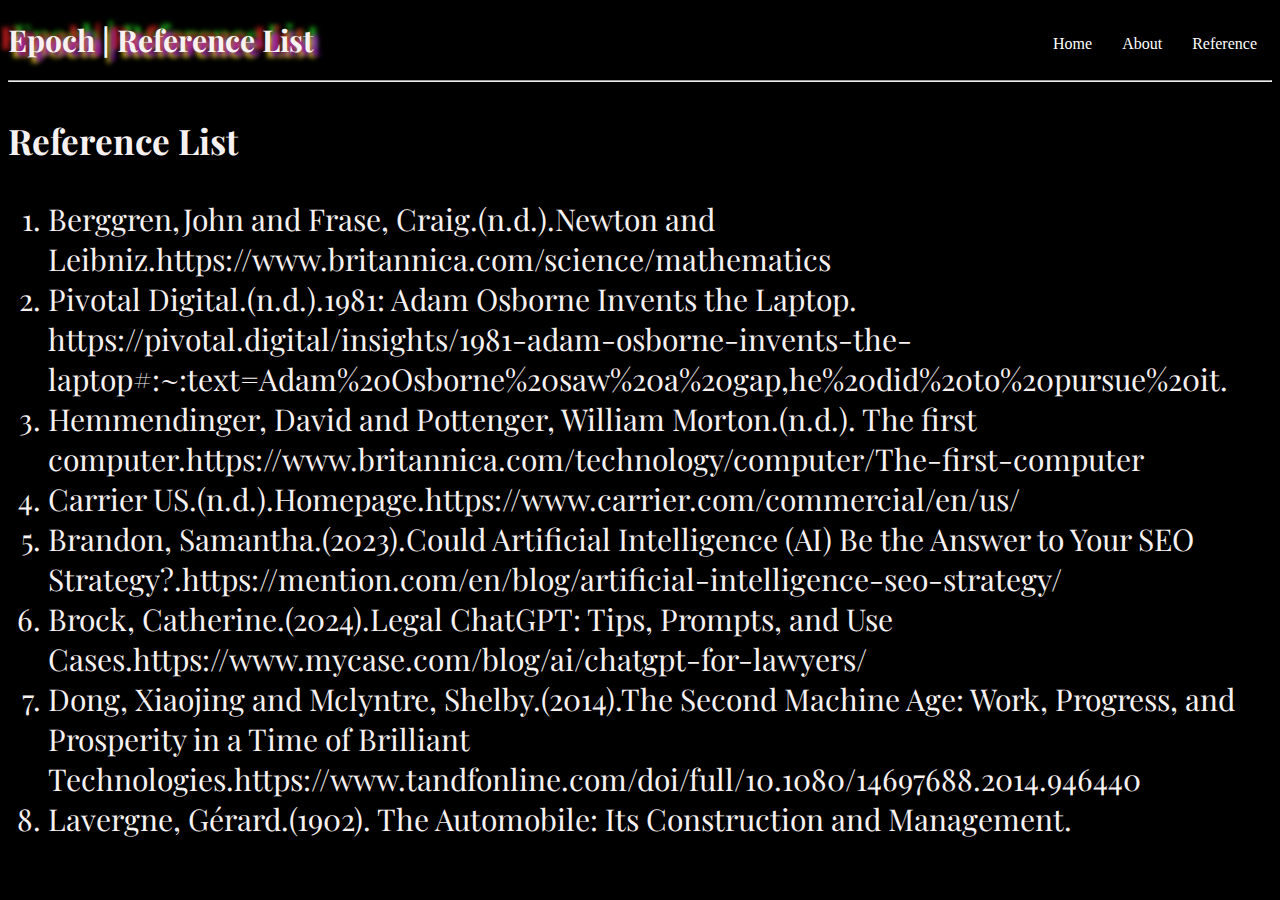
<file: referencelist.html>
<!DOCTYPE html>
<html lang="en">
<head>
    <meta charset="UTF-8">
    <meta name="viewport" content="width=device-width, initial-scale=1.0">
    <title>Reference List</title>
    <link rel="stylesheet" href="referencelist.css">
    <link rel="icon" type="image/jpg" href="images/icon.jpg">
<body>
    <nav class="navbar">
        <ul>
            <li><a href="referencelist.html">Reference</a></li>
            <li><a href="index.html">About</a></li>
            <li><a href="intropage.html">Home</a></li>
        </ul>
    </nav>

    <header>
        <h1 id="icons">Epoch | Reference List</h1>
    </header>
    <hr>

    <div class="info">
        <h3>Reference List</h3>
        <p>
            <ol>
                <li>
                    Berggren,John and Frase, Craig.(n.d.).Newton and Leibniz.https://www.britannica.com/science/mathematics
                </li>
                <li>
                    Pivotal Digital.(n.d.).1981: Adam Osborne Invents the Laptop. https://pivotal.digital/insights/1981-adam-osborne-invents-the-laptop#:~:text=Adam%20Osborne%20saw%20a%20gap,he%20did%20to%20pursue%20it.
                </li>
                <li>
                    Hemmendinger, David and Pottenger, William Morton.(n.d.). The first computer.https://www.britannica.com/technology/computer/The-first-computer
                </li>
                <li>
                    Carrier US.(n.d.).Homepage.https://www.carrier.com/commercial/en/us/
                </li>
                <li>
                    Brandon, Samantha.(2023).Could Artificial Intelligence (AI) Be the Answer to Your SEO Strategy?.https://mention.com/en/blog/artificial-intelligence-seo-strategy/
                </li>
                <li>
                    Brock, Catherine.(2024).Legal ChatGPT: Tips, Prompts, and Use Cases.https://www.mycase.com/blog/ai/chatgpt-for-lawyers/
                </li>
                <li>
                    Dong, Xiaojing and Mclyntre, Shelby.(2014).The Second Machine Age: Work, Progress, and Prosperity in a Time of Brilliant Technologies.https://www.tandfonline.com/doi/full/10.1080/14697688.2014.946440
                </li>
                <li>
                    Lavergne, Gérard.(1902). The Automobile: Its Construction and Management.
                </li>
            </ol>
        </p>
    </div>
</body>




</html>
</file>
<file: frontpage.css>
@font-face {
    font-family: Zen Tokyo;
    src: url(fonts/ZenTokyoZoo-Regular.ttf);
}
@font-face {
    font-family: Bebas Nue;
    src: url(fonts/BebasNeue-Regular.ttf);
}
body, html{
    height:100%;
    background-color:rgb(0, 0, 0);
}
.hero-image{
    background-image: linear-gradient(rgba(0,0,0,0.8), rgba(0,0,0.8)), url(images/space-front.jpg);
    height: 100%;
    background-position: center;
    background-repeat: no-repeat;
    background-attachment: fixed;
    background-size: cover;
    position:relative;
}
.hero-text{
    text-shadow: -4px 4px 5px;
    font-family: Zen Tokyo;
    font-size: 75px;
    text-align: center;
    position: absolute;
    top: 50%;
    left: 50%;
    transform: translate(-50%, -50%);
    color: white;
}
button{
    font-size:25px;
    font-family: Bebas Nue;
    font-weight: 200;
    background-color: rgb(153, 151, 151);
    border-radius: 15px;
}
</file>
<file: mainpage.css>
@font-face {
    src: url(fonts/BebasNeue-Regular.ttf);
    font-family: Bebas Nue;
}
@font-face {
    font-family: Play Fair Display;
    src: url(fonts/PlayfairDisplay-VariableFont_wght.ttf);
}
@font-face {
    font-family: Frijole;
    src: url(fonts/Frijole-Regular.ttf);
}
@font-face {
    font-family: Zen Tokyo;
    src: url(fonts/ZenTokyoZoo-Regular.ttf);
}
a:link{
    text-decoration: none;
}
h1{
    text-shadow: 14px 4px 4px rgb(157, 25, 209), -13px -4px 4px rgb(218, 32, 32), 6px 8px 4px rgb(247, 232, 31), -9px -8px 4px rgb(31, 196, 31) ;
    font-size: 240px;
    color:#BCC6CC;
    font-family: Frijole, Garamond;
    text-align: left;
}
body{
    background-color: black;
    text-decoration: none;
}
#underline{
    font-weight: 1px;
}

#timeperiod1{
    text-shadow: 7px 3px 5px rgb(157, 25, 209), -8px -3px 5px rgb(218, 32, 32), 3px 5px 5px rgb(247, 232, 31), 5px -5px 5px rgb(31, 196, 31) ;
    font-size: 90px;
    color:#BCC6CC;
    font-family: Play Fair Display, Garamond;
    text-align: right;
}
#timeperiod2{
    text-shadow: 7px 3px 5px rgb(157, 25, 209), -8px -3px 5px rgb(218, 32, 32), 3px 5px 5px rgb(247, 232, 31), 5px -5px 5px rgb(31, 196, 31) ;
    font-size: 90px;
    color:#BCC6CC;
    font-family: Play Fair Display, Garamond;
    text-align: right;
}
#timeperiod3{
    text-shadow: 7px 3px 5px rgb(157, 25, 209), -8px -3px 5px rgb(218, 32, 32), 3px 5px 5px rgb(247, 232, 31), 5px -5px 5px rgb(31, 196, 31) ;
    font-size: 90px;
    color:#BCC6CC;
    font-family: Play Fair Display, Garamond;
    text-align: right;
}


@media (max-width:500px){
    h1{
        font-size: 5rem;
        text-align: center;
    }
    #timeperiod1{
        font-size: 3rem;
        text-align: center;
    }
    #timeperiod2{
        font-size: 3rem;
        text-align: center;
    }
    #timeperiod3{
        font-size: 3rem;
        text-align: center;
    }
}
</file>
<file: modernpage.css>
@font-face {
    font-family: Play Fair Display;
    src: url(fonts/PlayfairDisplay-VariableFont_wght.ttf);
}
body{
   background-color: black;
}
#icons{
    font-size: 30px;
    color:rgb(247, 241, 241);
    font-family: Play Fair Display; 
}
#question{
    font-size: 50px;
    color: rgb(247, 241, 241);
    font-family: Play Fair Display;
    font-weight: 500;
}
#info{
    font-size: 40px;
    color: rgb(247, 241, 241);
    font-family: Play Fair Display;
    font-weight: 450;
}
.gallery{
    display:inline-block;
    margin: 20px;
    position: absolute;
    left: 250px;
}
.gallery img{
    -webkit-filter: grayscale(100%);
    filter:grayscale(100%);
    width: 17%;
    height:auto;
}
.navbar ul{
    list-style-type: none;
    background-color: black;
    padding: 0px;
    margin:0px;
    overflow: h;
}
.navbar a{
    color:white;
    text-decoration: none;
    padding:15px;
    display: block;
}
.navbar li{
    float: right;
}

@media (max-width:500px){
    #icons{
        font-size: 1.4rem;
    }
    .navbar{
        font-size: 1rem;
    }
    #question{
        font-size: 2.5rem;
    }
    #info{
        font-size: 1.5rem;
    }
    .gallery{
        display:grid;
        width: 300%;
        margin: 5px;
        left: 90px;
        right:0px;
    }
}
</file>
<file: page_calculus.css>
@font-face {
    font-family: Play Fair Display;
    src: url(fonts/PlayfairDisplay-VariableFont_wght.ttf);
}
body{
    background-color: black;
}
#icons{
    text-shadow: 7px 3px 5px rgb(157, 25, 209), -8px -3px 5px rgb(218, 32, 32), 3px 5px 5px rgb(247, 232, 31), 5px -5px 5px rgb(31, 196, 31) ;
    font-size:  30px;
    color:rgb(247, 241, 241);
    font-family: Play Fair Display;
}
#text{
    text-shadow: 7px 3px 5px rgb(157, 25, 209), -8px -3px 5px rgb(218, 32, 32), 3px 5px 5px rgb(247, 232, 31), 5px -5px 5px rgb(31, 196, 31) ;
    font-size: 60px;
    color:rgb(247, 241, 241);
    font-family: Play Fair Display;
}
#description{
    font-size: 45px;
    color: rgb(247, 241, 241);
    font-family: Play Fair Display;
}
.infomain{
    font-size: 50px;
    color:rgb(247, 241, 241);
    font-family: Play Fair Display;
    border:1px double;
    padding: 5px;
    height:auto;
    width: auto;
    text-align: center;
}
.info{
    font-size: 50px;
    color:rgb(247, 241, 241);
    font-family: Play Fair Display;
    border:1px dotted;
    padding: 10px;
    height:auto;
    width: auto;
}
.footer{
    font-size: 30px;
    color:rgb(247, 241, 241);
    font-family: Play Fair Display;
}
.innerpic{
    display:block;
    margin-left: auto;
    margin-right: auto;
    width: 50%;
}
.navbar ul{
    list-style-type: none;
    background-color: black;
    padding: 0px;
    margin:0px;
    overflow: h;
}
.navbar a{
    color:white;
    text-decoration: none;
    padding:15px;
    display: block;
}
.navbar li{
    float: right;
}

@media (max-width:500px){
    #icons{
        font-size: 1.4rem;
    }
    .navbar{
        font-size: 1rem;
    }
    img{
        max-width: 100%;
        height: auto;
    }
    #text{
        font-size:2.5rem;
    }
    .infomain{
        font-size: 1.5rem;
    }
    .info{
        font-size: 1.5rem;
    }
    #description{
        font-size: 1.5rem;
    }
    .footer{
        font-size: 1rem;
    }
}
</file>
<file: referencelist.css>
@font-face {
    font-family: Play Fair Display;
    src: url(fonts/PlayfairDisplay-VariableFont_wght.ttf);
}
body{
    background-color: black;
}
#icons{
    text-shadow: 7px 3px 5px rgb(157, 25, 209), -8px -3px 5px rgb(218, 32, 32), 3px 5px 5px rgb(247, 232, 31), 5px -5px 5px rgb(31, 196, 31) ;
    font-size:  30px;
    color:rgb(247, 241, 241);
    font-family: Play Fair Display;
}
.navbar ul{
    list-style-type: none;
    background-color: black;
    padding: 0px;
    margin:0px;
    overflow: h;
}
.navbar a{
    color:white;
    text-decoration: none;
    padding:15px;
    display: block;
}
.navbar li{
    float: right;
}
.info{
    font-size: 30px;
    color:rgb(247, 241, 241);
    font-family: Play Fair Display;
    text-align: left;
    height:auto;
    width: auto;
}
p{
    font-size: 30px;
    color:rgb(247, 241, 241);
    font-family: Play Fair Display;
    text-align: left;
    height:auto;
    width: auto;
}
@media (max-width:500px){
    #icons{
        font-size: 1.4rem;
    }
    .navbar{
        font-size: 1rem;
    }
    .info{
        font-size: 1.5rem;
    }
}
</file>
